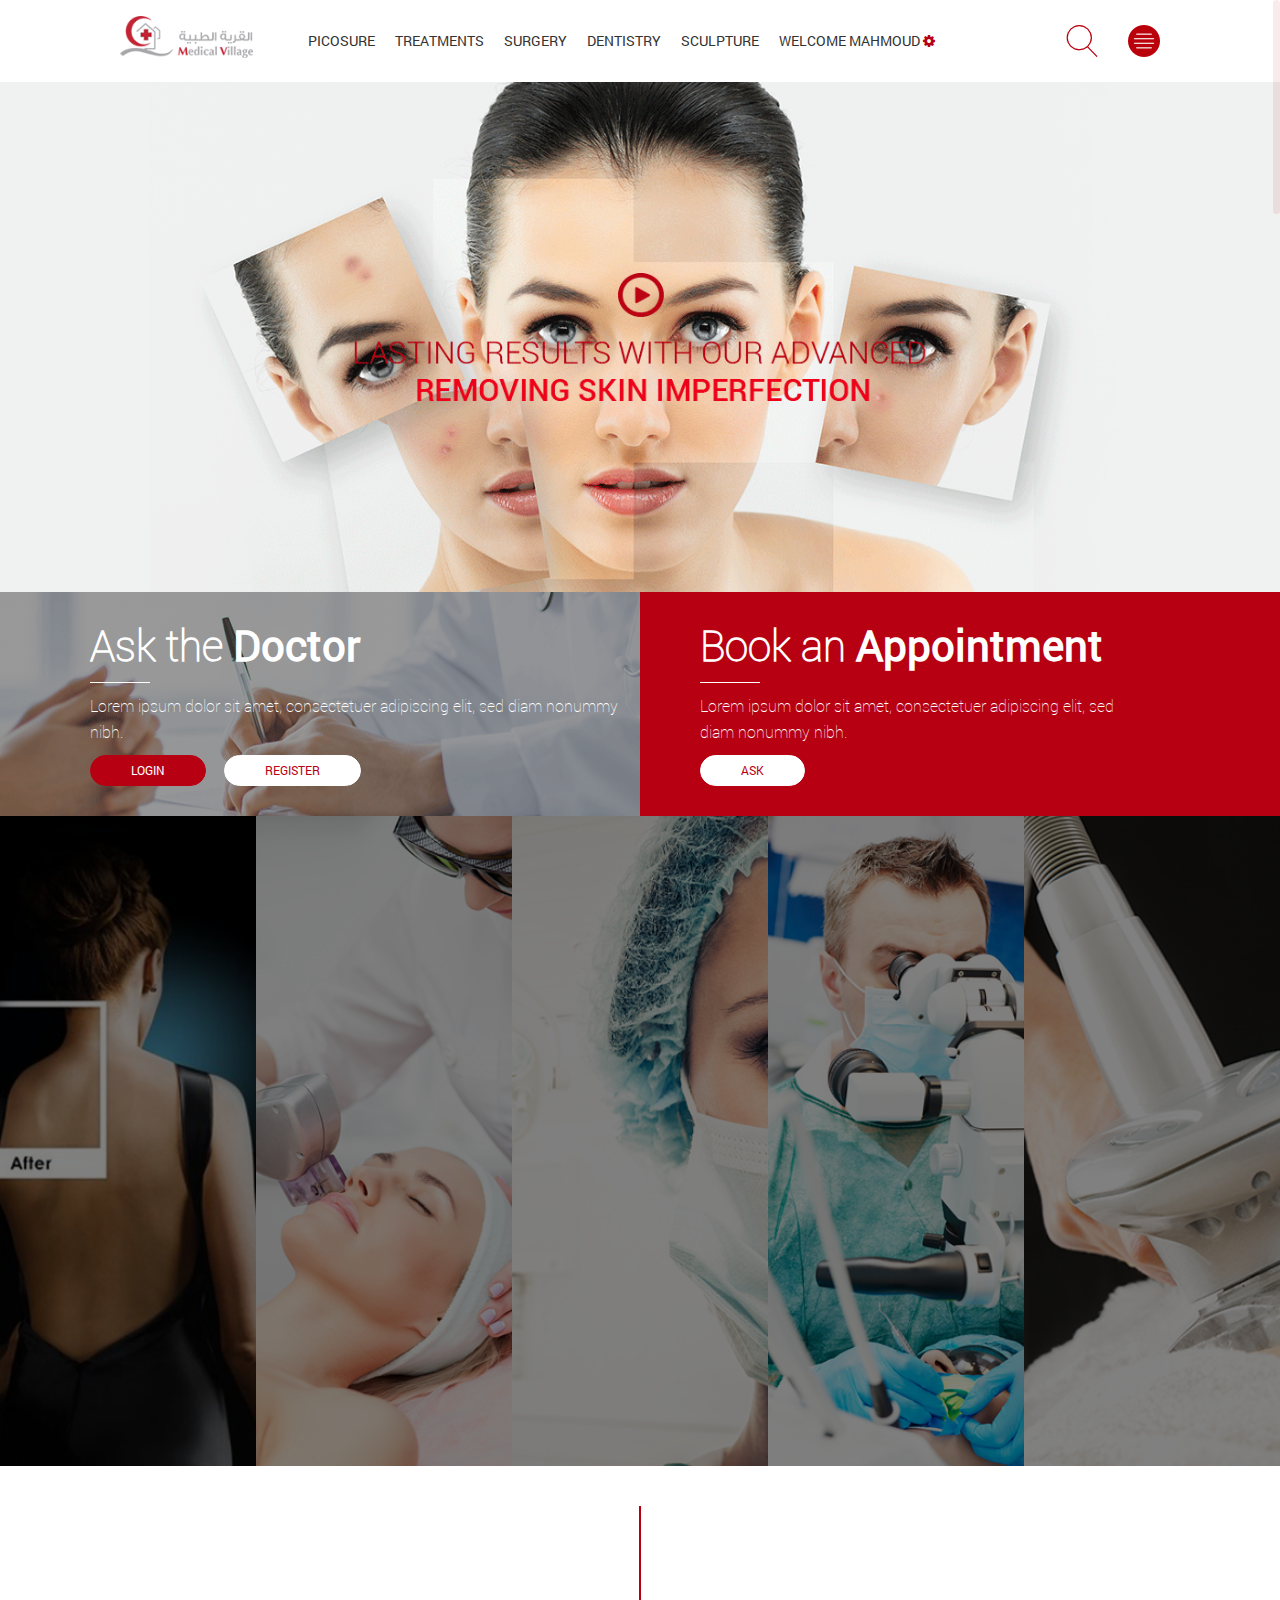
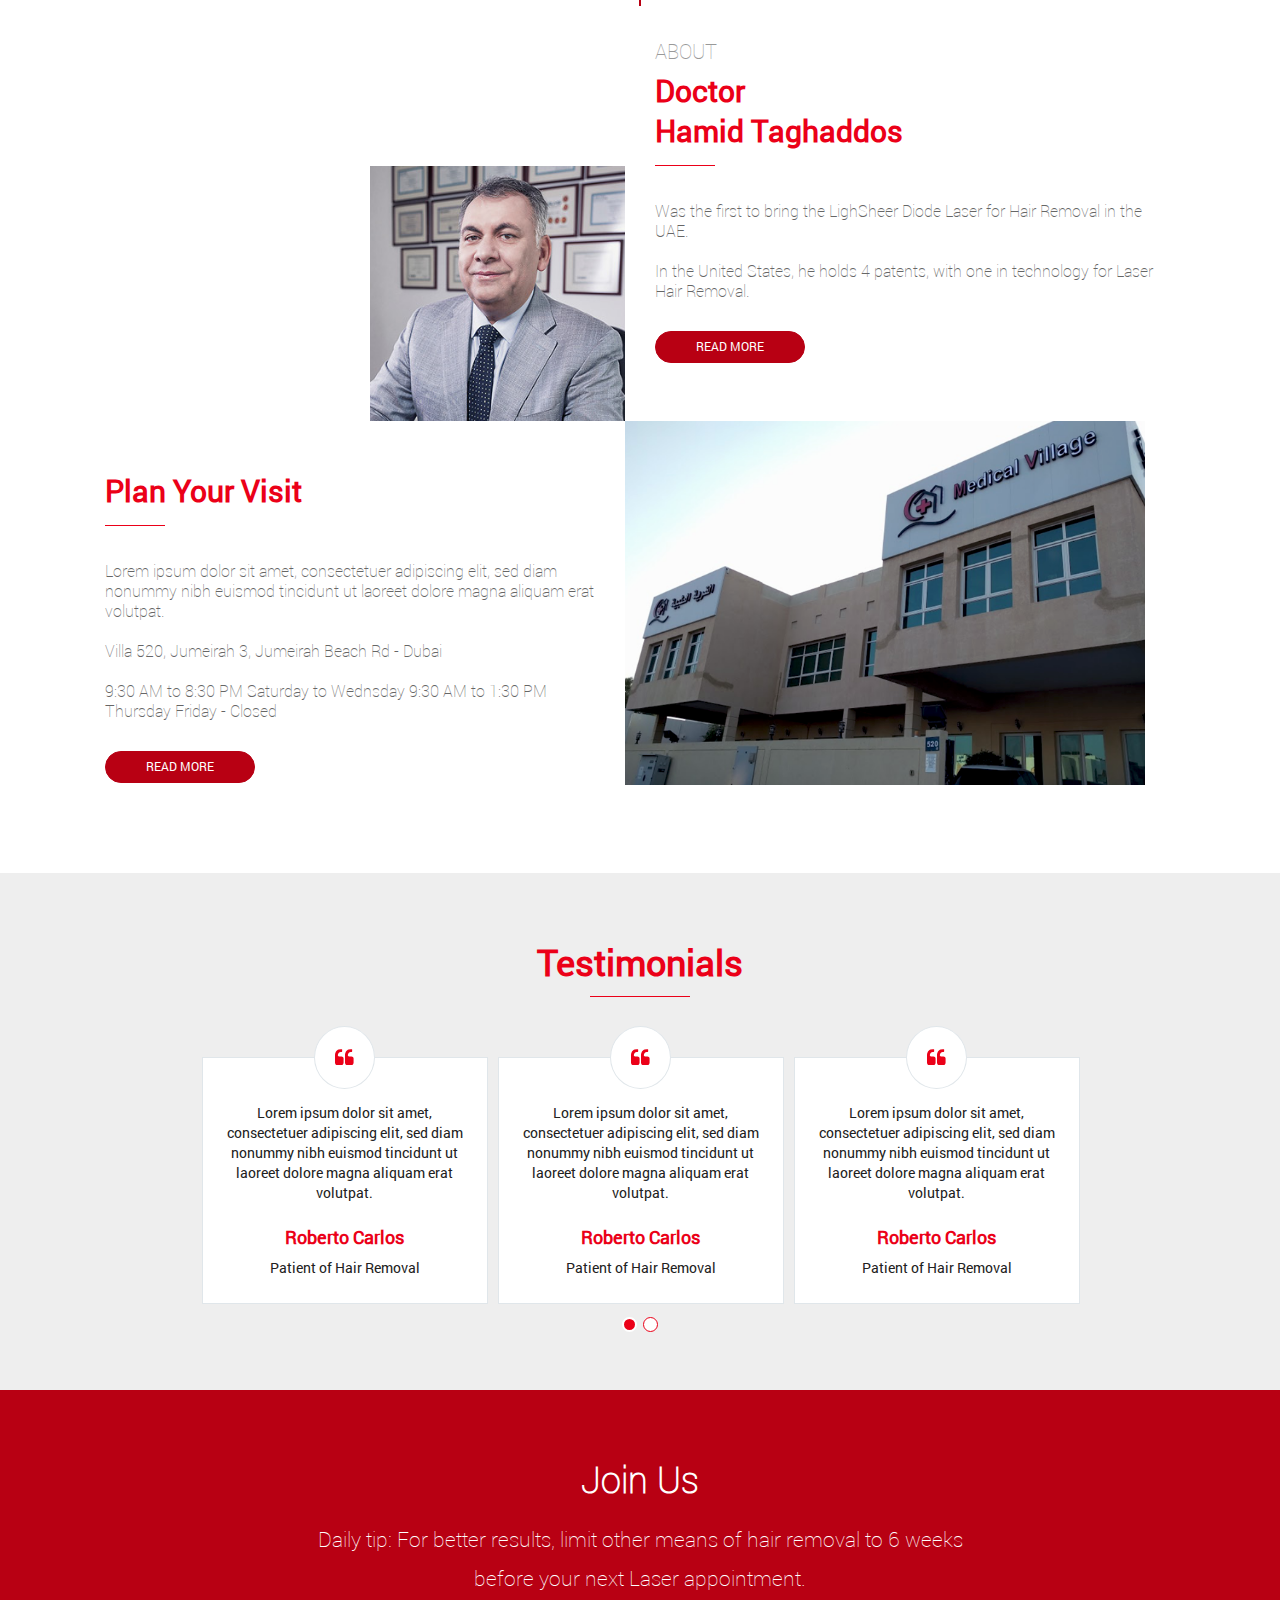
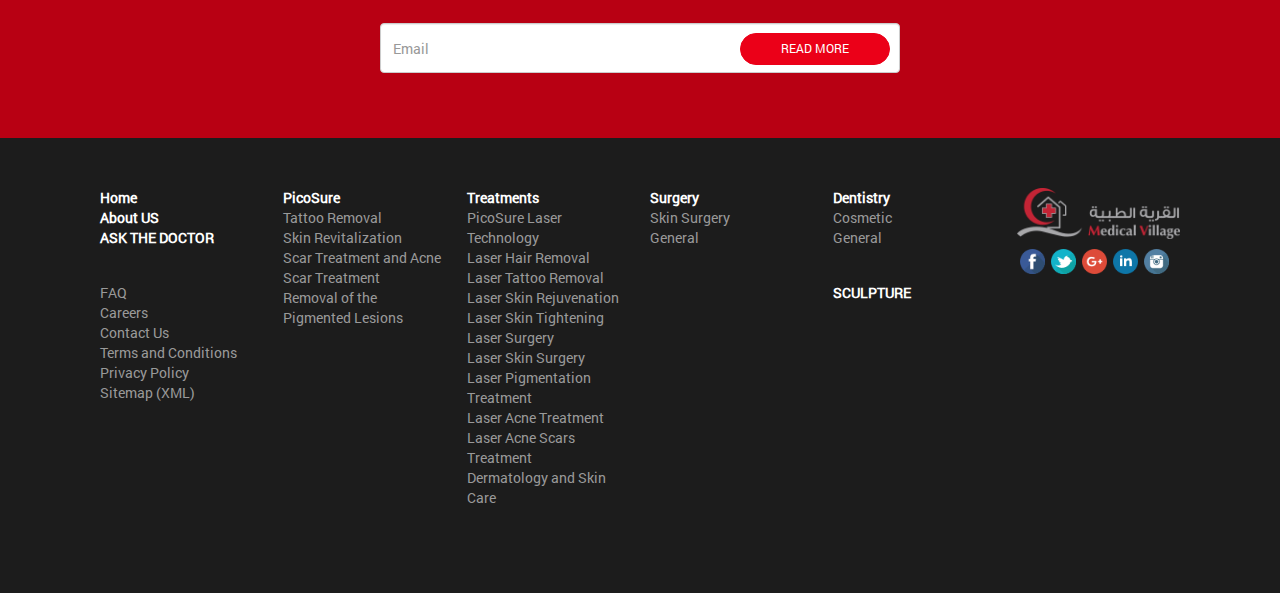
<file: index.html>
<!DOCTYPE html>
<html lang="ar">
    <head>
        <meta charset="utf-8">
        <meta http-equiv="X-UA-Compatible" content="IE=edge">
        <meta name="viewport" content="width=device-width, initial-scale=1">
        <meta name="title" content=" ">
        <meta name="description" content=" ">
        <meta name="keywords" content=" ">
        <title>medical village</title>
        <link href='css/bootstrap.min.css' rel='stylesheet'>
        <!--<link href='css/bootstrap-rtl.css' rel='stylesheet'>-->
        <link href='css/font-awesome.min.css' rel='stylesheet'>
		<link href='css/base.css' rel='stylesheet'>
		<link href='css/animate.css' rel='stylesheet'>
        <link href='css/style.css' rel='stylesheet'>
        <link href='css/media.css' rel='stylesheet'>
        <link href="css/owl.carousel.css" rel="stylesheet">
        <link href="css/owl.theme.css" rel="stylesheet">
        <link rel="icon" type="image/x-icon" href="images/logo.png">
        <!--[if lt IE 9]>
            <script src="js/html5shiv.min.js"></script>
            <script src="js/respond.min.js"></script>
        <![endif]-->
    </head>
<body>
	
	
	<nav class="navbar navbar-default">
	  <div class="container">
		<!-- Brand and toggle get grouped for better mobile display -->
		<div class="navbar-header">
		  <button type="button" class="navbar-toggle collapsed" data-toggle="collapse" data-target="#bs-example-navbar-collapse-1" aria-expanded="false">
			<span class="sr-only">Toggle navigation</span>
			<span class="icon-bar"></span>
			<span class="icon-bar"></span>
			<span class="icon-bar"></span>
		  </button>
		  
		</div>
	
		<!-- Collect the nav links, forms, and other content for toggling -->
		<div class="collapse navbar-collapse" id="bs-example-navbar-collapse-1">
			<div class="row">
				<div class="col-sm-2">
					<a class="navbar-brand" href="#"><img src="images/logo.png" class="img-responsive center-block" alt="Vector Smart Object"></a>
				</div>
				<div class="col-sm-8">
					<ul class="nav navbar-nav">
						<li><a href="#">Picosure</a></li>
						<li><a href="#">Treatments</a></li>
						<li><a href="#">Surgery</a></li>
						<li><a href="#">Dentistry</a></li>
						<li><a href="#">sculpture</a></li>
						<li class="dropdown">
							<a href="#" class="dropdown-toggle" data-toggle="dropdown" role="button" aria-haspopup="true" aria-expanded="false">Welcome Mahmoud <i class="fa fa-cog" aria-hidden="true"></i></a>
							<ul class="dropdown-menu">
								<li><a href="#"><i class="fa fa-pencil" aria-hidden="true"></i> Edit profile</a></li>
								<li><a href="#"><i class="fa fa-unlock-alt" aria-hidden="true"></i> Logout</a></li>
							</ul>
						</li>
					</ul>
				</div>
				<div class="col-sm-2">
					<ul class="nav navbar-nav navbar-right">
						<li class="dropdown">
						  <a href="#" class="dropdown-toggle" data-toggle="dropdown" role="button" aria-haspopup="true" aria-expanded="false"><img src="images/search.png" class="img-responsive center-block" alt="search"></a>
						  <ul class="dropdown-menu">
							<li>
								<form class="navbar-form">
								  <div class="form-group">
									<input type="text" class="form-control" placeholder="Search">
								  </div>
								  <button type="submit" class="btn btn-default">Submit</button>
								</form>
							</li>
						  </ul>
						</li>
						<li class="dropdown">
						  <a href="#" class="dropdown-toggle" data-toggle="dropdown" role="button" aria-haspopup="true" aria-expanded="false"><img src="images/menu.png" class="img-responsive center-block" alt="menu"></a>
						  <ul class="dropdown-menu">
							<li><a href="#"><i class="fa fa-users" aria-hidden="true"></i> About US</a></li>
							<li><a href="#"><i class="fa fa-question" aria-hidden="true"></i> FAQ</a></li>
							<li><a href="#"><i class="fa fa-briefcase" aria-hidden="true"></i> CAREERS</a></li>
							<li><a href="#"><i class="fa fa-phone" aria-hidden="true"></i> CONTACT US</a></li>
						  </ul>
						</li>
					</ul>
				</div>
			</div>
		</div><!-- /.navbar-collapse -->
	  </div><!-- /.container-fluid -->
	</nav>
	
	
	
	<!-- start slider -->
	<section class="slider">
		<a href="#"><img src="images/slider.png" class="img-responsive center-block" alt="Vector Smart Object"></a>
	</section>
	<!-- end slider -->
	
	
	<!-- start book-doctor -->
	<section class="book-doctor">
		<div class="field">
			<div class="container">
				<div class="row">
					<div class="col-sm-6 padding-0">
						<div class="ask-the-doctor">
							<h2 class="title">Ask the <span>Doctor</span></h2>
							<p class="text">Lorem ipsum dolor sit amet, consectetuer adipiscing elit, sed diam nonummy nibh.</p>
							
							<!--if user login-->
							<!--<button type="button" class="btn btn-danger">ASK</button>-->
							
							<!--if user NOT login-->
							<button type="button" class="btn btn-danger">Login</button>
							<button type="button" class="btn btn-success">Register</button>
						</div>
					</div>
					<div class="col-sm-6 padding-0">
						<div class="book-an-appointment">
							<h2 class="title">Book an <span>Appointment</span></h2>
							<p class="text">Lorem ipsum dolor sit amet, consectetuer adipiscing elit, sed diam nonummy nibh.</p>
							<button type="button" class="btn btn-success">ASK</button>
						</div>
					</div>
				</div>
			</div>
		</div>
	</section>
	<!-- end book-doctor -->
	
	
	
	
	<!-- start services -->
	<section class="services">
		<div class="field">
			<div class="container-fluid">
				<div class="row">
					<a href="#" class="one-image">
						<div class="all-details">
							<div class="black-bg"></div>
							<div class="details">
								<h2 class="title">Picosure</h2>
								<ul>
									<li>Tattoo Removal</li>
									<li>Scar Treatment and <br>Acne Scar Treatment</li>
									<li>Skin Revitalization</li>
									<li>Removal of the Pigmented <br>Lesions</li>
								</ul>
							</div>
						</div>
						<div class="layer-black s1"></div>
					</a>
					<a href="#" class="one-image">
						<div class="all-details">
							<div class="black-bg"></div>
							<div class="details">
								<h2 class="title">Treatments</h2>
								<ul>
									<li>Tattoo Removal</li>
									<li>Scar Treatment and <br>Acne Scar Treatment</li>
									<li>Skin Revitalization</li>
									<li>Removal of the Pigmented <br>Lesions</li>
								</ul>
							</div>
						</div>
						<div class="layer-black s2"></div>
					</a>
					<a href="#" class="one-image">
						<div class="all-details">
							<div class="black-bg"></div>
							<div class="details">
								<h2 class="title">Surgery</h2>
								<ul>
									<li>Tattoo Removal</li>
									<li>Scar Treatment and <br>Acne Scar Treatment</li>
									<li>Skin Revitalization</li>
									<li>Removal of the Pigmented <br>Lesions</li>
								</ul>
							</div>
						</div>
						<div class="layer-black s3"></div>
					</a>
					<a href="#" class="one-image">
						<div class="all-details">
							<div class="black-bg"></div>
							<div class="details">
								<h2 class="title">Dentistry</h2>
								<ul>
									<li>Tattoo Removal</li>
									<li>Scar Treatment and <br>Acne Scar Treatment</li>
									<li>Skin Revitalization</li>
									<li>Removal of the Pigmented <br>Lesions</li>
								</ul>
							</div>
						</div>
						<div class="layer-black s4"></div>
					</a>
					<a href="#" class="one-image">
						<div class="all-details">
							<div class="black-bg"></div>
							<div class="details">
								<h2 class="title">sculpture</h2>
								<ul>
									<li>Tattoo Removal</li>
									<li>Scar Treatment and <br>Acne Scar Treatment</li>
									<li>Skin Revitalization</li>
									<li>Removal of the Pigmented <br>Lesions</li>
								</ul>
							</div>
						</div>
						<div class="layer-black s5"></div>
					</a>
				</div>
			</div>
		</div>
	</section>
	<!-- end services -->
	
	
	
	
	
	<!-- start about -->
	<section class="about">
		<div class="field">
			<div class="container">
				<div class="row">
					<div class="col-sm-12">
						<div class="text-center">
							<div class="vertical-line"></div>
						</div>
					</div>
					<div class="col-sm-6">
						<div class="dr-img">
							<img src="images/hamidtaghaddos.png" class="img-responsive center-block" alt="dr hamid taghaddos">
						</div>
					</div>
					<div class="col-sm-6">
						<div class="all-text-about-dr">
							<p class="p-about">about</p>
							<h2 class="dr-name">Doctor<br>Hamid Taghaddos</h2>
							<p class="p-about-details">
								Was the first to bring the LighSheer Diode Laser for Hair Removal in the UAE.
								<br>
								<br>
								In the United States, he holds 4 patents, with one in technology for Laser Hair Removal.
							</p>
							<button type="button" class="btn btn-danger">Read more</button>
						</div>
					</div>
				</div>
			</div>
		</div>
	</section>
	<!-- end about -->
	
	
	
	<!-- start planavisit -->
	<section class="planavisit">
		<div class="field">
			<div class="container">
				<div class="row">
					<div class="col-sm-6">
						<div class="all-text-about-dr">
							<h2 class="dr-name">Plan Your Visit</h2>
							<p class="p-about-details">
								Lorem ipsum dolor sit amet, consectetuer adipiscing elit, sed diam nonummy nibh euismod tincidunt ut laoreet dolore magna aliquam erat volutpat.
								<br>
								<br>
								Villa 520, Jumeirah 3, Jumeirah Beach Rd - Dubai
								<br>
								<br>
								9:30 AM to 8:30 PM Saturday to Wednsday 
								9:30 AM to 1:30 PM Thursday 
								Friday - Closed
							</p>
							<button type="button" class="btn btn-danger">Read more</button>
						</div>
					</div>
					<div class="col-sm-6">
						<div class="dr-img">
							<img src="images/planavisit.png" class="img-responsive center-block" alt="dr hamid taghaddos">
						</div>
					</div>
				</div>
			</div>
		</div>
	</section>
	<!-- end planavisit -->
	
	
	
	<!-- start testimonials -->
	<section class="testimonials">
		<div class="field">
			<div class="container">
				<div class="row">
					<div class="col-sm-12">
						<div class="div-all text-center">
							<h1 class="title">Testimonials</h1>
						</div>
					</div>
					<div class="col-sm-10 col-sm-offset-1">
						<div class="owl-example-4 owl-carousel text-center">
							<div class="one-box">
								<div class="quote"><i class="fa fa-quote-left" aria-hidden="true"></i></div>
								<p>Lorem ipsum dolor sit amet, consectetuer adipiscing elit, sed diam nonummy nibh euismod tincidunt ut laoreet dolore magna aliquam erat volutpat.</p>
								<h4>Roberto Carlos</h4>
								<p>Patient of Hair Removal</p>
							</div>
							<div class="one-box">
								<div class="quote"><i class="fa fa-quote-left" aria-hidden="true"></i></div>
								<p>Lorem ipsum dolor sit amet, consectetuer adipiscing elit, sed diam nonummy nibh euismod tincidunt ut laoreet dolore magna aliquam erat volutpat.</p>
								<h4>Roberto Carlos</h4>
								<p>Patient of Hair Removal</p>
							</div>
							<div class="one-box">
								<div class="quote"><i class="fa fa-quote-left" aria-hidden="true"></i></div>
								<p>Lorem ipsum dolor sit amet, consectetuer adipiscing elit, sed diam nonummy nibh euismod tincidunt ut laoreet dolore magna aliquam erat volutpat.</p>
								<h4>Roberto Carlos</h4>
								<p>Patient of Hair Removal</p>
							</div>
							<div class="one-box">
								<div class="quote"><i class="fa fa-quote-left" aria-hidden="true"></i></div>
								<p>Lorem ipsum dolor sit amet, consectetuer adipiscing elit, sed diam nonummy nibh euismod tincidunt ut laoreet dolore magna aliquam erat volutpat.</p>
								<h4>Roberto Carlos</h4>
								<p>Patient of Hair Removal</p>
							</div>
							<div class="one-box">
								<div class="quote"><i class="fa fa-quote-left" aria-hidden="true"></i></div>
								<p>Lorem ipsum dolor sit amet, consectetuer adipiscing elit, sed diam nonummy nibh euismod tincidunt ut laoreet dolore magna aliquam erat volutpat.</p>
								<h4>Roberto Carlos</h4>
								<p>Patient of Hair Removal</p>
							</div>
							<div class="one-box">
								<div class="quote"><i class="fa fa-quote-left" aria-hidden="true"></i></div>
								<p>Lorem ipsum dolor sit amet, consectetuer adipiscing elit, sed diam nonummy nibh euismod tincidunt ut laoreet dolore magna aliquam erat volutpat.</p>
								<h4>Roberto Carlos</h4>
								<p>Patient of Hair Removal</p>
							</div>
						</div>
					</div>
				</div>
			</div>
		</div>
	</section>
	<!-- end testimonials -->
	
	
	
	<!-- start joinus -->
	<section class="joinus">
		<div class="field">
			<div class="container">
				<div class="row">
					<div class="col-sm-12">
						<div class="div-all text-center">
							<h1 class="title">join us</h1>
						</div>
					</div>
					<div class="col-sm-12">
						<p class="lead">Daily tip: For better results, limit other means of hair removal to 6 weeks</p>
						<p class="lead">before your next Laser appointment.</p>
					</div>
					<div class="clearfix"></div>
					<br>
					<form class="form">
						<div class="col-sm-6 col-sm-offset-3 text-center relative">
							<div class="form-group">
								<input type="email" class="form-control" id="exampleInputEmail1" placeholder="Email">
							</div>
							<div class="form-group btn-absolute">
								<button type="button" class="btn btn-danger">Read more</button>
							</div>
						</div>
					</form>
				</div>
			</div>
		</div>
	</section>
	<!-- end joinus -->
	
	
	
	
	<!-- start footer -->
	<section class="footer">
		<div class="field">
			<div class="container">
				<div class="row">
					<div class="col-sm-2">
						<div>
							<ul>
								<li><a href="#" class="main-link">Home</a></li>
								<li><a href="#" class="main-link">About US</a></li>
								<li><a href="#" class="main-link">ASK THE DOCTOR</a></li>
							</ul>
							<ul>
								<li><a href="#" class="another-link">FAQ</a></li>
								<li><a href="#" class="another-link">Careers</a></li>
								<li><a href="#" class="another-link">Contact Us</a></li>
								<li><a href="#" class="another-link">Terms and Conditions</a></li>
								<li><a href="#" class="another-link">Privacy Policy</a></li>
								<li><a href="#" class="another-link">Sitemap (XML)</a></li>
							</ul>
						</div>
					</div>
					<div class="col-sm-2">
						<div>
							<ul>
								<li><a href="#" class="main-link">PicoSure</a></li>
								<li><a href="#" class="another-link">Tattoo Removal</a></li>
								<li><a href="#" class="another-link">Skin Revitalization</a></li>
								<li><a href="#" class="another-link">Scar Treatment and Acne Scar Treatment</a></li>
								<li><a href="#" class="another-link">Removal of the Pigmented Lesions</a></li>
							</ul>
						</div>
					</div>
					<div class="col-sm-2">
						<div>
							<ul>
								<li><a href="#" class="main-link">Treatments</a></li>
								<li><a href="#" class="another-link">PicoSure Laser Technology</a></li>
								<li><a href="#" class="another-link">Laser Hair Removal</a></li>
								<li><a href="#" class="another-link">Laser Tattoo Removal</a></li>
								<li><a href="#" class="another-link">Laser Skin Rejuvenation</a></li>
								<li><a href="#" class="another-link">Laser Skin Tightening</a></li>
								<li><a href="#" class="another-link">Laser Surgery</a></li>
								<li><a href="#" class="another-link">Laser Skin Surgery</a></li>
								<li><a href="#" class="another-link">Laser Pigmentation Treatment</a></li>
								<li><a href="#" class="another-link">Laser Acne Treatment</a></li>
								<li><a href="#" class="another-link">Laser Acne Scars Treatment</a></li>
								<li><a href="#" class="another-link">Dermatology and Skin Care</a></li>
							</ul>
						</div>
					</div>
					<div class="col-sm-2">
						<div>
							<ul>
								<li><a href="#" class="main-link">Surgery</a></li>
								<li><a href="#" class="another-link">Skin Surgery</a></li>
								<li><a href="#" class="another-link">General</a></li>
							</ul>
						</div>
					</div>
					<div class="col-sm-2">
						<div>
							<ul>
								<li><a href="#" class="main-link">Dentistry</a></li>
								<li><a href="#" class="another-link">Cosmetic</a></li>
								<li><a href="#" class="another-link">General</a></li>
							</ul>
							<ul>
								<li><a href="#" class="main-link">SCULPTURE</a></li>
							</ul>
						</div>
					</div>
					<div class="col-sm-2">
						<div>
							<a class=" " href="#"><img src="images/vector-smart-object-copy.png" class="img-responsive center-block" alt="Vector Smart Object"></a>
						</div>
						<div class="clearfix"></div>
						<ul class="social-icons text-center">
							<li><a class="facebook" href="#" target="_blank" data-toggle="tooltip" data-placement="bottom" title="facebook"><img src="images/facebook.png" class="img-responsive center-block" alt=" "></a></li>
							<li><a class="twitter" href="#" target="_blank" data-toggle="tooltip" data-placement="bottom" title="twitter"><img src="images/twitter.png" class="img-responsive center-block" alt=" "></a></li>
							<li><a class="google-plus" href="#" target="_blank" data-toggle="tooltip" data-placement="bottom" title="google-plus"><img src="images/google-plus.png" class="img-responsive center-block" alt=" "></a></li>
							<li><a class="linkedin" href="#" target="_blank" data-toggle="tooltip" data-placement="bottom" title="linkedin"><img src="images/linkedin.png" class="img-responsive center-block" alt=" "></a></li>
							<li><a class="instagram" href="#" target="_blank" data-toggle="tooltip" data-placement="bottom" title="instagram"><img src="images/instagram.png" class="img-responsive center-block" alt=" "></a></li>
						</ul>
					</div>
				</div>
			</div>
		</div>
	</section>
	<!-- end footer -->
	
	
	
	
	
	
	
	
	
	
    <!-- start - shm -->
    <div id="shm">
        <div class="scroll-up">
            <i class="fa fa-arrow-up fa-3x"></i>
        </div>
    </div>
    <!-- End - shm -->
    
    
    
    <script src="js/jquery.min.js"></script>
    <script src="js/jquery-2.1.3.min.js"></script>
    <script src="js/bootstrap.min.js"></script>
    <script src="js/jquery.nicescroll.min.js"></script>
    <script src="js/owl.carousel.js"></script><!-- Include js plugin -->
    <script src="js/plugins.js"></script>
    <script src="js/wow.min.js"></script>
    <script>new WOW().init();</script>
</body>
</html>
</file>
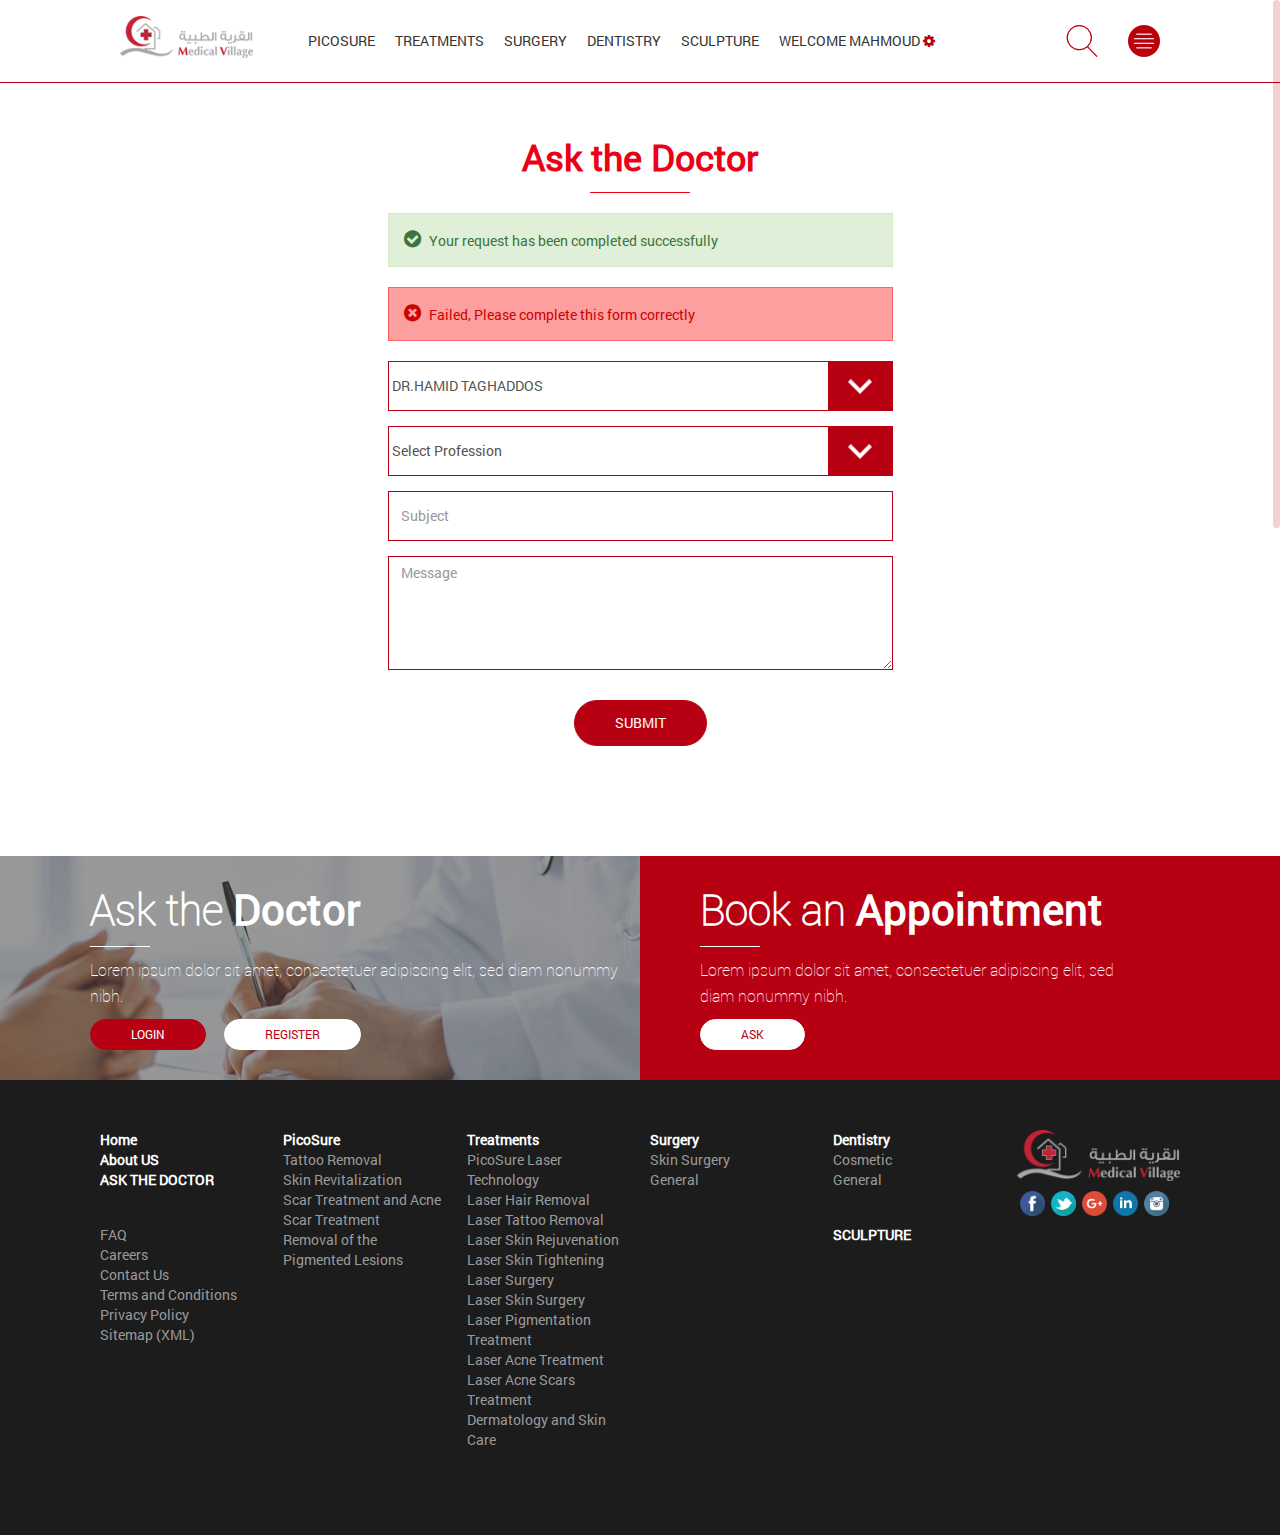
<file: ask-the-doctor.html>
<!DOCTYPE html>
<html lang="ar">
    <head>
        <meta charset="utf-8">
        <meta http-equiv="X-UA-Compatible" content="IE=edge">
        <meta name="viewport" content="width=device-width, initial-scale=1">
        <meta name="title" content=" ">
        <meta name="description" content=" ">
        <meta name="keywords" content=" ">
        <title>medical village</title>
        <link href='css/bootstrap.min.css' rel='stylesheet'>
        <!--<link href='css/bootstrap-rtl.css' rel='stylesheet'>-->
        <link href='css/font-awesome.min.css' rel='stylesheet'>
		<link href='css/base.css' rel='stylesheet'>
		<link href='css/animate.css' rel='stylesheet'>
        <link href='css/style.css' rel='stylesheet'>
        <link href='css/media.css' rel='stylesheet'>
        <link href="css/owl.carousel.css" rel="stylesheet">
        <link href="css/owl.theme.css" rel="stylesheet">
        <link rel="icon" type="image/x-icon" href="images/logo.png">
        <!--[if lt IE 9]>
            <script src="js/html5shiv.min.js"></script>
            <script src="js/respond.min.js"></script>
        <![endif]-->
    </head>
<body>
	
	
	<nav class="navbar navbar-default">
	  <div class="container">
		<!-- Brand and toggle get grouped for better mobile display -->
		<div class="navbar-header">
		  <button type="button" class="navbar-toggle collapsed" data-toggle="collapse" data-target="#bs-example-navbar-collapse-1" aria-expanded="false">
			<span class="sr-only">Toggle navigation</span>
			<span class="icon-bar"></span>
			<span class="icon-bar"></span>
			<span class="icon-bar"></span>
		  </button>
		  
		</div>
	
		<!-- Collect the nav links, forms, and other content for toggling -->
		<div class="collapse navbar-collapse" id="bs-example-navbar-collapse-1">
			<div class="row">
				<div class="col-sm-2">
					<a class="navbar-brand" href="#"><img src="images/logo.png" class="img-responsive center-block" alt="Vector Smart Object"></a>
				</div>
				<div class="col-sm-8">
					<ul class="nav navbar-nav">
						<li><a href="#">Picosure</a></li>
						<li><a href="#">Treatments</a></li>
						<li><a href="#">Surgery</a></li>
						<li><a href="#">Dentistry</a></li>
						<li><a href="#">sculpture</a></li>
						<li class="dropdown">
							<a href="#" class="dropdown-toggle" data-toggle="dropdown" role="button" aria-haspopup="true" aria-expanded="false">Welcome Mahmoud <i class="fa fa-cog" aria-hidden="true"></i></a>
							<ul class="dropdown-menu">
								<li><a href="#"><i class="fa fa-pencil" aria-hidden="true"></i> Edit profile</a></li>
								<li><a href="#"><i class="fa fa-unlock-alt" aria-hidden="true"></i> Logout</a></li>
							</ul>
						</li>
					</ul>
				</div>
				<div class="col-sm-2">
					<ul class="nav navbar-nav navbar-right">
						<li class="dropdown">
						  <a href="#" class="dropdown-toggle" data-toggle="dropdown" role="button" aria-haspopup="true" aria-expanded="false"><img src="images/search.png" class="img-responsive center-block" alt="search"></a>
						  <ul class="dropdown-menu">
							<li>
								<form class="navbar-form">
								  <div class="form-group">
									<input type="text" class="form-control" placeholder="Search">
								  </div>
								  <button type="submit" class="btn btn-default">Submit</button>
								</form>
							</li>
						  </ul>
						</li>
						<li class="dropdown">
						  <a href="#" class="dropdown-toggle" data-toggle="dropdown" role="button" aria-haspopup="true" aria-expanded="false"><img src="images/menu.png" class="img-responsive center-block" alt="menu"></a>
						  <ul class="dropdown-menu">
							<li><a href="#"><i class="fa fa-users" aria-hidden="true"></i> About US</a></li>
							<li><a href="#"><i class="fa fa-question" aria-hidden="true"></i> FAQ</a></li>
							<li><a href="#"><i class="fa fa-briefcase" aria-hidden="true"></i> CAREERS</a></li>
							<li><a href="#"><i class="fa fa-phone" aria-hidden="true"></i> CONTACT US</a></li>
						  </ul>
						</li>
					</ul>
				</div>
			</div>
		</div><!-- /.navbar-collapse -->
	  </div><!-- /.container-fluid -->
	</nav>
	
	
	
	
	
	<!-- start ask-doctor-page -->
	<section class="ask-doctor-page">
		<div class="field">
			<div class="container">
				<div class="row">
					<div class="col-sm-12">
						<div class="ask-form">
							<h1 class="drName">Ask the Doctor</h1>
						</div>
						<div class="col-sm-6 col-sm-offset-3">
							<div class="alert alert-success" role="alert"><i class="fa fa-check-circle" aria-hidden="true"></i> Your request has been completed successfully</div>
							<div class="alert alert-danger" role="alert"><i class="fa fa-times-circle" aria-hidden="true"></i> Failed, Please complete this form correctly</div>
							<form>
								<div class="form-group">
									<div class="styled-select">
										<select class="form-control">
											<option>DR.HAMID TAGHADDOS</option>
											<option>DR.Esam Eisa</option>
											<option>DR.Mohand</option>
											<option>DR.ahmed</option>
										</select>
									</div>
								</div>
								<div class="form-group">
									<select class="form-control">
										<option>Select Profession</option>
										<option>Mental health practitioners</option>
										<option>Geriatric care practitioners</option>
										<option>Surgical practitioners</option>
									</select>
								</div>
								<div class="form-group">
									<input type="text" class="form-control" placeholder="Subject">
								</div>
								<div class="form-group">
									<textarea class="form-control" rows="5" placeholder="Message"></textarea>
								</div>
								<div class="form-group text-center">
									<button type="submit" class="btn btn-danger">SUBMIT</button>
								</div>
							</form>
						</div>
						<div class="clearfix"></div>
					</div>
				</div>
			</div>
		</div>
	</section>
	<!-- end ask-doctor-page -->
	
	
	
	
	
	
	
	
	
	
	
	
	
	
	<!-- start book-doctor -->
	<section class="book-doctor">
		<div class="field">
			<div class="container">
				<div class="row">
					<div class="col-sm-6 padding-0">
						<div class="ask-the-doctor">
							<h2 class="title">Ask the <span>Doctor</span></h2>
							<p class="text">Lorem ipsum dolor sit amet, consectetuer adipiscing elit, sed diam nonummy nibh.</p>
							
							<!--if user login-->
							<!--<button type="button" class="btn btn-danger">ASK</button>-->
							
							<!--if user NOT login-->
							<button type="button" class="btn btn-danger">Login</button>
							<button type="button" class="btn btn-success">Register</button>
						</div>
					</div>
					<div class="col-sm-6 padding-0">
						<div class="book-an-appointment">
							<h2 class="title">Book an <span>Appointment</span></h2>
							<p class="text">Lorem ipsum dolor sit amet, consectetuer adipiscing elit, sed diam nonummy nibh.</p>
							<button type="button" class="btn btn-success">ASK</button>
						</div>
					</div>
				</div>
			</div>
		</div>
	</section>
	<!-- end book-doctor -->
	
	
	
	<!-- start footer -->
	<section class="footer">
		<div class="field">
			<div class="container">
				<div class="row">
					<div class="col-sm-2">
						<div>
							<ul>
								<li><a href="#" class="main-link">Home</a></li>
								<li><a href="#" class="main-link">About US</a></li>
								<li><a href="#" class="main-link">ASK THE DOCTOR</a></li>
							</ul>
							<ul>
								<li><a href="#" class="another-link">FAQ</a></li>
								<li><a href="#" class="another-link">Careers</a></li>
								<li><a href="#" class="another-link">Contact Us</a></li>
								<li><a href="#" class="another-link">Terms and Conditions</a></li>
								<li><a href="#" class="another-link">Privacy Policy</a></li>
								<li><a href="#" class="another-link">Sitemap (XML)</a></li>
							</ul>
						</div>
					</div>
					<div class="col-sm-2">
						<div>
							<ul>
								<li><a href="#" class="main-link">PicoSure</a></li>
								<li><a href="#" class="another-link">Tattoo Removal</a></li>
								<li><a href="#" class="another-link">Skin Revitalization</a></li>
								<li><a href="#" class="another-link">Scar Treatment and Acne Scar Treatment</a></li>
								<li><a href="#" class="another-link">Removal of the Pigmented Lesions</a></li>
							</ul>
						</div>
					</div>
					<div class="col-sm-2">
						<div>
							<ul>
								<li><a href="#" class="main-link">Treatments</a></li>
								<li><a href="#" class="another-link">PicoSure Laser Technology</a></li>
								<li><a href="#" class="another-link">Laser Hair Removal</a></li>
								<li><a href="#" class="another-link">Laser Tattoo Removal</a></li>
								<li><a href="#" class="another-link">Laser Skin Rejuvenation</a></li>
								<li><a href="#" class="another-link">Laser Skin Tightening</a></li>
								<li><a href="#" class="another-link">Laser Surgery</a></li>
								<li><a href="#" class="another-link">Laser Skin Surgery</a></li>
								<li><a href="#" class="another-link">Laser Pigmentation Treatment</a></li>
								<li><a href="#" class="another-link">Laser Acne Treatment</a></li>
								<li><a href="#" class="another-link">Laser Acne Scars Treatment</a></li>
								<li><a href="#" class="another-link">Dermatology and Skin Care</a></li>
							</ul>
						</div>
					</div>
					<div class="col-sm-2">
						<div>
							<ul>
								<li><a href="#" class="main-link">Surgery</a></li>
								<li><a href="#" class="another-link">Skin Surgery</a></li>
								<li><a href="#" class="another-link">General</a></li>
							</ul>
						</div>
					</div>
					<div class="col-sm-2">
						<div>
							<ul>
								<li><a href="#" class="main-link">Dentistry</a></li>
								<li><a href="#" class="another-link">Cosmetic</a></li>
								<li><a href="#" class="another-link">General</a></li>
							</ul>
							<ul>
								<li><a href="#" class="main-link">SCULPTURE</a></li>
							</ul>
						</div>
					</div>
					<div class="col-sm-2">
						<div>
							<a class=" " href="#"><img src="images/vector-smart-object-copy.png" class="img-responsive center-block" alt="Vector Smart Object"></a>
						</div>
						<div class="clearfix"></div>
						<ul class="social-icons text-center">
							<li><a class="facebook" href="#" target="_blank" data-toggle="tooltip" data-placement="bottom" title="facebook"><img src="images/facebook.png" class="img-responsive center-block" alt=" "></a></li>
							<li><a class="twitter" href="#" target="_blank" data-toggle="tooltip" data-placement="bottom" title="twitter"><img src="images/twitter.png" class="img-responsive center-block" alt=" "></a></li>
							<li><a class="google-plus" href="#" target="_blank" data-toggle="tooltip" data-placement="bottom" title="google-plus"><img src="images/google-plus.png" class="img-responsive center-block" alt=" "></a></li>
							<li><a class="linkedin" href="#" target="_blank" data-toggle="tooltip" data-placement="bottom" title="linkedin"><img src="images/linkedin.png" class="img-responsive center-block" alt=" "></a></li>
							<li><a class="instagram" href="#" target="_blank" data-toggle="tooltip" data-placement="bottom" title="instagram"><img src="images/instagram.png" class="img-responsive center-block" alt=" "></a></li>
						</ul>
					</div>
				</div>
			</div>
		</div>
	</section>
	<!-- end footer -->
	
	
	
	
	
	
	
	
	
	
    <!-- start - shm -->
    <div id="shm">
        <div class="scroll-up">
            <i class="fa fa-arrow-up fa-3x"></i>
        </div>
    </div>
    <!-- End - shm -->
    
    
    
    <script src="js/jquery.min.js"></script>
    <script src="js/jquery-2.1.3.min.js"></script>
    <script src="js/bootstrap.min.js"></script>
    <script src="js/jquery.nicescroll.min.js"></script>
    <script src="js/owl.carousel.js"></script><!-- Include js plugin -->
    <script src="js/plugins.js"></script>
    <script src="js/wow.min.js"></script>
    <script>new WOW().init();</script>
</body>
</html>
</file>
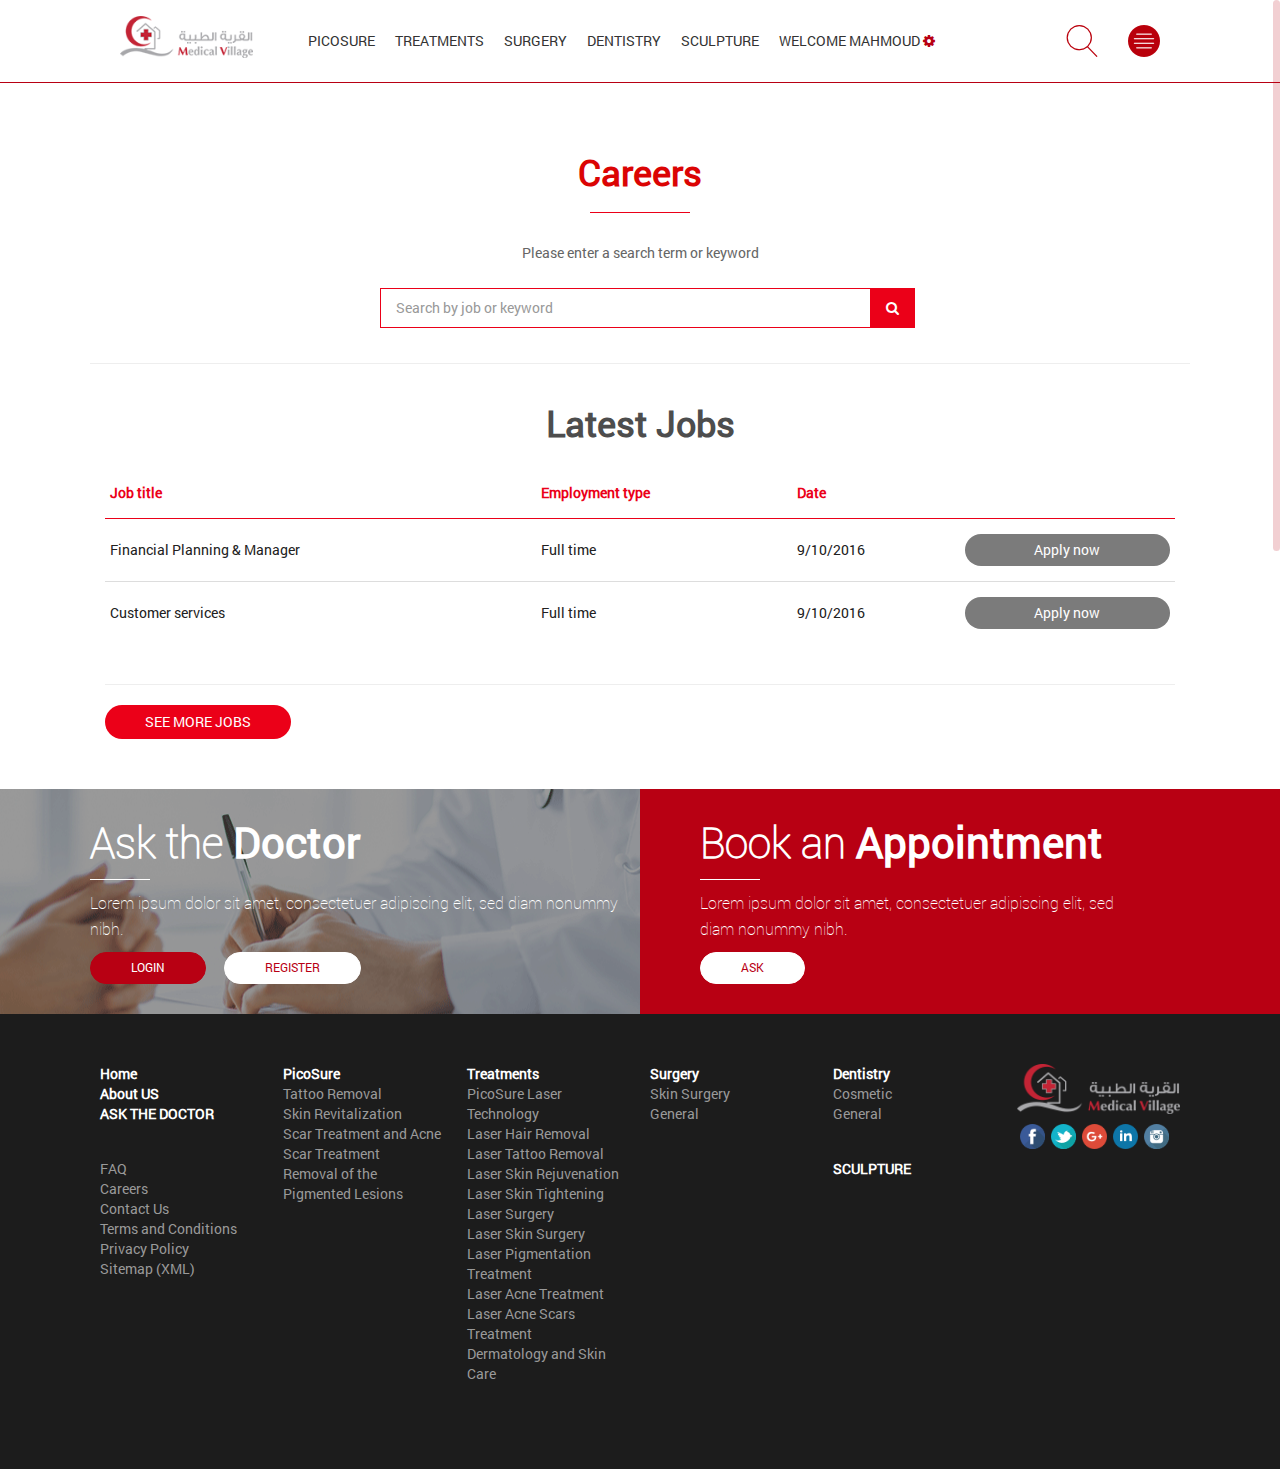
<file: careers.html>
<!DOCTYPE html>
<html lang="ar">
    <head>
        <meta charset="utf-8">
        <meta http-equiv="X-UA-Compatible" content="IE=edge">
        <meta name="viewport" content="width=device-width, initial-scale=1">
        <meta name="title" content=" ">
        <meta name="description" content=" ">
        <meta name="keywords" content=" ">
        <title>medical village</title>
        <link href='css/bootstrap.min.css' rel='stylesheet'>
        <!--<link href='css/bootstrap-rtl.css' rel='stylesheet'>-->
        <link href='css/font-awesome.min.css' rel='stylesheet'>
		<link href='css/base.css' rel='stylesheet'>
		<link href='css/animate.css' rel='stylesheet'>
        <link href='css/style.css' rel='stylesheet'>
        <link href='css/media.css' rel='stylesheet'>
        <link href="css/owl.carousel.css" rel="stylesheet">
        <link href="css/owl.theme.css" rel="stylesheet">
        <link rel="icon" type="image/x-icon" href="images/logo.png">
        <!--[if lt IE 9]>
            <script src="js/html5shiv.min.js"></script>
            <script src="js/respond.min.js"></script>
        <![endif]-->
    </head>
<body>
	
	
	<nav class="navbar navbar-default">
	  <div class="container">
		<!-- Brand and toggle get grouped for better mobile display -->
		<div class="navbar-header">
		  <button type="button" class="navbar-toggle collapsed" data-toggle="collapse" data-target="#bs-example-navbar-collapse-1" aria-expanded="false">
			<span class="sr-only">Toggle navigation</span>
			<span class="icon-bar"></span>
			<span class="icon-bar"></span>
			<span class="icon-bar"></span>
		  </button>
		  
		</div>
	
		<!-- Collect the nav links, forms, and other content for toggling -->
		<div class="collapse navbar-collapse" id="bs-example-navbar-collapse-1">
			<div class="row">
				<div class="col-sm-2">
					<a class="navbar-brand" href="#"><img src="images/logo.png" class="img-responsive center-block" alt="Vector Smart Object"></a>
				</div>
				<div class="col-sm-8">
					<ul class="nav navbar-nav">
						<li><a href="#">Picosure</a></li>
						<li><a href="#">Treatments</a></li>
						<li><a href="#">Surgery</a></li>
						<li><a href="#">Dentistry</a></li>
						<li><a href="#">sculpture</a></li>
						<li class="dropdown">
							<a href="#" class="dropdown-toggle" data-toggle="dropdown" role="button" aria-haspopup="true" aria-expanded="false">Welcome Mahmoud <i class="fa fa-cog" aria-hidden="true"></i></a>
							<ul class="dropdown-menu">
								<li><a href="#"><i class="fa fa-pencil" aria-hidden="true"></i> Edit profile</a></li>
								<li><a href="#"><i class="fa fa-unlock-alt" aria-hidden="true"></i> Logout</a></li>
							</ul>
						</li>
					</ul>
				</div>
				<div class="col-sm-2">
					<ul class="nav navbar-nav navbar-right">
						<li class="dropdown">
						  <a href="#" class="dropdown-toggle" data-toggle="dropdown" role="button" aria-haspopup="true" aria-expanded="false"><img src="images/search.png" class="img-responsive center-block" alt="search"></a>
						  <ul class="dropdown-menu">
							<li>
								<form class="navbar-form">
								  <div class="form-group">
									<input type="text" class="form-control" placeholder="Search">
								  </div>
								  <button type="submit" class="btn btn-default">Submit</button>
								</form>
							</li>
						  </ul>
						</li>
						<li class="dropdown">
						  <a href="#" class="dropdown-toggle" data-toggle="dropdown" role="button" aria-haspopup="true" aria-expanded="false"><img src="images/menu.png" class="img-responsive center-block" alt="menu"></a>
						  <ul class="dropdown-menu">
							<li><a href="#"><i class="fa fa-users" aria-hidden="true"></i> About US</a></li>
							<li><a href="#"><i class="fa fa-question" aria-hidden="true"></i> FAQ</a></li>
							<li><a href="#"><i class="fa fa-briefcase" aria-hidden="true"></i> CAREERS</a></li>
							<li><a href="#"><i class="fa fa-phone" aria-hidden="true"></i> CONTACT US</a></li>
						  </ul>
						</li>
					</ul>
				</div>
			</div>
		</div><!-- /.navbar-collapse -->
	  </div><!-- /.container-fluid -->
	</nav>
	
	
	
	
	
	<!-- start careers -->
	<section class="careers">
		<div class="field">
			<div class="container">
				<div class="row">
					<div class="col-sm-12">
						<div class="topText text-center">
							<h1 class="title">Careers</h1>
							<p>Please enter a search term or keyword</p>
						</div>
					</div>
					<div class="col-sm-6 col-sm-offset-3">
						<form class="formSearchJob">
						  	<div class="form-group">
						    	<input type="text" class="form-control" id="exampleInputEmail1" placeholder="Search by job or keyword">
						  	</div>
						  	<i class="fa fa-search" aria-hidden="true"></i>
						</form>
					</div>
					<div class="clearfix"></div>
					<hr>
					<div class="col-sm-12">
						<div class="latestJobs text-center">
							<h1 class="title">Latest Jobs</h1>
						</div>
					</div>
					<div class="col-sm-12">
						<div class="table-responsive">
						  	<table class="table">
								<tr class="tob">
									<td class="active">Job title</td>
									<td class="active">Employment type</td>
									<td class="active">Date</td>
									<td class="active"> </td>
								</tr>
								<tr>
									<td class="active">Financial Planning & Manager</td>
									<td class="active">Full time</td>
									<td class="active">9/10/2016</td>
									<td class="active btnSubmit"><a href="#" class="btn btn-default btn-block" data-toggle="modal" data-target="#myModal">Apply now</a></td>
								</tr>
								<tr>
									<td class="active">Customer services</td>
									<td class="active">Full time</td>
									<td class="active">9/10/2016</td>
									<td class="active btnSubmit"><a href="#" class="btn btn-default btn-block" data-toggle="modal" data-target="#myModal">Apply now</a></td>
								</tr>
						  	</table>
						</div>
					</div>
					<div class="col-sm-12">
						<hr>
					</div>
					<div class="col-sm-12">
						<div class="moreJob">
							<a href="#" class="btn btn-default">SEE MORE JOBS</a>
						</div>
					</div>
				</div>
			</div>
		</div>
	</section>
	<!-- end careers -->
	
	
	
	
	
	
	
	
	
	
	
	
	
	
	<!-- start book-doctor -->
	<section class="book-doctor">
		<div class="field">
			<div class="container">
				<div class="row">
					<div class="col-sm-6 padding-0">
						<div class="ask-the-doctor">
							<h2 class="title">Ask the <span>Doctor</span></h2>
							<p class="text">Lorem ipsum dolor sit amet, consectetuer adipiscing elit, sed diam nonummy nibh.</p>
							
							<!--if user login-->
							<!--<button type="button" class="btn btn-danger">ASK</button>-->
							
							<!--if user NOT login-->
							<button type="button" class="btn btn-danger">Login</button>
							<button type="button" class="btn btn-success">Register</button>
						</div>
					</div>
					<div class="col-sm-6 padding-0">
						<div class="book-an-appointment">
							<h2 class="title">Book an <span>Appointment</span></h2>
							<p class="text">Lorem ipsum dolor sit amet, consectetuer adipiscing elit, sed diam nonummy nibh.</p>
							<button type="button" class="btn btn-success">ASK</button>
						</div>
					</div>
				</div>
			</div>
		</div>
	</section>
	<!-- end book-doctor -->
	
	
	
	<!-- start footer -->
	<section class="footer">
		<div class="field">
			<div class="container">
				<div class="row">
					<div class="col-sm-2">
						<div>
							<ul>
								<li><a href="#" class="main-link">Home</a></li>
								<li><a href="#" class="main-link">About US</a></li>
								<li><a href="#" class="main-link">ASK THE DOCTOR</a></li>
							</ul>
							<ul>
								<li><a href="#" class="another-link">FAQ</a></li>
								<li><a href="#" class="another-link">Careers</a></li>
								<li><a href="#" class="another-link">Contact Us</a></li>
								<li><a href="#" class="another-link">Terms and Conditions</a></li>
								<li><a href="#" class="another-link">Privacy Policy</a></li>
								<li><a href="#" class="another-link">Sitemap (XML)</a></li>
							</ul>
						</div>
					</div>
					<div class="col-sm-2">
						<div>
							<ul>
								<li><a href="#" class="main-link">PicoSure</a></li>
								<li><a href="#" class="another-link">Tattoo Removal</a></li>
								<li><a href="#" class="another-link">Skin Revitalization</a></li>
								<li><a href="#" class="another-link">Scar Treatment and Acne Scar Treatment</a></li>
								<li><a href="#" class="another-link">Removal of the Pigmented Lesions</a></li>
							</ul>
						</div>
					</div>
					<div class="col-sm-2">
						<div>
							<ul>
								<li><a href="#" class="main-link">Treatments</a></li>
								<li><a href="#" class="another-link">PicoSure Laser Technology</a></li>
								<li><a href="#" class="another-link">Laser Hair Removal</a></li>
								<li><a href="#" class="another-link">Laser Tattoo Removal</a></li>
								<li><a href="#" class="another-link">Laser Skin Rejuvenation</a></li>
								<li><a href="#" class="another-link">Laser Skin Tightening</a></li>
								<li><a href="#" class="another-link">Laser Surgery</a></li>
								<li><a href="#" class="another-link">Laser Skin Surgery</a></li>
								<li><a href="#" class="another-link">Laser Pigmentation Treatment</a></li>
								<li><a href="#" class="another-link">Laser Acne Treatment</a></li>
								<li><a href="#" class="another-link">Laser Acne Scars Treatment</a></li>
								<li><a href="#" class="another-link">Dermatology and Skin Care</a></li>
							</ul>
						</div>
					</div>
					<div class="col-sm-2">
						<div>
							<ul>
								<li><a href="#" class="main-link">Surgery</a></li>
								<li><a href="#" class="another-link">Skin Surgery</a></li>
								<li><a href="#" class="another-link">General</a></li>
							</ul>
						</div>
					</div>
					<div class="col-sm-2">
						<div>
							<ul>
								<li><a href="#" class="main-link">Dentistry</a></li>
								<li><a href="#" class="another-link">Cosmetic</a></li>
								<li><a href="#" class="another-link">General</a></li>
							</ul>
							<ul>
								<li><a href="#" class="main-link">SCULPTURE</a></li>
							</ul>
						</div>
					</div>
					<div class="col-sm-2">
						<div>
							<a class=" " href="#"><img src="images/vector-smart-object-copy.png" class="img-responsive center-block" alt="Vector Smart Object"></a>
						</div>
						<div class="clearfix"></div>
						<ul class="social-icons text-center">
							<li><a class="facebook" href="#" target="_blank" data-toggle="tooltip" data-placement="bottom" title="facebook"><img src="images/facebook.png" class="img-responsive center-block" alt=" "></a></li>
							<li><a class="twitter" href="#" target="_blank" data-toggle="tooltip" data-placement="bottom" title="twitter"><img src="images/twitter.png" class="img-responsive center-block" alt=" "></a></li>
							<li><a class="google-plus" href="#" target="_blank" data-toggle="tooltip" data-placement="bottom" title="google-plus"><img src="images/google-plus.png" class="img-responsive center-block" alt=" "></a></li>
							<li><a class="linkedin" href="#" target="_blank" data-toggle="tooltip" data-placement="bottom" title="linkedin"><img src="images/linkedin.png" class="img-responsive center-block" alt=" "></a></li>
							<li><a class="instagram" href="#" target="_blank" data-toggle="tooltip" data-placement="bottom" title="instagram"><img src="images/instagram.png" class="img-responsive center-block" alt=" "></a></li>
						</ul>
					</div>
				</div>
			</div>
		</div>
	</section>
	<!-- end footer -->
	
	
	
	
	
	
	<!-- Modal careersModal -->
	<div class="modal fade careersModal" id="myModal" tabindex="-1" role="dialog" aria-labelledby="myModalLabel">
	  <div class="modal-dialog" role="document">
	    <div class="modal-content">
			<form>
				<div class="modal-header">
				  <button type="button" class="close" data-dismiss="modal" aria-label="Close"><span aria-hidden="true">&times;</span></button>
				  <h4 class="modal-title" id="myModalLabelLogin">Apply for this Job</h4>
				</div>
				<div class="modal-body">
					<div class="row">
						<div class="col-sm-12">
							<div class="form-group">
								<input type="text" class="form-control" placeholder="Name">
							</div>
						</div>
						<div class="col-sm-12">
							<div class="form-group">
								<input type="email" class="form-control" placeholder="Email">
							</div>
						</div>
						<div class="col-sm-12">
							<div class="form-group">
								<label for="exampleInputFile">Upload Cover Letter</label>
								<input type="file" id="exampleInputFile">
								<p class="help-block">* ( pdf, doc, zip )</p>
							</div>
						</div>
						<div class="col-sm-12">
							<div class="form-group">
								<label for="exampleInputFile">Upload CV</label>
								<input type="file" id="exampleInputFile">
								<p class="help-block">* ( pdf, doc, zip )</p>
							</div>
						</div>
						<div class="col-sm-12">
							<p>Done, We will back to you as soon as possible</p>
						</div>
						<div class="col-sm-12">
							<div class="form-group text-center">
								<button type="button" class="btn btn-danger">Submit</button>
							</div>
						</div>
					</div>
				</div>
			</form>
		</div>
	  </div>
	</div>








	
	
	
	
    <!-- start - shm -->
    <div id="shm">
        <div class="scroll-up">
            <i class="fa fa-arrow-up fa-3x"></i>
        </div>
    </div>
    <!-- End - shm -->
    
    
    
    <script src="js/jquery.min.js"></script>
    <script src="js/jquery-2.1.3.min.js"></script>
    <script src="js/bootstrap.min.js"></script>
    <script src="js/jquery.nicescroll.min.js"></script>
    <script src="js/owl.carousel.js"></script><!-- Include js plugin -->
    <script src="js/plugins.js"></script>
    <script src="js/wow.min.js"></script>
    <script>new WOW().init();</script>
</body>
</html>
</file>
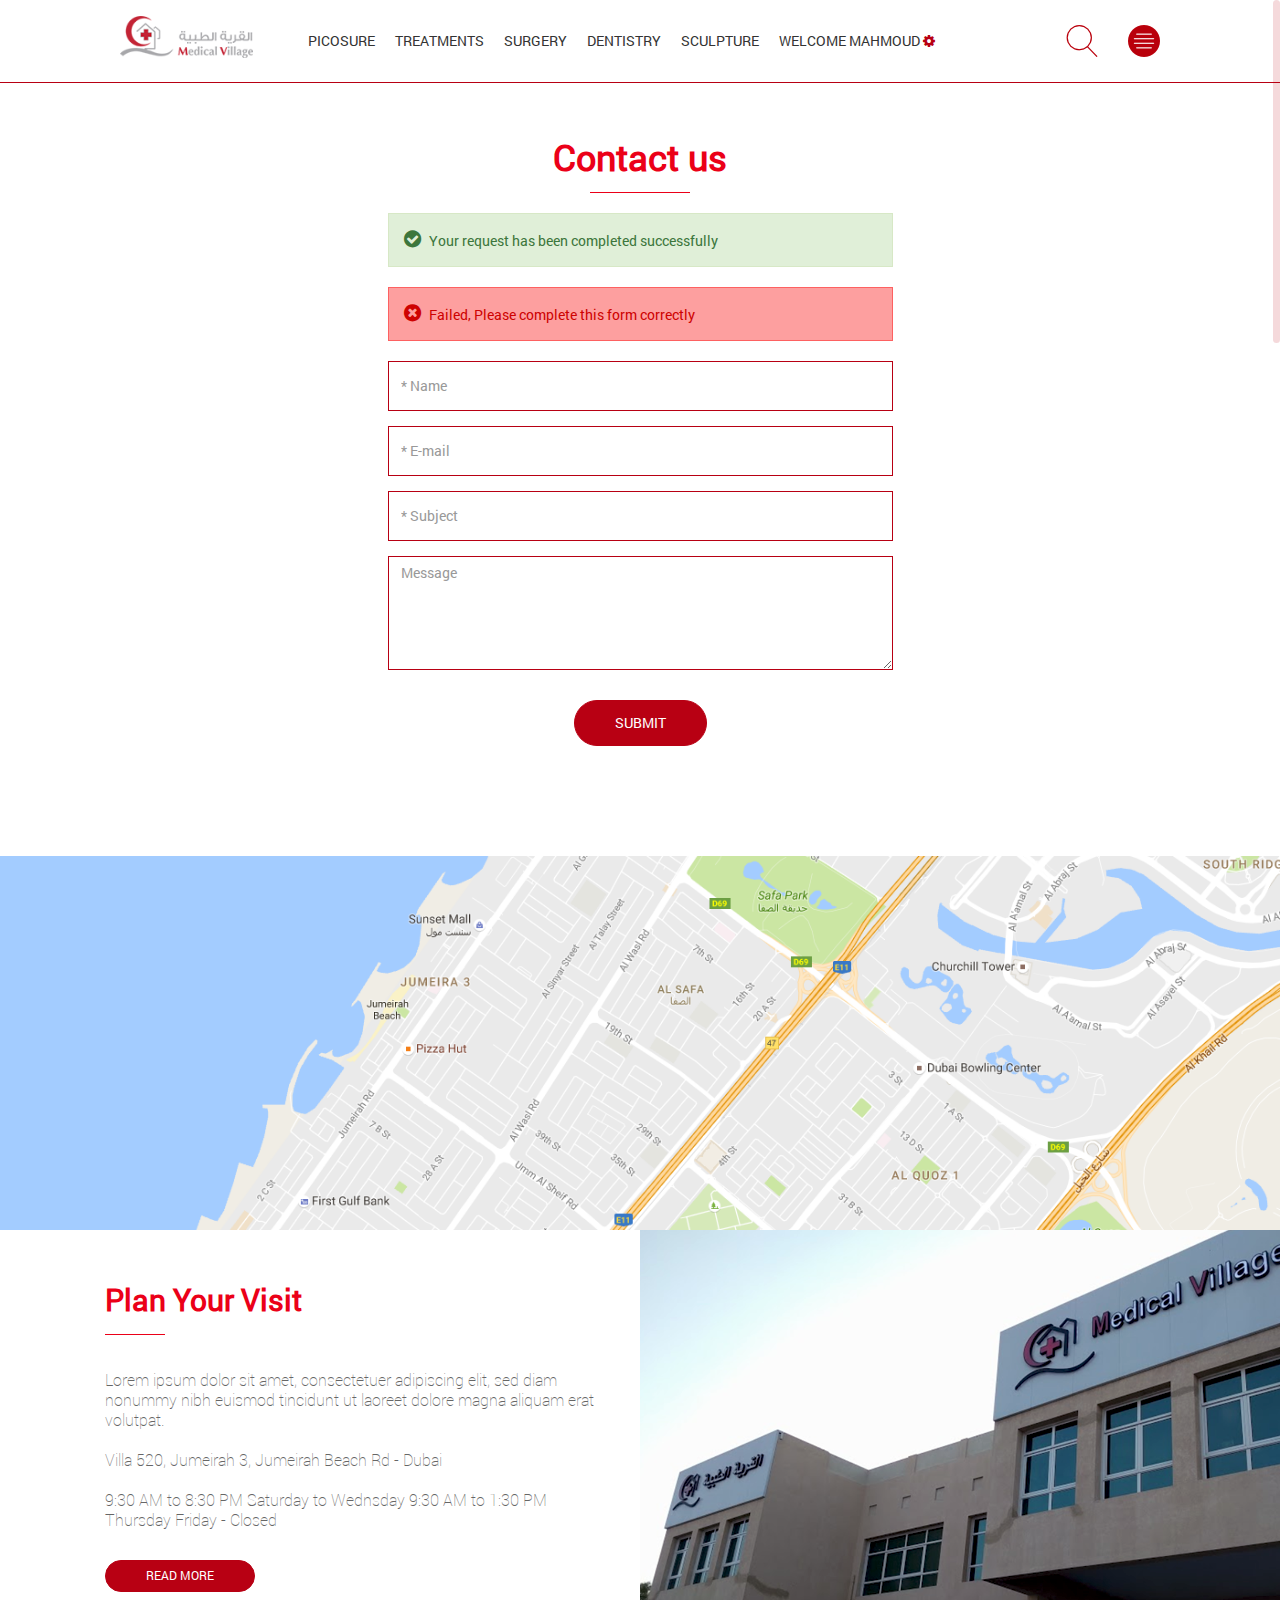
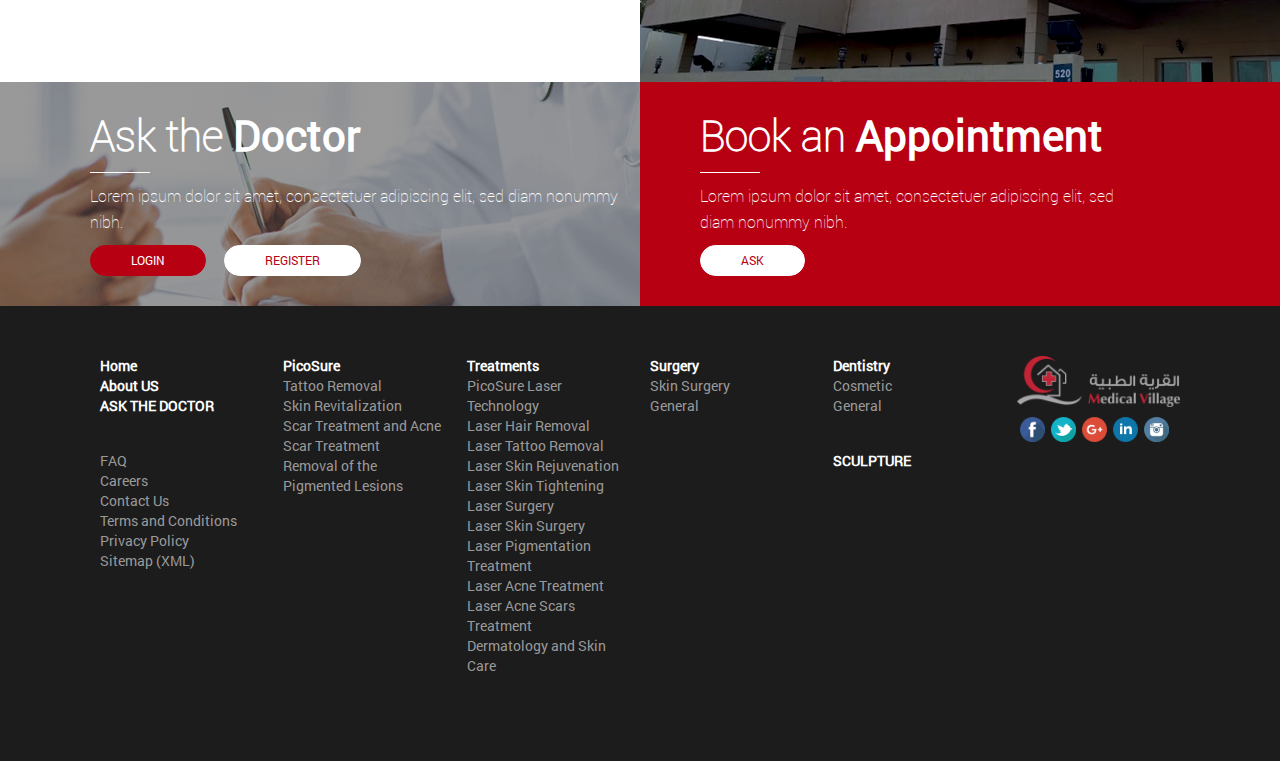
<file: contact-us.html>
<!DOCTYPE html>
<html lang="ar">
    <head>
        <meta charset="utf-8">
        <meta http-equiv="X-UA-Compatible" content="IE=edge">
        <meta name="viewport" content="width=device-width, initial-scale=1">
        <meta name="title" content=" ">
        <meta name="description" content=" ">
        <meta name="keywords" content=" ">
        <title>medical village</title>
        <link href='css/bootstrap.min.css' rel='stylesheet'>
        <!--<link href='css/bootstrap-rtl.css' rel='stylesheet'>-->
        <link href='css/font-awesome.min.css' rel='stylesheet'>
		<link href='css/base.css' rel='stylesheet'>
		<link href='css/animate.css' rel='stylesheet'>
        <link href='css/style.css' rel='stylesheet'>
        <link href='css/media.css' rel='stylesheet'>
        <link href="css/owl.carousel.css" rel="stylesheet">
        <link href="css/owl.theme.css" rel="stylesheet">
        <link rel="icon" type="image/x-icon" href="images/logo.png">
        <!--[if lt IE 9]>
            <script src="js/html5shiv.min.js"></script>
            <script src="js/respond.min.js"></script>
        <![endif]-->
    </head>
<body>
	
	
	<nav class="navbar navbar-default">
	  <div class="container">
		<!-- Brand and toggle get grouped for better mobile display -->
		<div class="navbar-header">
		  <button type="button" class="navbar-toggle collapsed" data-toggle="collapse" data-target="#bs-example-navbar-collapse-1" aria-expanded="false">
			<span class="sr-only">Toggle navigation</span>
			<span class="icon-bar"></span>
			<span class="icon-bar"></span>
			<span class="icon-bar"></span>
		  </button>
		  
		</div>
	
		<!-- Collect the nav links, forms, and other content for toggling -->
		<div class="collapse navbar-collapse" id="bs-example-navbar-collapse-1">
			<div class="row">
				<div class="col-sm-2">
					<a class="navbar-brand" href="#"><img src="images/logo.png" class="img-responsive center-block" alt="Vector Smart Object"></a>
				</div>
				<div class="col-sm-8">
					<ul class="nav navbar-nav">
						<li><a href="#">Picosure</a></li>
						<li><a href="#">Treatments</a></li>
						<li><a href="#">Surgery</a></li>
						<li><a href="#">Dentistry</a></li>
						<li><a href="#">sculpture</a></li>
						<li class="dropdown">
							<a href="#" class="dropdown-toggle" data-toggle="dropdown" role="button" aria-haspopup="true" aria-expanded="false">Welcome Mahmoud <i class="fa fa-cog" aria-hidden="true"></i></a>
							<ul class="dropdown-menu">
								<li><a href="#"><i class="fa fa-pencil" aria-hidden="true"></i> Edit profile</a></li>
								<li><a href="#"><i class="fa fa-unlock-alt" aria-hidden="true"></i> Logout</a></li>
							</ul>
						</li>
					</ul>
				</div>
				<div class="col-sm-2">
					<ul class="nav navbar-nav navbar-right">
						<li class="dropdown">
						  <a href="#" class="dropdown-toggle" data-toggle="dropdown" role="button" aria-haspopup="true" aria-expanded="false"><img src="images/search.png" class="img-responsive center-block" alt="search"></a>
						  <ul class="dropdown-menu">
							<li>
								<form class="navbar-form">
								  <div class="form-group">
									<input type="text" class="form-control" placeholder="Search">
								  </div>
								  <button type="submit" class="btn btn-default">Submit</button>
								</form>
							</li>
						  </ul>
						</li>
						<li class="dropdown">
						  <a href="#" class="dropdown-toggle" data-toggle="dropdown" role="button" aria-haspopup="true" aria-expanded="false"><img src="images/menu.png" class="img-responsive center-block" alt="menu"></a>
						  <ul class="dropdown-menu">
							<li><a href="#"><i class="fa fa-users" aria-hidden="true"></i> About US</a></li>
							<li><a href="#"><i class="fa fa-question" aria-hidden="true"></i> FAQ</a></li>
							<li><a href="#"><i class="fa fa-briefcase" aria-hidden="true"></i> CAREERS</a></li>
							<li><a href="#"><i class="fa fa-phone" aria-hidden="true"></i> CONTACT US</a></li>
						  </ul>
						</li>
					</ul>
				</div>
			</div>
		</div><!-- /.navbar-collapse -->
	  </div><!-- /.container-fluid -->
	</nav>
	
	
	
	
	
	<!-- start ask-doctor-page -->
	<section class="ask-doctor-page">
		<div class="field">
			<div class="container">
				<div class="row">
					<div class="col-sm-12">
						<div class="ask-form">
							<h1 class="drName">Contact us</h1>
						</div>
						<div class="col-sm-6 col-sm-offset-3">
							<div class="alert alert-success" role="alert"><i class="fa fa-check-circle" aria-hidden="true"></i> Your request has been completed successfully</div>
							<div class="alert alert-danger" role="alert"><i class="fa fa-times-circle" aria-hidden="true"></i> Failed, Please complete this form correctly</div>
							<form>
								<div class="form-group">
									<input type="text" class="form-control" placeholder="* Name" required="">
								</div>
								<div class="form-group">
									<input type="email" class="form-control" placeholder="* E-mail" required="">
								</div>
								<div class="form-group">
									<input type="text" class="form-control" placeholder="* Subject" required="">
								</div>
								<div class="form-group">
									<textarea class="form-control" rows="5" placeholder="Message" required=""></textarea>
								</div>
								<div class="form-group text-center">
									<button type="submit" class="btn btn-danger">SUBMIT</button>
								</div>
							</form>
						</div>
						<div class="clearfix"></div>
					</div>
				</div>
			</div>
		</div>
	</section>
	<!-- end ask-doctor-page -->
	
	
	
	<!-- start map -->
	<section class="map">
		<div class="field">
			<div class="container-fluid">
				<div class="row">
					<img src="images/map.png" class="img-responsive center-block" alt=" ">
				</div>
			</div>
		</div>
	</section>
	<!-- end map -->
	
	
	
	<!-- start planavisit2222 -->
	<section class="planavisit2222">
		<div class="field">
		<div class="dr-img">
			<img src="images/planavisit.png" class="img-responsive center-block" alt="dr hamid taghaddos">
		</div>
			<div class="container">
				<div class="row">
					<div class="col-sm-6">
						<div class="all-text-about-dr">
							<h2 class="dr-name">Plan Your Visit</h2>
							<p class="p-about-details">
								Lorem ipsum dolor sit amet, consectetuer adipiscing elit, sed diam nonummy nibh euismod tincidunt ut laoreet dolore magna aliquam erat volutpat.
								<br>
								<br>
								Villa 520, Jumeirah 3, Jumeirah Beach Rd - Dubai
								<br>
								<br>
								9:30 AM to 8:30 PM Saturday to Wednsday 
								9:30 AM to 1:30 PM Thursday 
								Friday - Closed
							</p>
							<button type="button" class="btn btn-danger">Read more</button>
						</div>
					</div>
					<div class="col-sm-6">
						
					</div>
				</div>
			</div>
		</div>
	</section>
	<!-- end planavisit2222 -->	
	
	
	
	
	
	
	<!-- start book-doctor -->
	<section class="book-doctor">
		<div class="field">
			<div class="container">
				<div class="row">
					<div class="col-sm-6 padding-0">
						<div class="ask-the-doctor">
							<h2 class="title">Ask the <span>Doctor</span></h2>
							<p class="text">Lorem ipsum dolor sit amet, consectetuer adipiscing elit, sed diam nonummy nibh.</p>
							
							<!--if user login-->
							<!--<button type="button" class="btn btn-danger">ASK</button>-->
							
							<!--if user NOT login-->
							<button type="button" class="btn btn-danger">Login</button>
							<button type="button" class="btn btn-success">Register</button>
						</div>
					</div>
					<div class="col-sm-6 padding-0">
						<div class="book-an-appointment">
							<h2 class="title">Book an <span>Appointment</span></h2>
							<p class="text">Lorem ipsum dolor sit amet, consectetuer adipiscing elit, sed diam nonummy nibh.</p>
							<button type="button" class="btn btn-success">ASK</button>
						</div>
					</div>
				</div>
			</div>
		</div>
	</section>
	<!-- end book-doctor -->
	
	
	
	<!-- start footer -->
	<section class="footer">
		<div class="field">
			<div class="container">
				<div class="row">
					<div class="col-sm-2">
						<div>
							<ul>
								<li><a href="#" class="main-link">Home</a></li>
								<li><a href="#" class="main-link">About US</a></li>
								<li><a href="#" class="main-link">ASK THE DOCTOR</a></li>
							</ul>
							<ul>
								<li><a href="#" class="another-link">FAQ</a></li>
								<li><a href="#" class="another-link">Careers</a></li>
								<li><a href="#" class="another-link">Contact Us</a></li>
								<li><a href="#" class="another-link">Terms and Conditions</a></li>
								<li><a href="#" class="another-link">Privacy Policy</a></li>
								<li><a href="#" class="another-link">Sitemap (XML)</a></li>
							</ul>
						</div>
					</div>
					<div class="col-sm-2">
						<div>
							<ul>
								<li><a href="#" class="main-link">PicoSure</a></li>
								<li><a href="#" class="another-link">Tattoo Removal</a></li>
								<li><a href="#" class="another-link">Skin Revitalization</a></li>
								<li><a href="#" class="another-link">Scar Treatment and Acne Scar Treatment</a></li>
								<li><a href="#" class="another-link">Removal of the Pigmented Lesions</a></li>
							</ul>
						</div>
					</div>
					<div class="col-sm-2">
						<div>
							<ul>
								<li><a href="#" class="main-link">Treatments</a></li>
								<li><a href="#" class="another-link">PicoSure Laser Technology</a></li>
								<li><a href="#" class="another-link">Laser Hair Removal</a></li>
								<li><a href="#" class="another-link">Laser Tattoo Removal</a></li>
								<li><a href="#" class="another-link">Laser Skin Rejuvenation</a></li>
								<li><a href="#" class="another-link">Laser Skin Tightening</a></li>
								<li><a href="#" class="another-link">Laser Surgery</a></li>
								<li><a href="#" class="another-link">Laser Skin Surgery</a></li>
								<li><a href="#" class="another-link">Laser Pigmentation Treatment</a></li>
								<li><a href="#" class="another-link">Laser Acne Treatment</a></li>
								<li><a href="#" class="another-link">Laser Acne Scars Treatment</a></li>
								<li><a href="#" class="another-link">Dermatology and Skin Care</a></li>
							</ul>
						</div>
					</div>
					<div class="col-sm-2">
						<div>
							<ul>
								<li><a href="#" class="main-link">Surgery</a></li>
								<li><a href="#" class="another-link">Skin Surgery</a></li>
								<li><a href="#" class="another-link">General</a></li>
							</ul>
						</div>
					</div>
					<div class="col-sm-2">
						<div>
							<ul>
								<li><a href="#" class="main-link">Dentistry</a></li>
								<li><a href="#" class="another-link">Cosmetic</a></li>
								<li><a href="#" class="another-link">General</a></li>
							</ul>
							<ul>
								<li><a href="#" class="main-link">SCULPTURE</a></li>
							</ul>
						</div>
					</div>
					<div class="col-sm-2">
						<div>
							<a class=" " href="#"><img src="images/vector-smart-object-copy.png" class="img-responsive center-block" alt="Vector Smart Object"></a>
						</div>
						<div class="clearfix"></div>
						<ul class="social-icons text-center">
							<li><a class="facebook" href="#" target="_blank" data-toggle="tooltip" data-placement="bottom" title="facebook"><img src="images/facebook.png" class="img-responsive center-block" alt=" "></a></li>
							<li><a class="twitter" href="#" target="_blank" data-toggle="tooltip" data-placement="bottom" title="twitter"><img src="images/twitter.png" class="img-responsive center-block" alt=" "></a></li>
							<li><a class="google-plus" href="#" target="_blank" data-toggle="tooltip" data-placement="bottom" title="google-plus"><img src="images/google-plus.png" class="img-responsive center-block" alt=" "></a></li>
							<li><a class="linkedin" href="#" target="_blank" data-toggle="tooltip" data-placement="bottom" title="linkedin"><img src="images/linkedin.png" class="img-responsive center-block" alt=" "></a></li>
							<li><a class="instagram" href="#" target="_blank" data-toggle="tooltip" data-placement="bottom" title="instagram"><img src="images/instagram.png" class="img-responsive center-block" alt=" "></a></li>
						</ul>
					</div>
				</div>
			</div>
		</div>
	</section>
	<!-- end footer -->
	
	
	
	
	
	
	
	
	
	
    <!-- start - shm -->
    <div id="shm">
        <div class="scroll-up">
            <i class="fa fa-arrow-up fa-3x"></i>
        </div>
    </div>
    <!-- End - shm -->
    
    
    
    <script src="js/jquery.min.js"></script>
    <script src="js/jquery-2.1.3.min.js"></script>
    <script src="js/bootstrap.min.js"></script>
    <script src="js/jquery.nicescroll.min.js"></script>
    <script src="js/owl.carousel.js"></script><!-- Include js plugin -->
    <script src="js/plugins.js"></script>
    <script src="js/wow.min.js"></script>
    <script>new WOW().init();</script>
</body>
</html>
</file>
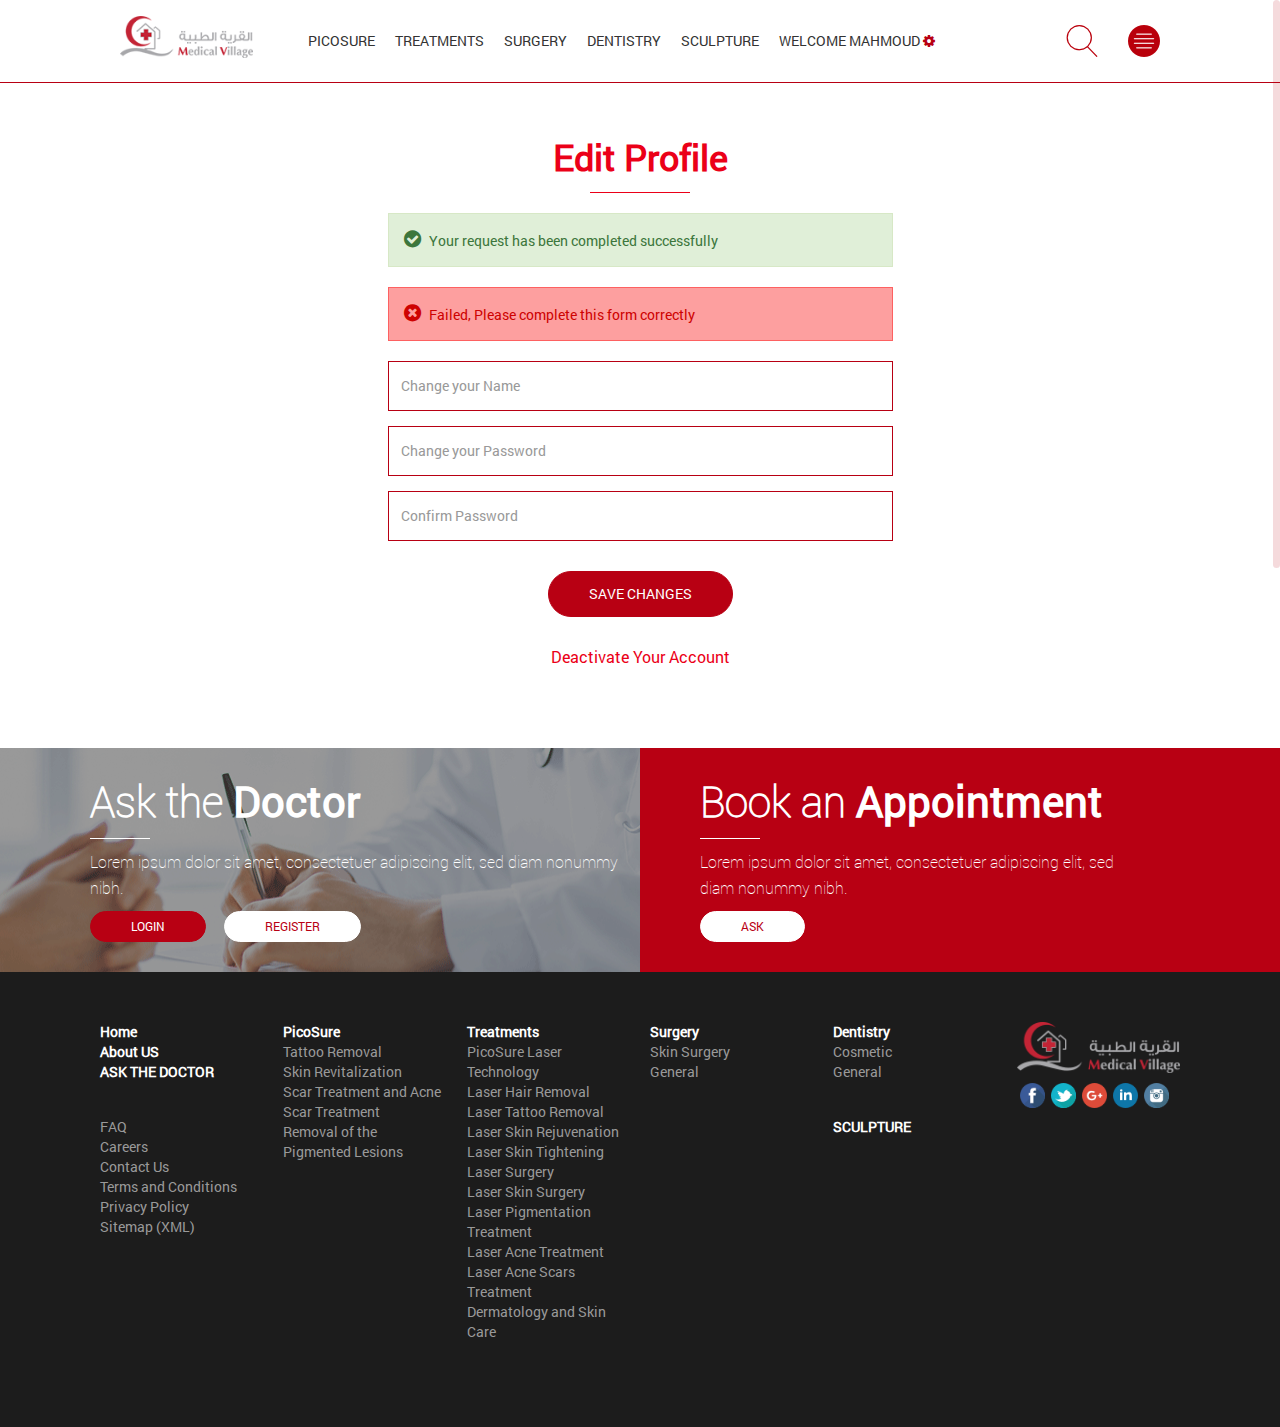
<file: edit-profile.html>
<!DOCTYPE html>
<html lang="ar">
    <head>
        <meta charset="utf-8">
        <meta http-equiv="X-UA-Compatible" content="IE=edge">
        <meta name="viewport" content="width=device-width, initial-scale=1">
        <meta name="title" content=" ">
        <meta name="description" content=" ">
        <meta name="keywords" content=" ">
        <title>medical village</title>
        <link href='css/bootstrap.min.css' rel='stylesheet'>
        <!--<link href='css/bootstrap-rtl.css' rel='stylesheet'>-->
        <link href='css/font-awesome.min.css' rel='stylesheet'>
		<link href='css/base.css' rel='stylesheet'>
		<link href='css/animate.css' rel='stylesheet'>
        <link href='css/style.css' rel='stylesheet'>
        <link href='css/media.css' rel='stylesheet'>
        <link href="css/owl.carousel.css" rel="stylesheet">
        <link href="css/owl.theme.css" rel="stylesheet">
        <link rel="icon" type="image/x-icon" href="images/logo.png">
        <!--[if lt IE 9]>
            <script src="js/html5shiv.min.js"></script>
            <script src="js/respond.min.js"></script>
        <![endif]-->
    </head>
<body>
	
	
	<nav class="navbar navbar-default">
	  <div class="container">
		<!-- Brand and toggle get grouped for better mobile display -->
		<div class="navbar-header">
		  <button type="button" class="navbar-toggle collapsed" data-toggle="collapse" data-target="#bs-example-navbar-collapse-1" aria-expanded="false">
			<span class="sr-only">Toggle navigation</span>
			<span class="icon-bar"></span>
			<span class="icon-bar"></span>
			<span class="icon-bar"></span>
		  </button>
		  
		</div>
	
		<!-- Collect the nav links, forms, and other content for toggling -->
		<div class="collapse navbar-collapse" id="bs-example-navbar-collapse-1">
			<div class="row">
				<div class="col-sm-2">
					<a class="navbar-brand" href="#"><img src="images/logo.png" class="img-responsive center-block" alt="Vector Smart Object"></a>
				</div>
				<div class="col-sm-8">
					<ul class="nav navbar-nav">
						<li><a href="#">Picosure</a></li>
						<li><a href="#">Treatments</a></li>
						<li><a href="#">Surgery</a></li>
						<li><a href="#">Dentistry</a></li>
						<li><a href="#">sculpture</a></li>
						<li class="dropdown">
							<a href="#" class="dropdown-toggle" data-toggle="dropdown" role="button" aria-haspopup="true" aria-expanded="false">Welcome Mahmoud <i class="fa fa-cog" aria-hidden="true"></i></a>
							<ul class="dropdown-menu">
								<li><a href="#"><i class="fa fa-pencil" aria-hidden="true"></i> Edit profile</a></li>
								<li><a href="#"><i class="fa fa-unlock-alt" aria-hidden="true"></i> Logout</a></li>
							</ul>
						</li>
					</ul>
				</div>
				<div class="col-sm-2">
					<ul class="nav navbar-nav navbar-right">
						<li class="dropdown">
						  <a href="#" class="dropdown-toggle" data-toggle="dropdown" role="button" aria-haspopup="true" aria-expanded="false"><img src="images/search.png" class="img-responsive center-block" alt="search"></a>
						  <ul class="dropdown-menu">
							<li>
								<form class="navbar-form">
								  <div class="form-group">
									<input type="text" class="form-control" placeholder="Search">
								  </div>
								  <button type="submit" class="btn btn-default">Submit</button>
								</form>
							</li>
						  </ul>
						</li>
						<li class="dropdown">
						  <a href="#" class="dropdown-toggle" data-toggle="dropdown" role="button" aria-haspopup="true" aria-expanded="false"><img src="images/menu.png" class="img-responsive center-block" alt="menu"></a>
						  <ul class="dropdown-menu">
							<li><a href="#"><i class="fa fa-users" aria-hidden="true"></i> About US</a></li>
							<li><a href="#"><i class="fa fa-question" aria-hidden="true"></i> FAQ</a></li>
							<li><a href="#"><i class="fa fa-briefcase" aria-hidden="true"></i> CAREERS</a></li>
							<li><a href="#"><i class="fa fa-phone" aria-hidden="true"></i> CONTACT US</a></li>
						  </ul>
						</li>
					</ul>
				</div>
			</div>
		</div><!-- /.navbar-collapse -->
	  </div><!-- /.container-fluid -->
	</nav>
	
	
	
	
	
	<!-- start editProfile -->
	<section class="editProfile">
		<div class="field">
			<div class="container">
				<div class="row">
					<div class="col-sm-12">
						<div class="ask-form">
							<h1 class="drName">Edit Profile</h1>
						</div>
						<div class="col-sm-6 col-sm-offset-3">
							<div class="alert alert-success" role="alert"><i class="fa fa-check-circle" aria-hidden="true"></i> Your request has been completed successfully</div>
							<div class="alert alert-danger" role="alert"><i class="fa fa-times-circle" aria-hidden="true"></i> Failed, Please complete this form correctly</div>
							<form>
								<div class="form-group">
									<input type="text" class="form-control" placeholder="Change your Name">
								</div>
								<div class="form-group">
									<input type="text" class="form-control" placeholder="Change your Password">
								</div>
								<div class="form-group">
									<input type="text" class="form-control" placeholder="Confirm Password">
								</div>
								<div class="form-group text-center">
									<button type="submit" class="btn btn-danger">save Changes</button>
								</div>
							</form>
						</div>
						<div class="clearfix"></div>
						<div class="col-sm-12">
							<div class="Deactivate text-center">
								<a type="button" data-toggle="modal" data-target="#myModal">Deactivate Your Account</a>
							</div>
						</div>
					</div>
				</div>
			</div>
		</div>
	</section>
	<!-- end editProfile -->
	
	
	
	
	
	
	<!-- start onformDeactivate -->
	<div class="onformDeactivate">
		<div class="modal fade" id="myModal" tabindex="-1" role="dialog" aria-labelledby="myModalLabel">
		  <div class="modal-dialog" role="document">
			<div class="modal-content">
			  <div class="modal-header">
				<button type="button" class="close" data-dismiss="modal" aria-label="Close"><i class="fa fa-times-circle" aria-hidden="true"></i></button>
				<h4 class="modal-title" id="myModalLabel">Are you sure you want to deactivate your account ?</h4>
			  </div>
			  <div class="modal-body">
				<p>It is a long established fact that a reader will be distracted by the readable content of a page when looking at its layout. The point of using Lorem Ipsum is that it has a more-or-less normal distribution of letters, as opposed to using 'Content here, content here', making it look like readable English.</p>
				<div class="form-group text-center">
					<button type="submit" class="btn btn-danger">save Changes</button>
				</div>
			  </div>
			</div>
		  </div>
		</div>
	</div>
	<!-- end onformDeactivate -->
	
	
	
	
	
	<!-- start book-doctor -->
	<section class="book-doctor">
		<div class="field">
			<div class="container">
				<div class="row">
					<div class="col-sm-6 padding-0">
						<div class="ask-the-doctor">
							<h2 class="title">Ask the <span>Doctor</span></h2>
							<p class="text">Lorem ipsum dolor sit amet, consectetuer adipiscing elit, sed diam nonummy nibh.</p>
							
							<!--if user login-->
							<!--<button type="button" class="btn btn-danger">ASK</button>-->
							
							<!--if user NOT login-->
							<button type="button" class="btn btn-danger">Login</button>
							<button type="button" class="btn btn-success">Register</button>
						</div>
					</div>
					<div class="col-sm-6 padding-0">
						<div class="book-an-appointment">
							<h2 class="title">Book an <span>Appointment</span></h2>
							<p class="text">Lorem ipsum dolor sit amet, consectetuer adipiscing elit, sed diam nonummy nibh.</p>
							<button type="button" class="btn btn-success">ASK</button>
						</div>
					</div>
				</div>
			</div>
		</div>
	</section>
	<!-- end book-doctor -->
	
	
	
	<!-- start footer -->
	<section class="footer">
		<div class="field">
			<div class="container">
				<div class="row">
					<div class="col-sm-2">
						<div>
							<ul>
								<li><a href="#" class="main-link">Home</a></li>
								<li><a href="#" class="main-link">About US</a></li>
								<li><a href="#" class="main-link">ASK THE DOCTOR</a></li>
							</ul>
							<ul>
								<li><a href="#" class="another-link">FAQ</a></li>
								<li><a href="#" class="another-link">Careers</a></li>
								<li><a href="#" class="another-link">Contact Us</a></li>
								<li><a href="#" class="another-link">Terms and Conditions</a></li>
								<li><a href="#" class="another-link">Privacy Policy</a></li>
								<li><a href="#" class="another-link">Sitemap (XML)</a></li>
							</ul>
						</div>
					</div>
					<div class="col-sm-2">
						<div>
							<ul>
								<li><a href="#" class="main-link">PicoSure</a></li>
								<li><a href="#" class="another-link">Tattoo Removal</a></li>
								<li><a href="#" class="another-link">Skin Revitalization</a></li>
								<li><a href="#" class="another-link">Scar Treatment and Acne Scar Treatment</a></li>
								<li><a href="#" class="another-link">Removal of the Pigmented Lesions</a></li>
							</ul>
						</div>
					</div>
					<div class="col-sm-2">
						<div>
							<ul>
								<li><a href="#" class="main-link">Treatments</a></li>
								<li><a href="#" class="another-link">PicoSure Laser Technology</a></li>
								<li><a href="#" class="another-link">Laser Hair Removal</a></li>
								<li><a href="#" class="another-link">Laser Tattoo Removal</a></li>
								<li><a href="#" class="another-link">Laser Skin Rejuvenation</a></li>
								<li><a href="#" class="another-link">Laser Skin Tightening</a></li>
								<li><a href="#" class="another-link">Laser Surgery</a></li>
								<li><a href="#" class="another-link">Laser Skin Surgery</a></li>
								<li><a href="#" class="another-link">Laser Pigmentation Treatment</a></li>
								<li><a href="#" class="another-link">Laser Acne Treatment</a></li>
								<li><a href="#" class="another-link">Laser Acne Scars Treatment</a></li>
								<li><a href="#" class="another-link">Dermatology and Skin Care</a></li>
							</ul>
						</div>
					</div>
					<div class="col-sm-2">
						<div>
							<ul>
								<li><a href="#" class="main-link">Surgery</a></li>
								<li><a href="#" class="another-link">Skin Surgery</a></li>
								<li><a href="#" class="another-link">General</a></li>
							</ul>
						</div>
					</div>
					<div class="col-sm-2">
						<div>
							<ul>
								<li><a href="#" class="main-link">Dentistry</a></li>
								<li><a href="#" class="another-link">Cosmetic</a></li>
								<li><a href="#" class="another-link">General</a></li>
							</ul>
							<ul>
								<li><a href="#" class="main-link">SCULPTURE</a></li>
							</ul>
						</div>
					</div>
					<div class="col-sm-2">
						<div>
							<a class=" " href="#"><img src="images/vector-smart-object-copy.png" class="img-responsive center-block" alt="Vector Smart Object"></a>
						</div>
						<div class="clearfix"></div>
						<ul class="social-icons text-center">
							<li><a class="facebook" href="#" target="_blank" data-toggle="tooltip" data-placement="bottom" title="facebook"><img src="images/facebook.png" class="img-responsive center-block" alt=" "></a></li>
							<li><a class="twitter" href="#" target="_blank" data-toggle="tooltip" data-placement="bottom" title="twitter"><img src="images/twitter.png" class="img-responsive center-block" alt=" "></a></li>
							<li><a class="google-plus" href="#" target="_blank" data-toggle="tooltip" data-placement="bottom" title="google-plus"><img src="images/google-plus.png" class="img-responsive center-block" alt=" "></a></li>
							<li><a class="linkedin" href="#" target="_blank" data-toggle="tooltip" data-placement="bottom" title="linkedin"><img src="images/linkedin.png" class="img-responsive center-block" alt=" "></a></li>
							<li><a class="instagram" href="#" target="_blank" data-toggle="tooltip" data-placement="bottom" title="instagram"><img src="images/instagram.png" class="img-responsive center-block" alt=" "></a></li>
						</ul>
					</div>
				</div>
			</div>
		</div>
	</section>
	<!-- end footer -->
	
	
	
	
	
	
	
	
	
	
    <!-- start - shm -->
    <div id="shm">
        <div class="scroll-up">
            <i class="fa fa-arrow-up fa-3x"></i>
        </div>
    </div>
    <!-- End - shm -->
    
    
    
    <script src="js/jquery.min.js"></script>
    <script src="js/jquery-2.1.3.min.js"></script>
    <script src="js/bootstrap.min.js"></script>
    <script src="js/jquery.nicescroll.min.js"></script>
    <script src="js/owl.carousel.js"></script><!-- Include js plugin -->
    <script src="js/plugins.js"></script>
    <script src="js/wow.min.js"></script>
    <script>new WOW().init();</script>
</body>
</html>
</file>
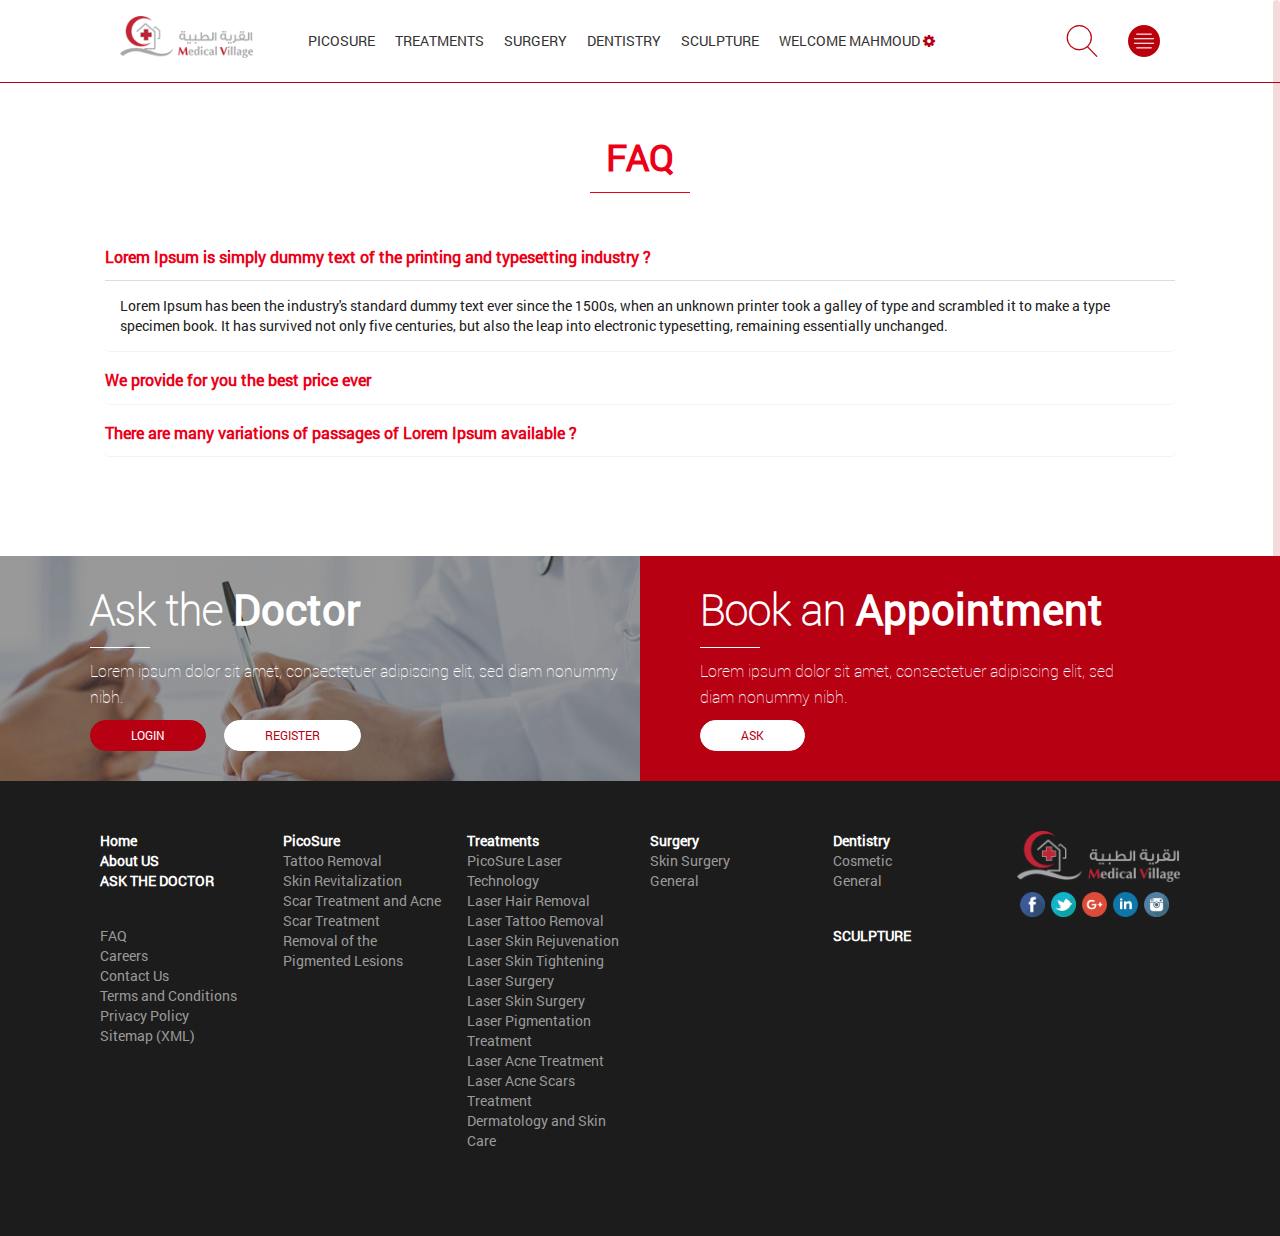
<file: FAQ.html>
<!DOCTYPE html>
<html lang="ar">
    <head>
        <meta charset="utf-8">
        <meta http-equiv="X-UA-Compatible" content="IE=edge">
        <meta name="viewport" content="width=device-width, initial-scale=1">
        <meta name="title" content=" ">
        <meta name="description" content=" ">
        <meta name="keywords" content=" ">
        <title>medical village</title>
        <link href='css/bootstrap.min.css' rel='stylesheet'>
        <!--<link href='css/bootstrap-rtl.css' rel='stylesheet'>-->
        <link href='css/font-awesome.min.css' rel='stylesheet'>
		<link href='css/base.css' rel='stylesheet'>
		<link href='css/animate.css' rel='stylesheet'>
        <link href='css/style.css' rel='stylesheet'>
        <link href='css/media.css' rel='stylesheet'>
        <link href="css/owl.carousel.css" rel="stylesheet">
        <link href="css/owl.theme.css" rel="stylesheet">
        <link rel="icon" type="image/x-icon" href="images/logo.png">
        <!--[if lt IE 9]>
            <script src="js/html5shiv.min.js"></script>
            <script src="js/respond.min.js"></script>
        <![endif]-->
    </head>
<body>
	
	
	<nav class="navbar navbar-default">
	  <div class="container">
		<!-- Brand and toggle get grouped for better mobile display -->
		<div class="navbar-header">
		  <button type="button" class="navbar-toggle collapsed" data-toggle="collapse" data-target="#bs-example-navbar-collapse-1" aria-expanded="false">
			<span class="sr-only">Toggle navigation</span>
			<span class="icon-bar"></span>
			<span class="icon-bar"></span>
			<span class="icon-bar"></span>
		  </button>
		  
		</div>
	
		<!-- Collect the nav links, forms, and other content for toggling -->
		<div class="collapse navbar-collapse" id="bs-example-navbar-collapse-1">
			<div class="row">
				<div class="col-sm-2">
					<a class="navbar-brand" href="#"><img src="images/logo.png" class="img-responsive center-block" alt="Vector Smart Object"></a>
				</div>
				<div class="col-sm-8">
					<ul class="nav navbar-nav">
						<li><a href="#">Picosure</a></li>
						<li><a href="#">Treatments</a></li>
						<li><a href="#">Surgery</a></li>
						<li><a href="#">Dentistry</a></li>
						<li><a href="#">sculpture</a></li>
						<li class="dropdown">
							<a href="#" class="dropdown-toggle" data-toggle="dropdown" role="button" aria-haspopup="true" aria-expanded="false">Welcome Mahmoud <i class="fa fa-cog" aria-hidden="true"></i></a>
							<ul class="dropdown-menu">
								<li><a href="#"><i class="fa fa-pencil" aria-hidden="true"></i> Edit profile</a></li>
								<li><a href="#"><i class="fa fa-unlock-alt" aria-hidden="true"></i> Logout</a></li>
							</ul>
						</li>
					</ul>
				</div>
				<div class="col-sm-2">
					<ul class="nav navbar-nav navbar-right">
						<li class="dropdown">
						  <a href="#" class="dropdown-toggle" data-toggle="dropdown" role="button" aria-haspopup="true" aria-expanded="false"><img src="images/search.png" class="img-responsive center-block" alt="search"></a>
						  <ul class="dropdown-menu">
							<li>
								<form class="navbar-form">
								  <div class="form-group">
									<input type="text" class="form-control" placeholder="Search">
								  </div>
								  <button type="submit" class="btn btn-default">Submit</button>
								</form>
							</li>
						  </ul>
						</li>
						<li class="dropdown">
						  <a href="#" class="dropdown-toggle" data-toggle="dropdown" role="button" aria-haspopup="true" aria-expanded="false"><img src="images/menu.png" class="img-responsive center-block" alt="menu"></a>
						  <ul class="dropdown-menu">
							<li><a href="#"><i class="fa fa-users" aria-hidden="true"></i> About US</a></li>
							<li><a href="#"><i class="fa fa-question" aria-hidden="true"></i> FAQ</a></li>
							<li><a href="#"><i class="fa fa-briefcase" aria-hidden="true"></i> CAREERS</a></li>
							<li><a href="#"><i class="fa fa-phone" aria-hidden="true"></i> CONTACT US</a></li>
						  </ul>
						</li>
					</ul>
				</div>
			</div>
		</div><!-- /.navbar-collapse -->
	  </div><!-- /.container-fluid -->
	</nav>
	
	
	
	
	
	<!-- start terms-conditions -->
	<section class="terms-conditions">
		<div class="field">
			<div class="container">
				<div class="row">
					<div class="col-sm-12">
						<div class="top-text">
							<h1 class="drMD">FAQ</h1>
						</div>
					</div>
					<div class="col-sm-12">
						<div class="panel-group" id="accordion" role="tablist" aria-multiselectable="true">
						  <div class="panel panel-default">
						    <div class="panel-heading" role="tab" id="headingOne">
						      <h4 class="panel-title">
						        <a role="button" data-toggle="collapse" data-parent="#accordion" href="#collapseOne" aria-expanded="true" aria-controls="collapseOne">
						          Lorem Ipsum is simply dummy text of the printing and typesetting industry ?
						        </a>
						      </h4>
						    </div>
						    <div id="collapseOne" class="panel-collapse collapse in" role="tabpanel" aria-labelledby="headingOne">
						      <div class="panel-body">
						        Lorem Ipsum has been the industry's standard dummy text ever since the 1500s, when an unknown printer took a galley of type and scrambled it to make a type specimen book. It has survived not only five centuries, but also the leap into electronic typesetting, remaining essentially unchanged.
						      </div>
						    </div>
						  </div>
						  <div class="panel panel-default">
						    <div class="panel-heading" role="tab" id="headingTwo">
						      <h4 class="panel-title">
						        <a class="collapsed" role="button" data-toggle="collapse" data-parent="#accordion" href="#collapseTwo" aria-expanded="false" aria-controls="collapseTwo">
						          We provide for you the best price ever 
						        </a>
						      </h4>
						    </div>
						    <div id="collapseTwo" class="panel-collapse collapse" role="tabpanel" aria-labelledby="headingTwo">
						      <div class="panel-body">
						        Anim pariatur cliche reprehenderit, enim eiusmod high life accusamus terry richardson ad squid. 3 wolf moon officia aute, non cupidatat skateboard dolor brunch. Food truck quinoa nesciunt laborum eiusmod. Brunch 3 wolf moon tempor, sunt aliqua put a bird on it squid single-origin coffee nulla assumenda shoreditch et. Nihil anim keffiyeh helvetica, craft beer labore wes anderson cred nesciunt sapiente ea proident. Ad vegan excepteur butcher vice lomo. Leggings occaecat craft beer farm-to-table, raw denim aesthetic synth nesciunt you probably haven't heard of them accusamus labore sustainable VHS.
						      </div>
						    </div>
						  </div>
						  <div class="panel panel-default">
						    <div class="panel-heading" role="tab" id="headingThree">
						      <h4 class="panel-title">
						        <a class="collapsed" role="button" data-toggle="collapse" data-parent="#accordion" href="#collapseThree" aria-expanded="false" aria-controls="collapseThree">
						          There are many variations of passages of Lorem Ipsum available ?
						        </a>
						      </h4>
						    </div>
						    <div id="collapseThree" class="panel-collapse collapse" role="tabpanel" aria-labelledby="headingThree">
						      <div class="panel-body">
						        Anim pariatur cliche reprehenderit, enim eiusmod high life accusamus terry richardson ad squid. 3 wolf moon officia aute, non cupidatat skateboard dolor brunch. Food truck quinoa nesciunt laborum eiusmod. Brunch 3 wolf moon tempor, sunt aliqua put a bird on it squid single-origin coffee nulla assumenda shoreditch et. Nihil anim keffiyeh helvetica, craft beer labore wes anderson cred nesciunt sapiente ea proident. Ad vegan excepteur butcher vice lomo. Leggings occaecat craft beer farm-to-table, raw denim aesthetic synth nesciunt you probably haven't heard of them accusamus labore sustainable VHS.
						      </div>
						    </div>
						  </div>
						</div>
					</div>
				</div>
			</div>
		</div>
	</section>
	<!-- end terms-conditions -->
	
	
	
	
	
	
	
	
	
	
	
	
	
	
	<!-- start book-doctor -->
	<section class="book-doctor">
		<div class="field">
			<div class="container">
				<div class="row">
					<div class="col-sm-6 padding-0">
						<div class="ask-the-doctor">
							<h2 class="title">Ask the <span>Doctor</span></h2>
							<p class="text">Lorem ipsum dolor sit amet, consectetuer adipiscing elit, sed diam nonummy nibh.</p>
							
							<!--if user login-->
							<!--<button type="button" class="btn btn-danger">ASK</button>-->
							
							<!--if user NOT login-->
							<button type="button" class="btn btn-danger">Login</button>
							<button type="button" class="btn btn-success">Register</button>
						</div>
					</div>
					<div class="col-sm-6 padding-0">
						<div class="book-an-appointment">
							<h2 class="title">Book an <span>Appointment</span></h2>
							<p class="text">Lorem ipsum dolor sit amet, consectetuer adipiscing elit, sed diam nonummy nibh.</p>
							<button type="button" class="btn btn-success">ASK</button>
						</div>
					</div>
				</div>
			</div>
		</div>
	</section>
	<!-- end book-doctor -->
	
	
	
	<!-- start footer -->
	<section class="footer">
		<div class="field">
			<div class="container">
				<div class="row">
					<div class="col-sm-2">
						<div>
							<ul>
								<li><a href="#" class="main-link">Home</a></li>
								<li><a href="#" class="main-link">About US</a></li>
								<li><a href="#" class="main-link">ASK THE DOCTOR</a></li>
							</ul>
							<ul>
								<li><a href="#" class="another-link">FAQ</a></li>
								<li><a href="#" class="another-link">Careers</a></li>
								<li><a href="#" class="another-link">Contact Us</a></li>
								<li><a href="#" class="another-link">Terms and Conditions</a></li>
								<li><a href="#" class="another-link">Privacy Policy</a></li>
								<li><a href="#" class="another-link">Sitemap (XML)</a></li>
							</ul>
						</div>
					</div>
					<div class="col-sm-2">
						<div>
							<ul>
								<li><a href="#" class="main-link">PicoSure</a></li>
								<li><a href="#" class="another-link">Tattoo Removal</a></li>
								<li><a href="#" class="another-link">Skin Revitalization</a></li>
								<li><a href="#" class="another-link">Scar Treatment and Acne Scar Treatment</a></li>
								<li><a href="#" class="another-link">Removal of the Pigmented Lesions</a></li>
							</ul>
						</div>
					</div>
					<div class="col-sm-2">
						<div>
							<ul>
								<li><a href="#" class="main-link">Treatments</a></li>
								<li><a href="#" class="another-link">PicoSure Laser Technology</a></li>
								<li><a href="#" class="another-link">Laser Hair Removal</a></li>
								<li><a href="#" class="another-link">Laser Tattoo Removal</a></li>
								<li><a href="#" class="another-link">Laser Skin Rejuvenation</a></li>
								<li><a href="#" class="another-link">Laser Skin Tightening</a></li>
								<li><a href="#" class="another-link">Laser Surgery</a></li>
								<li><a href="#" class="another-link">Laser Skin Surgery</a></li>
								<li><a href="#" class="another-link">Laser Pigmentation Treatment</a></li>
								<li><a href="#" class="another-link">Laser Acne Treatment</a></li>
								<li><a href="#" class="another-link">Laser Acne Scars Treatment</a></li>
								<li><a href="#" class="another-link">Dermatology and Skin Care</a></li>
							</ul>
						</div>
					</div>
					<div class="col-sm-2">
						<div>
							<ul>
								<li><a href="#" class="main-link">Surgery</a></li>
								<li><a href="#" class="another-link">Skin Surgery</a></li>
								<li><a href="#" class="another-link">General</a></li>
							</ul>
						</div>
					</div>
					<div class="col-sm-2">
						<div>
							<ul>
								<li><a href="#" class="main-link">Dentistry</a></li>
								<li><a href="#" class="another-link">Cosmetic</a></li>
								<li><a href="#" class="another-link">General</a></li>
							</ul>
							<ul>
								<li><a href="#" class="main-link">SCULPTURE</a></li>
							</ul>
						</div>
					</div>
					<div class="col-sm-2">
						<div>
							<a class=" " href="#"><img src="images/vector-smart-object-copy.png" class="img-responsive center-block" alt="Vector Smart Object"></a>
						</div>
						<div class="clearfix"></div>
						<ul class="social-icons text-center">
							<li><a class="facebook" href="#" target="_blank" data-toggle="tooltip" data-placement="bottom" title="facebook"><img src="images/facebook.png" class="img-responsive center-block" alt=" "></a></li>
							<li><a class="twitter" href="#" target="_blank" data-toggle="tooltip" data-placement="bottom" title="twitter"><img src="images/twitter.png" class="img-responsive center-block" alt=" "></a></li>
							<li><a class="google-plus" href="#" target="_blank" data-toggle="tooltip" data-placement="bottom" title="google-plus"><img src="images/google-plus.png" class="img-responsive center-block" alt=" "></a></li>
							<li><a class="linkedin" href="#" target="_blank" data-toggle="tooltip" data-placement="bottom" title="linkedin"><img src="images/linkedin.png" class="img-responsive center-block" alt=" "></a></li>
							<li><a class="instagram" href="#" target="_blank" data-toggle="tooltip" data-placement="bottom" title="instagram"><img src="images/instagram.png" class="img-responsive center-block" alt=" "></a></li>
						</ul>
					</div>
				</div>
			</div>
		</div>
	</section>
	<!-- end footer -->
	
	
	
	
	
	
	
	
	
	
    <!-- start - shm -->
    <div id="shm">
        <div class="scroll-up">
            <i class="fa fa-arrow-up fa-3x"></i>
        </div>
    </div>
    <!-- End - shm -->
    
    
    
    <script src="js/jquery.min.js"></script>
    <script src="js/jquery-2.1.3.min.js"></script>
    <script src="js/bootstrap.min.js"></script>
    <script src="js/jquery.nicescroll.min.js"></script>
    <script src="js/owl.carousel.js"></script><!-- Include js plugin -->
    <script src="js/plugins.js"></script>
    <script src="js/wow.min.js"></script>
    <script>new WOW().init();</script>
</body>
</html>
</file>
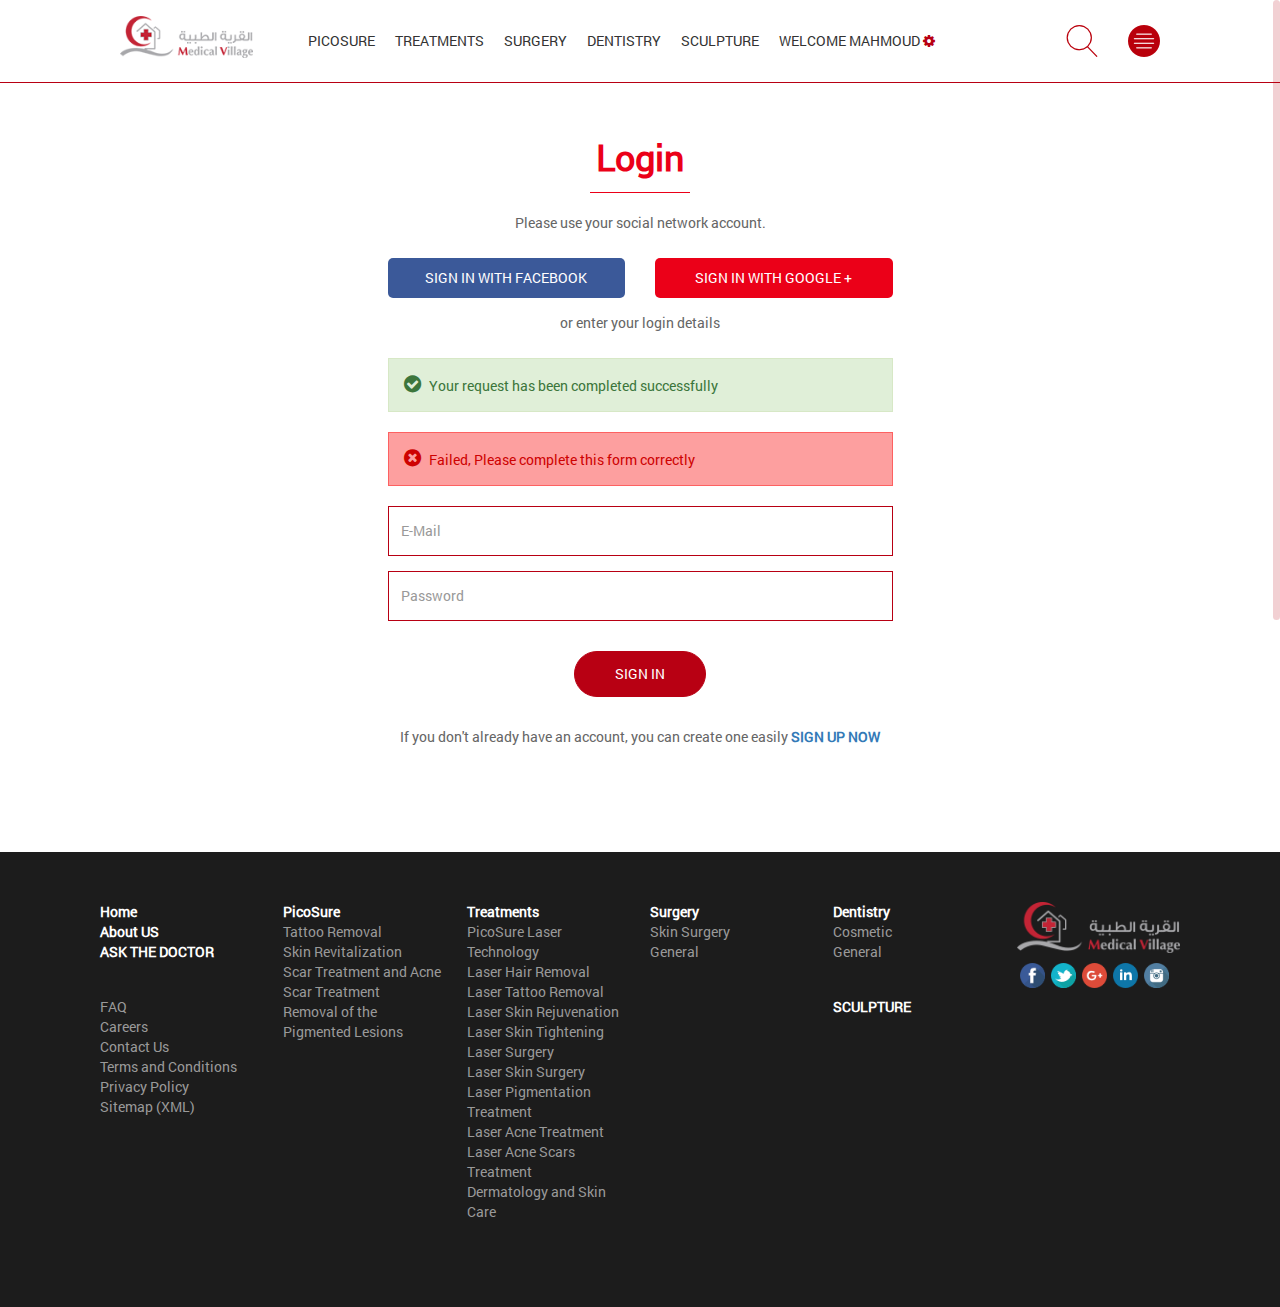
<file: login.html>
<!DOCTYPE html>
<html lang="ar">
    <head>
        <meta charset="utf-8">
        <meta http-equiv="X-UA-Compatible" content="IE=edge">
        <meta name="viewport" content="width=device-width, initial-scale=1">
        <meta name="title" content=" ">
        <meta name="description" content=" ">
        <meta name="keywords" content=" ">
        <title>medical village</title>
        <link href='css/bootstrap.min.css' rel='stylesheet'>
        <!--<link href='css/bootstrap-rtl.css' rel='stylesheet'>-->
        <link href='css/font-awesome.min.css' rel='stylesheet'>
		<link href='css/base.css' rel='stylesheet'>
		<link href='css/animate.css' rel='stylesheet'>
        <link href='css/style.css' rel='stylesheet'>
        <link href='css/media.css' rel='stylesheet'>
        <link href="css/owl.carousel.css" rel="stylesheet">
        <link href="css/owl.theme.css" rel="stylesheet">
        <link rel="icon" type="image/x-icon" href="images/logo.png">
        <!--[if lt IE 9]>
            <script src="js/html5shiv.min.js"></script>
            <script src="js/respond.min.js"></script>
        <![endif]-->
    </head>
<body>
	
	
	<nav class="navbar navbar-default">
	  <div class="container">
		<!-- Brand and toggle get grouped for better mobile display -->
		<div class="navbar-header">
		  <button type="button" class="navbar-toggle collapsed" data-toggle="collapse" data-target="#bs-example-navbar-collapse-1" aria-expanded="false">
			<span class="sr-only">Toggle navigation</span>
			<span class="icon-bar"></span>
			<span class="icon-bar"></span>
			<span class="icon-bar"></span>
		  </button>
		  
		</div>
	
		<!-- Collect the nav links, forms, and other content for toggling -->
		<div class="collapse navbar-collapse" id="bs-example-navbar-collapse-1">
			<div class="row">
				<div class="col-sm-2">
					<a class="navbar-brand" href="#"><img src="images/logo.png" class="img-responsive center-block" alt="Vector Smart Object"></a>
				</div>
				<div class="col-sm-8">
					<ul class="nav navbar-nav">
						<li><a href="#">Picosure</a></li>
						<li><a href="#">Treatments</a></li>
						<li><a href="#">Surgery</a></li>
						<li><a href="#">Dentistry</a></li>
						<li><a href="#">sculpture</a></li>
						<li class="dropdown">
							<a href="#" class="dropdown-toggle" data-toggle="dropdown" role="button" aria-haspopup="true" aria-expanded="false">Welcome Mahmoud <i class="fa fa-cog" aria-hidden="true"></i></a>
							<ul class="dropdown-menu">
								<li><a href="#"><i class="fa fa-pencil" aria-hidden="true"></i> Edit profile</a></li>
								<li><a href="#"><i class="fa fa-unlock-alt" aria-hidden="true"></i> Logout</a></li>
							</ul>
						</li>
					</ul>
				</div>
				<div class="col-sm-2">
					<ul class="nav navbar-nav navbar-right">
						<li class="dropdown">
						  <a href="#" class="dropdown-toggle" data-toggle="dropdown" role="button" aria-haspopup="true" aria-expanded="false"><img src="images/search.png" class="img-responsive center-block" alt="search"></a>
						  <ul class="dropdown-menu">
							<li>
								<form class="navbar-form">
								  <div class="form-group">
									<input type="text" class="form-control" placeholder="Search">
								  </div>
								  <button type="submit" class="btn btn-default">Submit</button>
								</form>
							</li>
						  </ul>
						</li>
						<li class="dropdown">
						  <a href="#" class="dropdown-toggle" data-toggle="dropdown" role="button" aria-haspopup="true" aria-expanded="false"><img src="images/menu.png" class="img-responsive center-block" alt="menu"></a>
						  <ul class="dropdown-menu">
							<li><a href="#"><i class="fa fa-users" aria-hidden="true"></i> About US</a></li>
							<li><a href="#"><i class="fa fa-question" aria-hidden="true"></i> FAQ</a></li>
							<li><a href="#"><i class="fa fa-briefcase" aria-hidden="true"></i> CAREERS</a></li>
							<li><a href="#"><i class="fa fa-phone" aria-hidden="true"></i> CONTACT US</a></li>
						  </ul>
						</li>
					</ul>
				</div>
			</div>
		</div><!-- /.navbar-collapse -->
	  </div><!-- /.container-fluid -->
	</nav>
	
	
	
	
	
	<!-- start LoginPage -->
	<section class="LoginPage">
		<div class="field">
			<div class="container">
				<div class="row">
					<div class="col-sm-12">
						<div class="ask-form">
							<h1 class="drName">Login</h1>
							<p class="pSocial">Please use your social network account.</p>
						</div>
						<div class="col-sm-3 col-sm-offset-3">
							<div class="socialAccLoginFACEBOOK text-center">
								<a href="#">SIGN IN WITH FACEBOOK</a>
							</div>
						</div>
						<div class="col-sm-3">
							<div class="socialAccLoginGOOGLE text-center">
								<a href="#">SIGN IN WITH GOOGLE +</a>
							</div>
						</div>
						<div class="clearfix"></div>
						<div class="ask-form">
							<p class="pSocial">or enter your login details</p>
						</div>
						<div class="col-sm-6 col-sm-offset-3">
							<div class="alert alert-success" role="alert"><i class="fa fa-check-circle" aria-hidden="true"></i> Your request has been completed successfully</div>
							<div class="alert alert-danger" role="alert"><i class="fa fa-times-circle" aria-hidden="true"></i> Failed, Please complete this form correctly</div>
							<form>
								<div class="form-group">
									<input type="email" class="form-control" placeholder="E-Mail">
								</div>
								<div class="form-group">
									<input type="Password" class="form-control" placeholder="Password">
								</div>
								<div class="form-group text-center">
									<button type="submit" class="btn btn-danger">SIGN IN</button>
								</div>
							</form>
						</div>
						<div class="clearfix"></div>
						<div class="ask-form text-center">
							<p class="pSocial">
							If you don't already have an account, you can create one easily
							<a href="#">SIGN UP NOW</a>
							</p>
						</div>
						<div class="clearfix"></div>
					</div>
				</div>
			</div>
		</div>
	</section>
	<!-- end LoginPage -->
	
	
	
	
	
	
	
	<!-- start footer -->
	<section class="footer">
		<div class="field">
			<div class="container">
				<div class="row">
					<div class="col-sm-2">
						<div>
							<ul>
								<li><a href="#" class="main-link">Home</a></li>
								<li><a href="#" class="main-link">About US</a></li>
								<li><a href="#" class="main-link">ASK THE DOCTOR</a></li>
							</ul>
							<ul>
								<li><a href="#" class="another-link">FAQ</a></li>
								<li><a href="#" class="another-link">Careers</a></li>
								<li><a href="#" class="another-link">Contact Us</a></li>
								<li><a href="#" class="another-link">Terms and Conditions</a></li>
								<li><a href="#" class="another-link">Privacy Policy</a></li>
								<li><a href="#" class="another-link">Sitemap (XML)</a></li>
							</ul>
						</div>
					</div>
					<div class="col-sm-2">
						<div>
							<ul>
								<li><a href="#" class="main-link">PicoSure</a></li>
								<li><a href="#" class="another-link">Tattoo Removal</a></li>
								<li><a href="#" class="another-link">Skin Revitalization</a></li>
								<li><a href="#" class="another-link">Scar Treatment and Acne Scar Treatment</a></li>
								<li><a href="#" class="another-link">Removal of the Pigmented Lesions</a></li>
							</ul>
						</div>
					</div>
					<div class="col-sm-2">
						<div>
							<ul>
								<li><a href="#" class="main-link">Treatments</a></li>
								<li><a href="#" class="another-link">PicoSure Laser Technology</a></li>
								<li><a href="#" class="another-link">Laser Hair Removal</a></li>
								<li><a href="#" class="another-link">Laser Tattoo Removal</a></li>
								<li><a href="#" class="another-link">Laser Skin Rejuvenation</a></li>
								<li><a href="#" class="another-link">Laser Skin Tightening</a></li>
								<li><a href="#" class="another-link">Laser Surgery</a></li>
								<li><a href="#" class="another-link">Laser Skin Surgery</a></li>
								<li><a href="#" class="another-link">Laser Pigmentation Treatment</a></li>
								<li><a href="#" class="another-link">Laser Acne Treatment</a></li>
								<li><a href="#" class="another-link">Laser Acne Scars Treatment</a></li>
								<li><a href="#" class="another-link">Dermatology and Skin Care</a></li>
							</ul>
						</div>
					</div>
					<div class="col-sm-2">
						<div>
							<ul>
								<li><a href="#" class="main-link">Surgery</a></li>
								<li><a href="#" class="another-link">Skin Surgery</a></li>
								<li><a href="#" class="another-link">General</a></li>
							</ul>
						</div>
					</div>
					<div class="col-sm-2">
						<div>
							<ul>
								<li><a href="#" class="main-link">Dentistry</a></li>
								<li><a href="#" class="another-link">Cosmetic</a></li>
								<li><a href="#" class="another-link">General</a></li>
							</ul>
							<ul>
								<li><a href="#" class="main-link">SCULPTURE</a></li>
							</ul>
						</div>
					</div>
					<div class="col-sm-2">
						<div>
							<a class=" " href="#"><img src="images/vector-smart-object-copy.png" class="img-responsive center-block" alt="Vector Smart Object"></a>
						</div>
						<div class="clearfix"></div>
						<ul class="social-icons text-center">
							<li><a class="facebook" href="#" target="_blank" data-toggle="tooltip" data-placement="bottom" title="facebook"><img src="images/facebook.png" class="img-responsive center-block" alt=" "></a></li>
							<li><a class="twitter" href="#" target="_blank" data-toggle="tooltip" data-placement="bottom" title="twitter"><img src="images/twitter.png" class="img-responsive center-block" alt=" "></a></li>
							<li><a class="google-plus" href="#" target="_blank" data-toggle="tooltip" data-placement="bottom" title="google-plus"><img src="images/google-plus.png" class="img-responsive center-block" alt=" "></a></li>
							<li><a class="linkedin" href="#" target="_blank" data-toggle="tooltip" data-placement="bottom" title="linkedin"><img src="images/linkedin.png" class="img-responsive center-block" alt=" "></a></li>
							<li><a class="instagram" href="#" target="_blank" data-toggle="tooltip" data-placement="bottom" title="instagram"><img src="images/instagram.png" class="img-responsive center-block" alt=" "></a></li>
						</ul>
					</div>
				</div>
			</div>
		</div>
	</section>
	<!-- end footer -->
	
	
	
	
	
	
	
	
	
	
    <!-- start - shm -->
    <div id="shm">
        <div class="scroll-up">
            <i class="fa fa-arrow-up fa-3x"></i>
        </div>
    </div>
    <!-- End - shm -->
    
    
    
    <script src="js/jquery.min.js"></script>
    <script src="js/jquery-2.1.3.min.js"></script>
    <script src="js/bootstrap.min.js"></script>
    <script src="js/jquery.nicescroll.min.js"></script>
    <script src="js/owl.carousel.js"></script><!-- Include js plugin -->
    <script src="js/plugins.js"></script>
    <script src="js/wow.min.js"></script>
    <script>new WOW().init();</script>
</body>
</html>
</file>
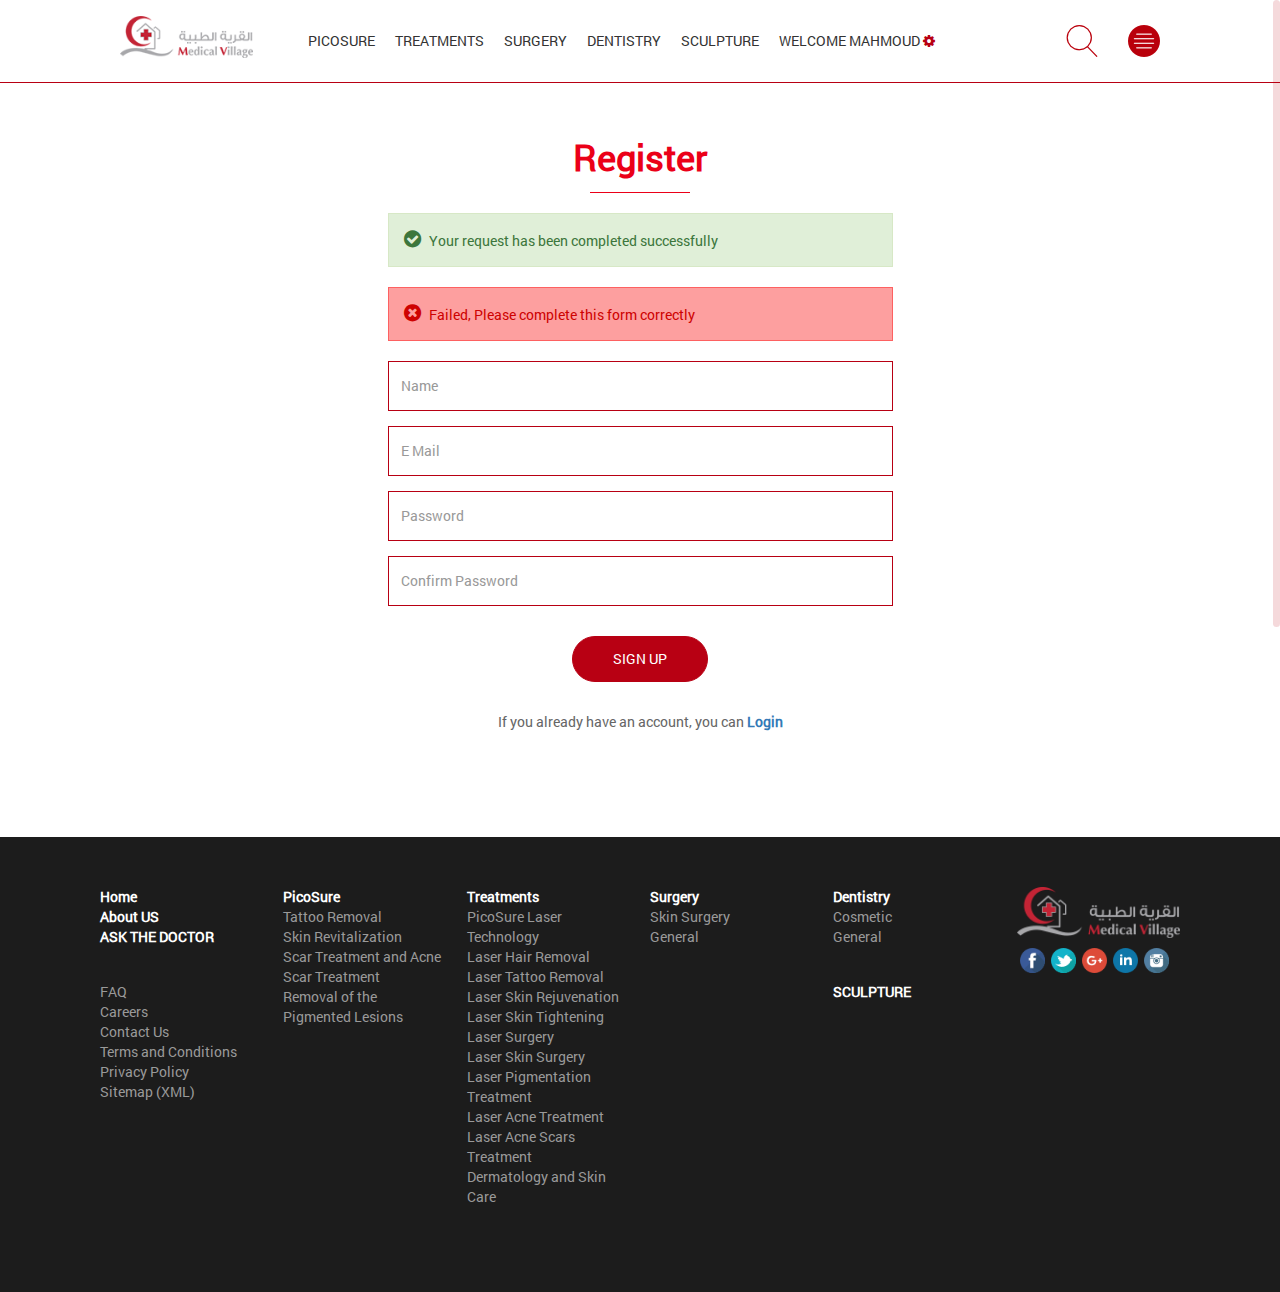
<file: registration.html>
<!DOCTYPE html>
<html lang="ar">
    <head>
        <meta charset="utf-8">
        <meta http-equiv="X-UA-Compatible" content="IE=edge">
        <meta name="viewport" content="width=device-width, initial-scale=1">
        <meta name="title" content=" ">
        <meta name="description" content=" ">
        <meta name="keywords" content=" ">
        <title>medical village</title>
        <link href='css/bootstrap.min.css' rel='stylesheet'>
        <!--<link href='css/bootstrap-rtl.css' rel='stylesheet'>-->
        <link href='css/font-awesome.min.css' rel='stylesheet'>
		<link href='css/base.css' rel='stylesheet'>
		<link href='css/animate.css' rel='stylesheet'>
        <link href='css/style.css' rel='stylesheet'>
        <link href='css/media.css' rel='stylesheet'>
        <link href="css/owl.carousel.css" rel="stylesheet">
        <link href="css/owl.theme.css" rel="stylesheet">
        <link rel="icon" type="image/x-icon" href="images/logo.png">
        <!--[if lt IE 9]>
            <script src="js/html5shiv.min.js"></script>
            <script src="js/respond.min.js"></script>
        <![endif]-->
    </head>
<body>
	
	
	<nav class="navbar navbar-default">
	  <div class="container">
		<!-- Brand and toggle get grouped for better mobile display -->
		<div class="navbar-header">
		  <button type="button" class="navbar-toggle collapsed" data-toggle="collapse" data-target="#bs-example-navbar-collapse-1" aria-expanded="false">
			<span class="sr-only">Toggle navigation</span>
			<span class="icon-bar"></span>
			<span class="icon-bar"></span>
			<span class="icon-bar"></span>
		  </button>
		  
		</div>
	
		<!-- Collect the nav links, forms, and other content for toggling -->
		<div class="collapse navbar-collapse" id="bs-example-navbar-collapse-1">
			<div class="row">
				<div class="col-sm-2">
					<a class="navbar-brand" href="#"><img src="images/logo.png" class="img-responsive center-block" alt="Vector Smart Object"></a>
				</div>
				<div class="col-sm-8">
					<ul class="nav navbar-nav">
						<li><a href="#">Picosure</a></li>
						<li><a href="#">Treatments</a></li>
						<li><a href="#">Surgery</a></li>
						<li><a href="#">Dentistry</a></li>
						<li><a href="#">sculpture</a></li>
						<li class="dropdown">
							<a href="#" class="dropdown-toggle" data-toggle="dropdown" role="button" aria-haspopup="true" aria-expanded="false">Welcome Mahmoud <i class="fa fa-cog" aria-hidden="true"></i></a>
							<ul class="dropdown-menu">
								<li><a href="#"><i class="fa fa-pencil" aria-hidden="true"></i> Edit profile</a></li>
								<li><a href="#"><i class="fa fa-unlock-alt" aria-hidden="true"></i> Logout</a></li>
							</ul>
						</li>
					</ul>
				</div>
				<div class="col-sm-2">
					<ul class="nav navbar-nav navbar-right">
						<li class="dropdown">
						  <a href="#" class="dropdown-toggle" data-toggle="dropdown" role="button" aria-haspopup="true" aria-expanded="false"><img src="images/search.png" class="img-responsive center-block" alt="search"></a>
						  <ul class="dropdown-menu">
							<li>
								<form class="navbar-form">
								  <div class="form-group">
									<input type="text" class="form-control" placeholder="Search">
								  </div>
								  <button type="submit" class="btn btn-default">Submit</button>
								</form>
							</li>
						  </ul>
						</li>
						<li class="dropdown">
						  <a href="#" class="dropdown-toggle" data-toggle="dropdown" role="button" aria-haspopup="true" aria-expanded="false"><img src="images/menu.png" class="img-responsive center-block" alt="menu"></a>
						  <ul class="dropdown-menu">
							<li><a href="#"><i class="fa fa-users" aria-hidden="true"></i> About US</a></li>
							<li><a href="#"><i class="fa fa-question" aria-hidden="true"></i> FAQ</a></li>
							<li><a href="#"><i class="fa fa-briefcase" aria-hidden="true"></i> CAREERS</a></li>
							<li><a href="#"><i class="fa fa-phone" aria-hidden="true"></i> CONTACT US</a></li>
						  </ul>
						</li>
					</ul>
				</div>
			</div>
		</div><!-- /.navbar-collapse -->
	  </div><!-- /.container-fluid -->
	</nav>
	
	
	
	
	
	<!-- start LoginPage -->
	<section class="LoginPage">
		<div class="field">
			<div class="container">
				<div class="row">
					<div class="col-sm-12">
						<div class="ask-form">
							<h1 class="drName">Register</h1>
						</div>
						<div class="clearfix"></div>
						<div class="col-sm-6 col-sm-offset-3">
							<div class="alert alert-success" role="alert"><i class="fa fa-check-circle" aria-hidden="true"></i> Your request has been completed successfully</div>
							<div class="alert alert-danger" role="alert"><i class="fa fa-times-circle" aria-hidden="true"></i> Failed, Please complete this form correctly</div>
							<form>
								<div class="form-group">
									<input type="text" class="form-control" placeholder="Name">
								</div>
								<div class="form-group">
									<input type="email" class="form-control" placeholder="E Mail">
								</div>
								<div class="form-group">
									<input type="Password" class="form-control" placeholder="Password">
								</div>
								<div class="form-group">
									<input type="Password" class="form-control" placeholder="Confirm Password">
								</div>
								<div class="form-group text-center">
									<button type="submit" class="btn btn-danger">SIGN UP</button>
								</div>
							</form>
						</div>
						<div class="clearfix"></div>
						<div class="ask-form text-center">
							<p class="pSocial">
							If you already have an account, you can 
							<a href="#">Login</a>
							</p>
						</div>
						<div class="clearfix"></div>
					</div>
				</div>
			</div>
		</div>
	</section>
	<!-- end LoginPage -->
	
	
	
	
	
	
	
	<!-- start footer -->
	<section class="footer">
		<div class="field">
			<div class="container">
				<div class="row">
					<div class="col-sm-2">
						<div>
							<ul>
								<li><a href="#" class="main-link">Home</a></li>
								<li><a href="#" class="main-link">About US</a></li>
								<li><a href="#" class="main-link">ASK THE DOCTOR</a></li>
							</ul>
							<ul>
								<li><a href="#" class="another-link">FAQ</a></li>
								<li><a href="#" class="another-link">Careers</a></li>
								<li><a href="#" class="another-link">Contact Us</a></li>
								<li><a href="#" class="another-link">Terms and Conditions</a></li>
								<li><a href="#" class="another-link">Privacy Policy</a></li>
								<li><a href="#" class="another-link">Sitemap (XML)</a></li>
							</ul>
						</div>
					</div>
					<div class="col-sm-2">
						<div>
							<ul>
								<li><a href="#" class="main-link">PicoSure</a></li>
								<li><a href="#" class="another-link">Tattoo Removal</a></li>
								<li><a href="#" class="another-link">Skin Revitalization</a></li>
								<li><a href="#" class="another-link">Scar Treatment and Acne Scar Treatment</a></li>
								<li><a href="#" class="another-link">Removal of the Pigmented Lesions</a></li>
							</ul>
						</div>
					</div>
					<div class="col-sm-2">
						<div>
							<ul>
								<li><a href="#" class="main-link">Treatments</a></li>
								<li><a href="#" class="another-link">PicoSure Laser Technology</a></li>
								<li><a href="#" class="another-link">Laser Hair Removal</a></li>
								<li><a href="#" class="another-link">Laser Tattoo Removal</a></li>
								<li><a href="#" class="another-link">Laser Skin Rejuvenation</a></li>
								<li><a href="#" class="another-link">Laser Skin Tightening</a></li>
								<li><a href="#" class="another-link">Laser Surgery</a></li>
								<li><a href="#" class="another-link">Laser Skin Surgery</a></li>
								<li><a href="#" class="another-link">Laser Pigmentation Treatment</a></li>
								<li><a href="#" class="another-link">Laser Acne Treatment</a></li>
								<li><a href="#" class="another-link">Laser Acne Scars Treatment</a></li>
								<li><a href="#" class="another-link">Dermatology and Skin Care</a></li>
							</ul>
						</div>
					</div>
					<div class="col-sm-2">
						<div>
							<ul>
								<li><a href="#" class="main-link">Surgery</a></li>
								<li><a href="#" class="another-link">Skin Surgery</a></li>
								<li><a href="#" class="another-link">General</a></li>
							</ul>
						</div>
					</div>
					<div class="col-sm-2">
						<div>
							<ul>
								<li><a href="#" class="main-link">Dentistry</a></li>
								<li><a href="#" class="another-link">Cosmetic</a></li>
								<li><a href="#" class="another-link">General</a></li>
							</ul>
							<ul>
								<li><a href="#" class="main-link">SCULPTURE</a></li>
							</ul>
						</div>
					</div>
					<div class="col-sm-2">
						<div>
							<a class=" " href="#"><img src="images/vector-smart-object-copy.png" class="img-responsive center-block" alt="Vector Smart Object"></a>
						</div>
						<div class="clearfix"></div>
						<ul class="social-icons text-center">
							<li><a class="facebook" href="#" target="_blank" data-toggle="tooltip" data-placement="bottom" title="facebook"><img src="images/facebook.png" class="img-responsive center-block" alt=" "></a></li>
							<li><a class="twitter" href="#" target="_blank" data-toggle="tooltip" data-placement="bottom" title="twitter"><img src="images/twitter.png" class="img-responsive center-block" alt=" "></a></li>
							<li><a class="google-plus" href="#" target="_blank" data-toggle="tooltip" data-placement="bottom" title="google-plus"><img src="images/google-plus.png" class="img-responsive center-block" alt=" "></a></li>
							<li><a class="linkedin" href="#" target="_blank" data-toggle="tooltip" data-placement="bottom" title="linkedin"><img src="images/linkedin.png" class="img-responsive center-block" alt=" "></a></li>
							<li><a class="instagram" href="#" target="_blank" data-toggle="tooltip" data-placement="bottom" title="instagram"><img src="images/instagram.png" class="img-responsive center-block" alt=" "></a></li>
						</ul>
					</div>
				</div>
			</div>
		</div>
	</section>
	<!-- end footer -->
	
	
	
	
	
	
	
	
	
	
    <!-- start - shm -->
    <div id="shm">
        <div class="scroll-up">
            <i class="fa fa-arrow-up fa-3x"></i>
        </div>
    </div>
    <!-- End - shm -->
    
    
    
    <script src="js/jquery.min.js"></script>
    <script src="js/jquery-2.1.3.min.js"></script>
    <script src="js/bootstrap.min.js"></script>
    <script src="js/jquery.nicescroll.min.js"></script>
    <script src="js/owl.carousel.js"></script><!-- Include js plugin -->
    <script src="js/plugins.js"></script>
    <script src="js/wow.min.js"></script>
    <script>new WOW().init();</script>
</body>
</html>
</file>
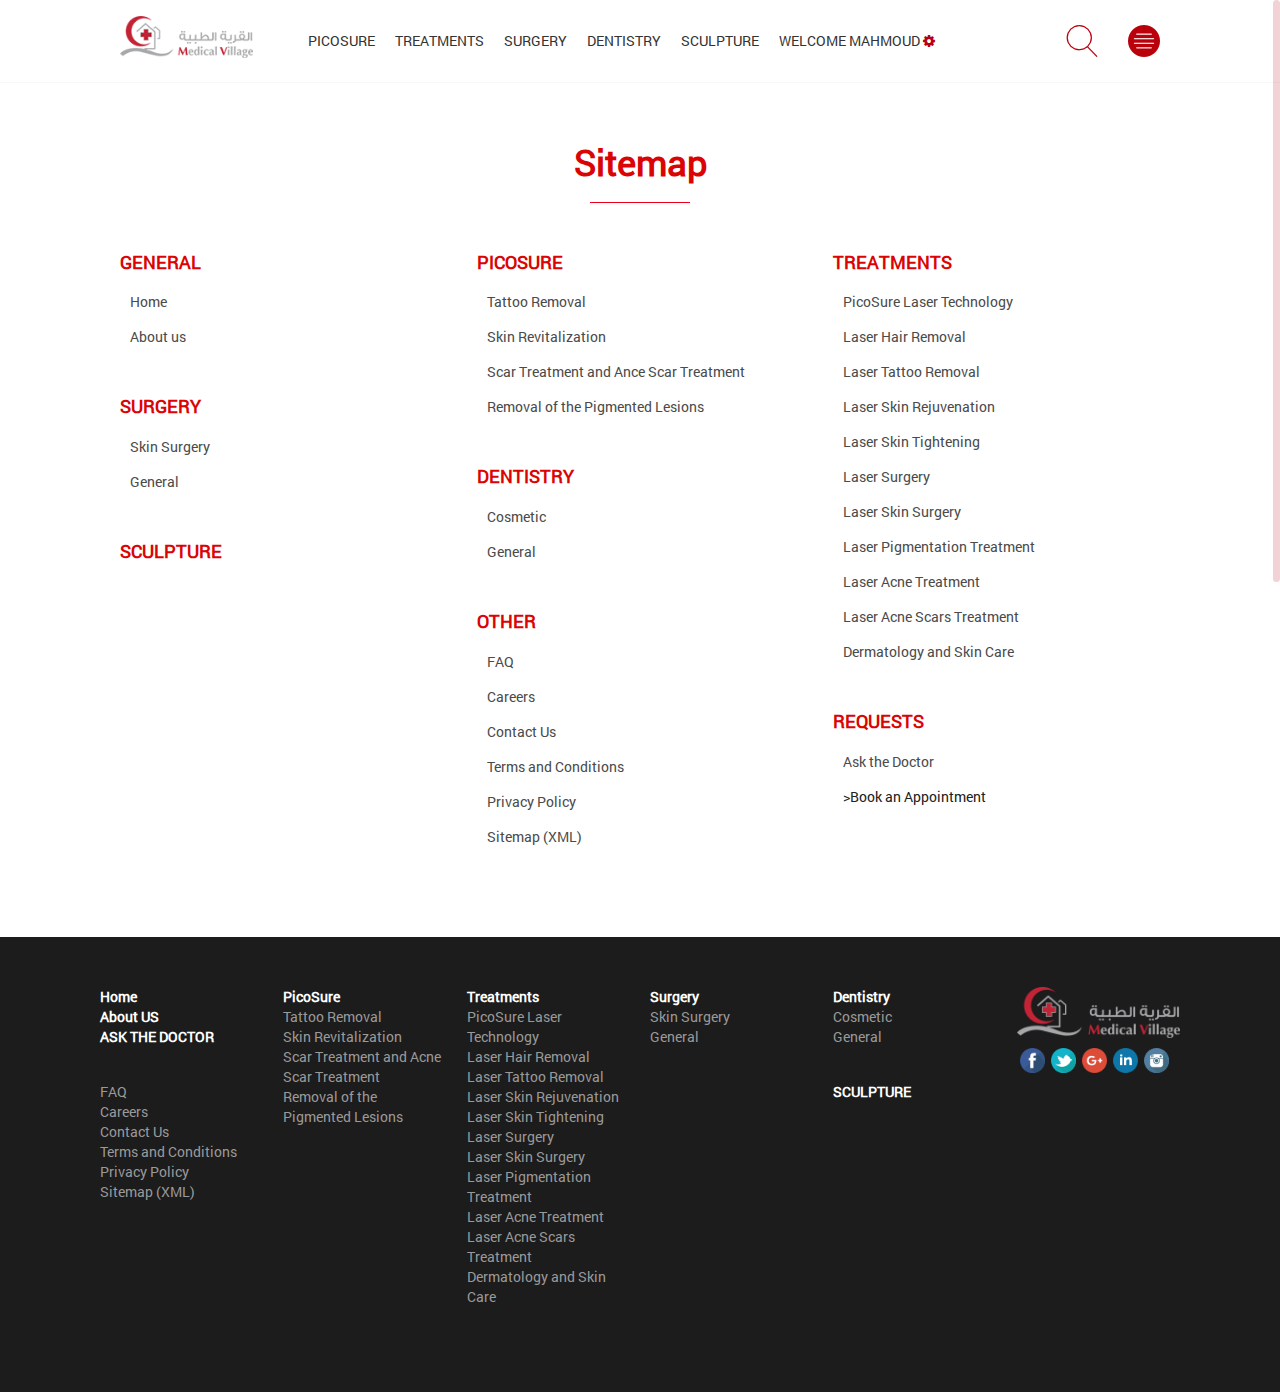
<file: sitemap.html>
<!DOCTYPE html>
<html lang="ar">
    <head>
        <meta charset="utf-8">
        <meta http-equiv="X-UA-Compatible" content="IE=edge">
        <meta name="viewport" content="width=device-width, initial-scale=1">
        <meta name="title" content=" ">
        <meta name="description" content=" ">
        <meta name="keywords" content=" ">
        <title>medical village</title>
        <link href='css/bootstrap.min.css' rel='stylesheet'>
        <!--<link href='css/bootstrap-rtl.css' rel='stylesheet'>-->
        <link href='css/font-awesome.min.css' rel='stylesheet'>
		<link href='css/base.css' rel='stylesheet'>
		<link href='css/animate.css' rel='stylesheet'>
        <link href='css/style.css' rel='stylesheet'>
        <link href='css/media.css' rel='stylesheet'>
        <link href="css/owl.carousel.css" rel="stylesheet">
        <link href="css/owl.theme.css" rel="stylesheet">
        <link rel="icon" type="image/x-icon" href="images/logo.png">
        <!--[if lt IE 9]>
            <script src="js/html5shiv.min.js"></script>
            <script src="js/respond.min.js"></script>
        <![endif]-->
    </head>
<body>
	
	
	<nav class="navbar navbar-default">
	  <div class="container">
		<!-- Brand and toggle get grouped for better mobile display -->
		<div class="navbar-header">
		  <button type="button" class="navbar-toggle collapsed" data-toggle="collapse" data-target="#bs-example-navbar-collapse-1" aria-expanded="false">
			<span class="sr-only">Toggle navigation</span>
			<span class="icon-bar"></span>
			<span class="icon-bar"></span>
			<span class="icon-bar"></span>
		  </button>
		  
		</div>
	
		<!-- Collect the nav links, forms, and other content for toggling -->
		<div class="collapse navbar-collapse" id="bs-example-navbar-collapse-1">
			<div class="row">
				<div class="col-sm-2">
					<a class="navbar-brand" href="#"><img src="images/logo.png" class="img-responsive center-block" alt="Vector Smart Object"></a>
				</div>
				<div class="col-sm-8">
					<ul class="nav navbar-nav">
						<li><a href="#">Picosure</a></li>
						<li><a href="#">Treatments</a></li>
						<li><a href="#">Surgery</a></li>
						<li><a href="#">Dentistry</a></li>
						<li><a href="#">sculpture</a></li>
						<li class="dropdown">
							<a href="#" class="dropdown-toggle" data-toggle="dropdown" role="button" aria-haspopup="true" aria-expanded="false">Welcome Mahmoud <i class="fa fa-cog" aria-hidden="true"></i></a>
							<ul class="dropdown-menu">
								<li><a href="#"><i class="fa fa-pencil" aria-hidden="true"></i> Edit profile</a></li>
								<li><a href="#"><i class="fa fa-unlock-alt" aria-hidden="true"></i> Logout</a></li>
							</ul>
						</li>
					</ul>
				</div>
				<div class="col-sm-2">
					<ul class="nav navbar-nav navbar-right">
						<li class="dropdown">
						  <a href="#" class="dropdown-toggle" data-toggle="dropdown" role="button" aria-haspopup="true" aria-expanded="false"><img src="images/search.png" class="img-responsive center-block" alt="search"></a>
						  <ul class="dropdown-menu">
							<li>
								<form class="navbar-form">
								  <div class="form-group">
									<input type="text" class="form-control" placeholder="Search">
								  </div>
								  <button type="submit" class="btn btn-default">Submit</button>
								</form>
							</li>
						  </ul>
						</li>
						<li class="dropdown">
						  <a href="#" class="dropdown-toggle" data-toggle="dropdown" role="button" aria-haspopup="true" aria-expanded="false"><img src="images/menu.png" class="img-responsive center-block" alt="menu"></a>
						  <ul class="dropdown-menu">
							<li><a href="#"><i class="fa fa-users" aria-hidden="true"></i> About US</a></li>
							<li><a href="#"><i class="fa fa-question" aria-hidden="true"></i> FAQ</a></li>
							<li><a href="#"><i class="fa fa-briefcase" aria-hidden="true"></i> CAREERS</a></li>
							<li><a href="#"><i class="fa fa-phone" aria-hidden="true"></i> CONTACT US</a></li>
						  </ul>
						</li>
					</ul>
				</div>
			</div>
		</div><!-- /.navbar-collapse -->
	  </div><!-- /.container-fluid -->
	</nav>
	
	
	
	
	
	<!-- start Sitemap -->
	<section class="Sitemap">
		<div class="field">
			<div class="container">
				<div class="row">
					<div class="col-sm-12">
						<div class="smapTiltle">
							<h1 class="title">Sitemap</h1>
						</div>
						<div class="col-sm-4">
							<div>
								<h2 class="titleGeneral">GENERAL</h2>
								<ul>
									<li><a href="#">Home</a></li>
									<li><a href="#">About us</a></li>
								</ul>
							</div>
							<div>
								<h2 class="titleGeneral">SURGERY</a></h2>
								<ul>
									<li><a href="#">Skin Surgery</a></li>
									<li><a href="#">General</a></li>
								</ul>
							</div>
							<div>
								<h2 class="titleGeneral">SCULPTURE</h2>
								<ul>
									<li><a href="#"> </a></li>
								</ul>
							</div>
						</div>
						<div class="col-sm-4">
							<div>
								<h2 class="titleGeneral">PICOSURE</h2>
								<ul>
									<li><a href="#">Tattoo Removal</a></li>
									<li><a href="#">Skin Revitalization</a></li>
									<li><a href="#">Scar Treatment and Ance Scar Treatment</a></li>
									<li><a href="#">Removal of the Pigmented Lesions</a></li>
								</ul>
							</div>
							<div>
								<h2 class="titleGeneral">DENTISTRY</h2>
								<ul>
									<li><a href="#">Cosmetic</a></li>
									<li><a href="#">General</a></li>
								</ul>
							</div>
							<div>
								<h2 class="titleGeneral">OTHER</h2>
								<ul>
									<li><a href="#">FAQ</a></li>
									<li><a href="#">Careers</a></li>
									<li><a href="#">Contact Us</a></li>
									<li><a href="#">Terms and Conditions</a></li>
									<li><a href="#">Privacy Policy</a></li>
									<li><a href="#">Sitemap (XML)</a></li>
								</ul>
							</div>
						</div>
						<div class="col-sm-4">
							<div>
								<h2 class="titleGeneral">TREATMENTS</h2>
								<ul>
									<li><a href="#">PicoSure Laser Technology</a></li>
									<li><a href="#">Laser Hair Removal</a></li>
									<li><a href="#">Laser Tattoo Removal</a></li>
									<li><a href="#">Laser Skin Rejuvenation</a></li>
									<li><a href="#">Laser Skin Tightening</a></li>
									<li><a href="#">Laser Surgery</a></li>
									<li><a href="#">Laser Skin Surgery</a></li>
									<li><a href="#">Laser Pigmentation Treatment</a></li>
									<li><a href="#">Laser Acne Treatment</a></li>
									<li><a href="#">Laser Acne Scars Treatment</a></li>
									<li><a href="#">Dermatology and Skin Care</a></li>
								</ul>
							</div>
							<div>
								<h2 class="titleGeneral">REQUESTS</h2>
								<ul>
									<li><a href="#">Ask the Doctor</a></li>
									<li<a href="#">>Book an Appointment</a></li>
								</ul>
							</div>
						</div>
						<div class="clearfix"></div>
					</div>
				</div>
			</div>
		</div>
	</section>
	<!-- end LoginPage -->
	
	
	
	
	
	
	
	<!-- start footer -->
	<section class="footer">
		<div class="field">
			<div class="container">
				<div class="row">
					<div class="col-sm-2">
						<div>
							<ul>
								<li><a href="#" class="main-link">Home</a></li>
								<li><a href="#" class="main-link">About US</a></li>
								<li><a href="#" class="main-link">ASK THE DOCTOR</a></li>
							</ul>
							<ul>
								<li><a href="#" class="another-link">FAQ</a></li>
								<li><a href="#" class="another-link">Careers</a></li>
								<li><a href="#" class="another-link">Contact Us</a></li>
								<li><a href="#" class="another-link">Terms and Conditions</a></li>
								<li><a href="#" class="another-link">Privacy Policy</a></li>
								<li><a href="#" class="another-link">Sitemap (XML)</a></li>
							</ul>
						</div>
					</div>
					<div class="col-sm-2">
						<div>
							<ul>
								<li><a href="#" class="main-link">PicoSure</a></li>
								<li><a href="#" class="another-link">Tattoo Removal</a></li>
								<li><a href="#" class="another-link">Skin Revitalization</a></li>
								<li><a href="#" class="another-link">Scar Treatment and Acne Scar Treatment</a></li>
								<li><a href="#" class="another-link">Removal of the Pigmented Lesions</a></li>
							</ul>
						</div>
					</div>
					<div class="col-sm-2">
						<div>
							<ul>
								<li><a href="#" class="main-link">Treatments</a></li>
								<li><a href="#" class="another-link">PicoSure Laser Technology</a></li>
								<li><a href="#" class="another-link">Laser Hair Removal</a></li>
								<li><a href="#" class="another-link">Laser Tattoo Removal</a></li>
								<li><a href="#" class="another-link">Laser Skin Rejuvenation</a></li>
								<li><a href="#" class="another-link">Laser Skin Tightening</a></li>
								<li><a href="#" class="another-link">Laser Surgery</a></li>
								<li><a href="#" class="another-link">Laser Skin Surgery</a></li>
								<li><a href="#" class="another-link">Laser Pigmentation Treatment</a></li>
								<li><a href="#" class="another-link">Laser Acne Treatment</a></li>
								<li><a href="#" class="another-link">Laser Acne Scars Treatment</a></li>
								<li><a href="#" class="another-link">Dermatology and Skin Care</a></li>
							</ul>
						</div>
					</div>
					<div class="col-sm-2">
						<div>
							<ul>
								<li><a href="#" class="main-link">Surgery</a></li>
								<li><a href="#" class="another-link">Skin Surgery</a></li>
								<li><a href="#" class="another-link">General</a></li>
							</ul>
						</div>
					</div>
					<div class="col-sm-2">
						<div>
							<ul>
								<li><a href="#" class="main-link">Dentistry</a></li>
								<li><a href="#" class="another-link">Cosmetic</a></li>
								<li><a href="#" class="another-link">General</a></li>
							</ul>
							<ul>
								<li><a href="#" class="main-link">SCULPTURE</a></li>
							</ul>
						</div>
					</div>
					<div class="col-sm-2">
						<div>
							<a class=" " href="#"><img src="images/vector-smart-object-copy.png" class="img-responsive center-block" alt="Vector Smart Object"></a>
						</div>
						<div class="clearfix"></div>
						<ul class="social-icons text-center">
							<li><a class="facebook" href="#" target="_blank" data-toggle="tooltip" data-placement="bottom" title="facebook"><img src="images/facebook.png" class="img-responsive center-block" alt=" "></a></li>
							<li><a class="twitter" href="#" target="_blank" data-toggle="tooltip" data-placement="bottom" title="twitter"><img src="images/twitter.png" class="img-responsive center-block" alt=" "></a></li>
							<li><a class="google-plus" href="#" target="_blank" data-toggle="tooltip" data-placement="bottom" title="google-plus"><img src="images/google-plus.png" class="img-responsive center-block" alt=" "></a></li>
							<li><a class="linkedin" href="#" target="_blank" data-toggle="tooltip" data-placement="bottom" title="linkedin"><img src="images/linkedin.png" class="img-responsive center-block" alt=" "></a></li>
							<li><a class="instagram" href="#" target="_blank" data-toggle="tooltip" data-placement="bottom" title="instagram"><img src="images/instagram.png" class="img-responsive center-block" alt=" "></a></li>
						</ul>
					</div>
				</div>
			</div>
		</div>
	</section>
	<!-- end footer -->
	
	
	
	
	
	
	
	
	
	
    <!-- start - shm -->
    <div id="shm">
        <div class="scroll-up">
            <i class="fa fa-arrow-up fa-3x"></i>
        </div>
    </div>
    <!-- End - shm -->
    
    
    
    <script src="js/jquery.min.js"></script>
    <script src="js/jquery-2.1.3.min.js"></script>
    <script src="js/bootstrap.min.js"></script>
    <script src="js/jquery.nicescroll.min.js"></script>
    <script src="js/owl.carousel.js"></script><!-- Include js plugin -->
    <script src="js/plugins.js"></script>
    <script src="js/wow.min.js"></script>
    <script>new WOW().init();</script>
</body>
</html>
</file>
<file: css/base.css>
header:after,#timeline .timeline-item:after,header:before,#timeline .timeline-item:before{content:'';display:block;width:100%;clear:both}*,*:before,*:after{box-sizing:border-box;-webkit-box-sizing:border-box;-moz-box-sizing:border-box}body,html{height:100%}body{background:#f9f9f9;background-size:cover;margin:0;padding:0;line-height:20px;font-size:14px;color:#726f77;-webkit-font-smoothing:antialiased}img{max-width:100%}a{text-decoration:none}.container{max-width:1100px;margin:0 auto}h1,h2,h3,h4{font-weight:600}.project-name{text-align:center;padding:10px 0}header{background:#2b2e48;padding:10px;-webkit-box-shadow:0 3px 3px rgba(0,0,0,0.05);-moz-box-shadow:0 3px 3px rgba(0,0,0,0.05);-ms-box-shadow:0 3px 3px rgba(0,0,0,0.05);box-shadow:0 3px 3px rgba(0,0,0,0.05)}header .logo{color:#F7921E;float:left;font-family:"Dosis",arial,tahoma,verdana;font-size:22px;font-weight:600}header .logo>span{color:#f7aaaa;font-weight:500}header .social{float:right}header .social .btn{font-family:"Dosis";font-weight:600;font-size:14px;margin:10px 5px}#timeline{width:90%;margin:30px auto;position:relative;-webkit-transition:all 0.4s ease;-moz-transition:all 0.4s ease;-ms-transition:all 0.4s ease;transition:all 0.4s ease}#timeline:before{content:"";width:3px;height:100%;background:#F7921E;left:50%;top:0;position:absolute}#timeline:after{content:"";clear:both;display:table;width:100%}#timeline .timeline-item{margin-bottom:50px;position:relative}#timeline .timeline-item .timeline-icon{background:#F7921E;width:50px;height:50px;position:absolute;top:0;left:50%;overflow:hidden;margin-left:-23px;-webkit-border-radius:50%;-moz-border-radius:50%;-ms-border-radius:50%;border-radius:50%}#timeline .timeline-item .timeline-icon img{position:relative;top:14px;left:14px}#timeline .timeline-item .timeline-content{width:45%;background:#fff;padding:20px;-webkit-box-shadow:0 3px 0 rgba(0,0,0,0.1);-moz-box-shadow:0 3px 0 rgba(0,0,0,0.1);-ms-box-shadow:0 3px 0 rgba(0,0,0,0.1);box-shadow:0 3px 0 rgba(0,0,0,0.1);-webkit-border-radius:5px;-moz-border-radius:5px;-ms-border-radius:5px;border-radius:5px;-webkit-transition:all 0.3s ease;-moz-transition:all 0.3s ease;-ms-transition:all 0.3s ease;transition:all 0.3s ease}#timeline .timeline-item .timeline-content h2{padding:15px;background:#F7921E;color:#fff;margin:-20px -20px 0 -20px;font-weight:500;-webkit-border-radius:3px 3px 0 0;-moz-border-radius:3px 3px 0 0;-ms-border-radius:3px 3px 0 0;border-radius:3px 3px 0 0}#timeline .timeline-item .timeline-content:before{content:'';position:absolute;left:45%;top:20px;width:0;height:0;border-top:7px solid transparent;border-bottom:7px solid transparent;border-left:7px solid #F7921E}#timeline .timeline-item .timeline-content.right{float:right}#timeline .timeline-item .timeline-content.right:before{content:'';right:45%;left:inherit;border-left:0;border-right:7px solid #F7921E}.btn:hover{box-shadow:none;top:2px;left:2px;-webkit-box-shadow:2px 2px 0 transparent;-moz-box-shadow:2px 2px 0 transparent;-ms-box-shadow:2px 2px 0 transparent;box-shadow:2px 2px 0 transparent}@media screen and (max-width: 768px){#timeline{margin:30px;padding:0}#timeline:before{left:0}#timeline .timeline-item .timeline-content{width:90%;float:right}#timeline .timeline-item .timeline-content:before,#timeline .timeline-item .timeline-content.right:before{left:10%;margin-left:-6px;border-left:0;border-right:7px solid #F7921E}#timeline .timeline-item .timeline-icon{left:0}}
</file>
<file: css/style.css>
/** Esam Ahmed Eisa - 01098950608 **/
@font-face {
  font-family: "JF-Flat-regular";
  font-style: normal;
  font-weight: 400;
  src: url("../fonts/JF-Flat-regular.ttf");
}
@font-face {
  font-family: "Roboto-Regular";
  font-style: normal;
  font-weight: 400;
  src: url("../fonts/roboto/Roboto-Regular.ttf");
}
@font-face {
  font-family: "Roboto-Thin";
  font-style: normal;
  font-weight: 400;
  src: url("../fonts/roboto/Roboto-Thin.ttf");
}
@font-face {
  font-family: "Roboto-Bold";
  font-style: normal;
  font-weight: 400;
  src: url("../fonts/roboto/Roboto-Bold.ttf");
}
@font-face {
  font-family: "Roboto-Medium";
  font-style: normal;
  font-weight: 400;
  src: url("../fonts/Roboto-Medium.ttf");
}
@font-face {
  font-family: "DroidKufi-Regular";
  font-style: normal;
  font-weight: 400;
  src: url("../fonts/DroidKufi-Regular.ttf");
}
@font-face {
  font-family: "segoeui";
  font-style: normal;
  font-weight: 400;
  src: url("../fonts/segoeui.ttf");
}
@font-face {
  font-family: "OpenSans-Regular";
  font-style: normal;
  font-weight: 400;
  src: url("../fonts/open-sans/OpenSans-Regular.ttf");
}
@font-face {
  font-family: "OpenSans-Bold";
  font-style: normal;
  font-weight: 400;
  src: url("../fonts/open-sans/OpenSans-Bold.ttf");
}
@font-face {
  font-family: "Montserrat-Regular";
  font-style: normal;
  font-weight: 400;
  src: url("../fonts/montserrat/Montserrat-Regular.otf");
}
body {
  background-color: #eee;
  font-family: "Roboto-Regular";
  color: #212121;
  font-size: 14px;
}

a {text-decoration: none;outline: none;}
a:active{outline:none;}
a:hover, a:focus {text-decoration: none;}
li {list-style: none outside none;}
.bg1 {background-color: #1976D2}
.bg2 {background-color: #2196F3}
.bg3 {background-color: #BBDEFB}
.color1 {color: #1976D2}
.color2 {color: #2196F3}
.color3 {color: #BBDEFB}
.padding-0 {padding: 0px;}
.alert-danger {
  color: #ce0202;
  background-color: #fd9f9f;
  border-color: #fd6161;
  border-radius: 0px;
}
.alert-danger i {
  color: #ce0202;
  font-size: 20px;
  margin-right: 5px;
}
.alert-success {
  color: #3c763c;
  background-color: #e0efd8;
  border-color: #d7e8c6;
  border-radius: 0px;
}
.alert-success i {
  color: #3c763c;
  font-size: 20px;
  margin-right: 5px;
}





/** start navbar-default **/
.navbar-default {
  background-color: #fff;
  border-color: #fff;
  margin: 0px;
  border-radius: 0px;
}
.navbar-nav > li > a {
  padding: 30px 10px;
}
.navbar-right > li > a {
  padding: 24px 15px;
}
.navbar-default .navbar-nav > .open > a, .navbar-default .navbar-nav > .open > a:focus, .navbar-default .navbar-nav > .open > a:hover {
  color: #555;
  background-color: transparent;
  outline: none;
}
.navbar-form {
  text-align: center;
}
.navbar-form .form-group {
  margin-bottom: 10px;
}
.navbar-form .btn {
  background: #95000F;
  border: 1px solid #95000F;
  color: #fff;
  outline: none;
  border-radius: 0px;
  padding: 7px 25px;
}
.navbar > .container .navbar-brand {
  height: 100%;
}
.navbar-default .navbar-nav > li > a {
  color: #333;
  text-transform: uppercase;
  font-size: 14px;
}
.navbar-form  .form-control {
  height: 40px;
  background-color: #fff;
  border: 1px solid #b80013;
  border-radius: 0px;
  padding: 5px 15px;
  position: relative;
  box-shadow: 0px 0px 0px rgba(0, 0, 0, 0.075) inset, 0px 0px 0px rgba(102, 175, 233, 0.6);
}
.navbar-form  .form-control:focus {
  border-color: #ccc;
  box-shadow: 0px 0px 0px rgba(0, 0, 0, 0.075) inset, 0px 0px 0px rgba(102, 175, 233, 0.6);
}
.navbar-nav > li > .dropdown-menu {
  background: #b80013;
  border: 0px solid transparent;
  border-radius: 8px;
}
.dropdown-menu > li > a {
  color: #fff;
  text-decoration: none;
  background-color: transparent;
  font-size: 14px;
  padding: 6px 60px 6px 20px;
  margin: 0px;
  outline: none;
}
.dropdown-menu > li > a:focus, .dropdown-menu > li > a:hover {
  color: #920110;
  text-decoration: none;
  background-color: #fff;
}
.dropdown-menu > li {
  border-bottom: 1px solid #A81625;
}
.dropdown-menu > li:last-child {
  border-bottom: 0px solid #A81625;
}
.dropdown-menu > li > a > i {
  width: 25px;
}
.navbar .fa-cog {
  color: #b80013;
}
/** end navbar-default **/




/** start book-doctor **/
.book-doctor {
  background: #b80013;
  position: relative;
}
.book-doctor .field {
  position: relative;
  background: url('../images/askthedoctor.png') no-repeat;
}
.book-doctor .ask-the-doctor {
  position: relative;
  padding: 30px 0px;
}
.book-doctor .book-an-appointment {
  background: #b80013;
  padding: 30px 60px;
}
.book-doctor .title {
  position: relative;
  color: #fff;
  font-size: 42px;
  font-family: "Roboto-Thin";
  margin: 0px;
  padding: 0px 0px 15px 0px;
}
.book-doctor .title span {
  font-family: "Roboto-Regular";
}
.book-doctor .title:after {
  content: '';
  position: absolute;
  bottom: 0px;
  left: 0px;
  width: 60px;
  height: 1px;
  background: #fff;
}
.book-doctor .ask-the-doctor p.text,
.book-doctor .book-an-appointment p.text {
  font-size: 16px;
  font-family: "Roboto-Thin";
  color: rgb(255, 255, 255);
  line-height: 1.625;
  text-align: left;
  margin-top: 10px;
}
.book-doctor .ask-the-doctor .btn-danger {
  font-family: "Roboto-Regular";
  border-radius: 20px;
  background: #b80013;
  border: 1px solid #b80013;
  color: #fff;
  padding-left: 40px;
  padding-right: 40px;
  font-size: 12px;
  text-transform: uppercase;
}
.book-doctor .ask-the-doctor .btn-success {
  font-family: "Roboto-Regular";
  border-radius: 20px;
  color: #b80013;
  background: #fff;
  border: 1px solid #fff;
  padding-left: 40px;
  padding-right: 40px;
  font-size: 12px;
  margin-left: 15px;
  text-transform: uppercase;
}
.book-doctor .book-an-appointment .btn-success {
  font-family: "Roboto-Regular";
  border-radius: 20px;
  color: #b80013;
  background: #fff;
  border: 1px solid #fff;
  padding-left: 40px;
  padding-right: 40px;
  font-size: 12px;
  text-transform: uppercase;
}

/** end book-doctor **/




/** start services **/
.services {
  position: relative;
  width: 100%;
  color: #fff;
}
.services .one-image {
  position: relative;
  display: block;
  width: 20%;
  height: 650px;
  overflow: hidden;
  float: left;
  background: #000;
  -webkit-transition: all 0.6s ease;
  transition: all 0.6s ease;
}
.services .one-image .layer-black {
  position: absolute;
  height: 650px;
  width: 100%;
  opacity: 0.5;
  -webkit-transition: all 0.6s ease;
  transition: all 0.6s ease;
}
.services .one-image .s1{
  background: url('../images/1s.png') no-repeat center center;
  -webkit-background-size: cover;
  -moz-background-size: cover;
  -o-background-size: cover;
  background-size: cover;
}
.services .one-image .s2 {
  background: url('../images/2s.png') no-repeat center center;
  -webkit-background-size: cover;
  -moz-background-size: cover;
  -o-background-size: cover;
  background-size: cover;
}
.services .one-image .s3 {
   background: url('../images/3s.png') no-repeat center center;
  -webkit-background-size: cover;
  -moz-background-size: cover;
  -o-background-size: cover;
  background-size: cover;
}
.services .one-image .s4 {
   background: url('../images/4s.png') no-repeat center center;
  -webkit-background-size: cover;
  -moz-background-size: cover;
  -o-background-size: cover;
  background-size: cover;
}
.services .one-image .s5 {
   background: url('../images/5s.png') no-repeat center center;
  -webkit-background-size: cover;
  -moz-background-size: cover;
  -o-background-size: cover;
  background-size: cover;
}
.services .notactive {
  width: 17%;
}
.services .active {
  width: 32%;
}
.services .one-image .black-bg {
  position: absolute;
  top: 0px;
  left: 0px;
  right: 0px;
  bottom: 0px;
  opacity: 0.5;
  background: #000;
  z-index: 2;
}
.services .one-image .all-details .details {
  position: absolute;
  top: 40%;
  left: 45px;
  right: 45px;
  bottom: 15px;
  width: 100%;
  z-index: 3;
}
.services .one-image .all-details .details .title {
  font-size: 30px;
  font-family: "Roboto-Regular";
  color: #fff;
  text-transform: uppercase;
  line-height: 2.267;
  margin-bottom: 30px;
  border-top: 1px solid #fff;
}
.services .one-image .all-details .details ul {
  margin: 0px;
  padding: 0px;
}
.services .one-image .all-details .details ul li {
  font-size: 16px;
  font-family: "Roboto-Regular";
  color: #fff;
  text-transform: uppercase;
  line-height: 1.625;
  margin-bottom: 20px;
}
.services .one-image .all-details .details {
  -webkit-transition: all 0.3s ease;
  transition: all 0.3s ease;
}
.services .one-image .all-details {
  opacity: 0.0;
  -webkit-transition: all 0.3s ease;
  transition: all 0.3s ease;
}
.services .one-image:hover .all-details {
  opacity: 1.0;
}
.services .one-image:hover .all-details .details {
  -webkit-transition: all 0.3s ease;
  transition: all 0.3s ease;
}
/** end services **/



/** start about **/
.about {
  padding: 40px 0px 0px 0px;
  background: #fff;
}
.about .vertical-line {
  height: 100px;
  width: 0px;
  position: relative;
  border-left: 2px solid #b80013;
  left: 50%;
  margin-left: -1px;
  margin-bottom: 35px;
}
.about .p-about {
  font-size: 20px;
  font-family: "Roboto-Thin";
  color: rgb(153, 153, 153);
  text-transform: uppercase;
  display: block;
}
.about .dr-name {
  color: #eb0018;
  margin: 0px;
  line-height: 40px;
  display: block;
  position: relative;
  padding-bottom: 15px;
}
.about .dr-name:after {
  content: '';
  position: absolute;
  bottom: 0px;
  left: 0px;
  width: 60px;
  height: 1px;
  background: #eb0018;
  display: block;
}
.about .p-about-details {
  display: block;
  margin: 35px 0px 15px 0px;
  font-size: 16px;
  font-family: "Roboto-Thin";
  color: rgb(102, 102, 102);
}
.about .dr-img,
.about .all-text-about-dr {
  position: relative;
  min-height: 380px;
}
.about .dr-img img {
  position: absolute;
  bottom: 0px;
  right: 0px;
  height: 255px;
}
.about .btn-danger {
  font-family: "Roboto-Regular";
  border-radius: 20px;
  background: #b80013;
  border: 1px solid #b80013;
  color: #fff;
  padding-left: 40px;
  padding-right: 40px;
  font-size: 12px;
  text-transform: uppercase;
  margin-top: 15px;
}
/** end about **/



/** start planavisit **/
.planavisit {
  background: #fff;
  padding: 0px 0px 40px 0px;
}
.planavisit .vertical-line {
  height: 100px;
  width: 0px;
  position: relative;
  border-left: 2px solid #b80013;
  left: 50%;
  margin-left: -1px;
  margin-bottom: 35px;
}
.planavisit .dr-name {
  color: #eb0018;
  margin: 0px;
  line-height: 40px;
  display: block;
  position: relative;
  padding-bottom: 15px;
}
.planavisit .dr-name:after {
  content: '';
  position: absolute;
  bottom: 0px;
  left: 0px;
  width: 60px;
  height: 1px;
  background: #eb0018;
  display: block;
}
.planavisit .p-about-details {
  display: block;
  margin: 35px 0px 15px 0px;
  font-size: 16px;
  font-family: "Roboto-Thin";
  color: rgb(102, 102, 102);
}
.planavisit .all-text-about-dr {
  padding: 50px 15px 50px 0px;
}
.planavisit .dr-img,
.planavisit .all-text-about-dr {
  position: relative;
  min-height: 380px;
}
.planavisit .dr-img img {
  position: absolute;
  top: 0px;
  left: 0px;
  margin-left: -30px;
}
.planavisit .btn-danger {
  font-family: "Roboto-Regular";
  border-radius: 20px;
  background: #b80013;
  border: 1px solid #b80013;
  color: #fff;
  padding-left: 40px;
  padding-right: 40px;
  font-size: 12px;
  text-transform: uppercase;
  margin-top: 15px;
}
/** end planavisit **/




/** start planavisit2222 **/
.planavisit2222 {
  background: #fff;
  padding: 0px 0px 40px 0px;
  overflow: hidden;
  position: relative;
}
.planavisit2222 .vertical-line {
  height: 100px;
  width: 0px;
  position: relative;
  border-left: 2px solid #b80013;
  left: 50%;
  margin-left: -1px;
  margin-bottom: 35px;
}
.planavisit2222 .dr-name {
  color: #eb0018;
  margin: 0px;
  line-height: 40px;
  display: block;
  position: relative;
  padding-bottom: 15px;
}
.planavisit2222 .dr-name:after {
  content: '';
  position: absolute;
  bottom: 0px;
  left: 0px;
  width: 60px;
  height: 1px;
  background: #eb0018;
  display: block;
}
.planavisit2222 .p-about-details {
  display: block;
  margin: 35px 0px 15px 0px;
  font-size: 16px;
  font-family: "Roboto-Thin";
  color: rgb(102, 102, 102);
}
.planavisit2222 .all-text-about-dr {
  padding: 50px 15px 50px 0px;
}
.planavisit2222 .all-text-about-dr {
  position: relative;
  min-height: 380px;
}
.planavisit2222 .dr-img img {
  position: absolute;
  left: 50%;
}
.planavisit2222 .btn-danger {
  font-family: "Roboto-Regular";
  border-radius: 20px;
  background: #b80013;
  border: 1px solid #b80013;
  color: #fff;
  padding-left: 40px;
  padding-right: 40px;
  font-size: 12px;
  text-transform: uppercase;
  margin-top: 15px;
}
/** end planavisit2222 **/







/** start testimonials **/
.testimonials {
  background: #fff;
  background: url('../images/340934.png') no-repeat center center fixed;
  -webkit-background-size: cover;
  -moz-background-size: cover;
  -o-background-size: cover;
  background-size: cover;
  position: relative;
  padding: 50px;
}
.div-all {
  position: relative;
  text-align: center;
}
.testimonials .title {
  color: #eb0018;
  position: relative;
  text-align: center;
  padding-bottom: 15px;
  margin-bottom: 10px;
  text-transform: capitalize;
}
.testimonials .title:after {
  content: '';
  position: absolute;
  bottom: 0px;
  left: 50%;
  width: 100px;
  height: 1px;
  background: #eb0018;
  margin-left: -50px;
  display: block;
}
.testimonials .one-box {
  background: #fff;
  text-align: center;
  border: 1px solid #e0e6ea;
  padding: 45px 15px 15px 15px;
}
.testimonials .one-box h4 {
  color: #eb0018;
  margin-top: 25px;
}
.quote {
  position: absolute;
  top: 0px;
  left: 50%;
  font-size: 20px;
  margin-left: -31px;
  margin-top: -31px;
  background: #fff;
  padding: 20px;
  border: 1px solid #e0e6ea;
  border-radius: 50%;
  color: #eb0018;
}
.testimonials .owl-carousel .owl-wrapper {
  padding-top: 50px;
}
.testimonials .one-box {
  margin: 0px 5px;
}
.testimonials .owl-theme .owl-controls .owl-page span {
  background: #fff;
  width: 15px;
  height: 15px;
  opacity: 1;
  border: 1px solid #eb0018;
  margin: 3px;
}
.testimonials .owl-theme .owl-controls .active span {
  background: #eb0018;
  border: 2px solid #fff;
}
/** end testimonials **/





/** start testimonials **/
.joinus {
  background: #b80013;
  position: relative;
  padding: 50px 0px;
}
.joinus .title {
  color: #fff;
  position: relative;
  text-align: center;
  padding-bottom: 15px;
  margin-bottom: 10px;
  text-transform: capitalize;
  font-family: "Roboto-Thin";
}
.joinus .lead {
  color: #fff;
  text-align: center;
  margin-bottom: 10px;
  font-family: "Roboto-Thin";
}
.joinus .form {
  position: relative;
}
.joinus .form input {
  width: 100%;
  height: 50px;
}
.joinus .btn-absolute {
  position: absolute;
  right: 25px;
  top: 10px;
}
.joinus .btn-danger {
  font-family: "Roboto-Regular";
  border-radius: 20px;
  background: #eb0018;
  border: 1px solid #eb0018;
  color: #fff;
  padding-left: 40px;
  padding-right: 40px;
  font-size: 12px;
  text-transform: uppercase;
}
/** end joinus **/



/** start about-page **/
.about-page {
  padding: 50px 0px 80px 0px;
  background: #fff;
  border-top: 1px solid #b80013;
}
.about-page .drImg {
  height: 400px;
}
.about-page .textAbout {
  font-size: 18px;
  font-family: "Roboto-Medium";
  color: rgb(153, 153, 153);
  text-transform: uppercase;
  text-align: center;
  margin-bottom: 25px;
}
.about-page .drName,
.about-page .drMD {
  font-size: 36px;
  font-family: "Roboto-Regular";
  color: rgb(235, 0, 24);
  text-align: center;
  margin: 5px 0px;
  position: relative;
}
.about-page .drMD {
  padding-bottom: 15px;
  margin-bottom: 40px;
}
.about-page .drMD:after {
  content: '';
  position: absolute;
  bottom: 0px;
  left: 50%;
  width: 100px;
  height: 1px;
  background: #eb0018;
  margin-left: -50px;
  display: block;
}
.about-page .lead {
  font-size: 16px;
  font-family: "Roboto-Medium";
  color: rgb(102, 102, 102);
}
/** end about-page **/





/** start terms-conditions **/
.terms-conditions {
  padding: 50px 0px 80px 0px;
  background: #fff;
  border-top: 1px solid #b80013;
}
.terms-conditions .drMD {
  font-size: 36px;
  font-family: "Roboto-Regular";
  color: rgb(235, 0, 24);
  text-align: center;
  margin: 5px 0px;
  position: relative;
  padding-bottom: 15px;
  margin-bottom: 40px;
}
.terms-conditions .drMD:after {
  content: '';
  position: absolute;
  bottom: 0px;
  left: 50%;
  width: 100px;
  height: 1px;
  background: #eb0018;
  margin-left: -50px;
  display: block;
}
.terms-conditions .lead {
  font-size: 16px;
  font-family: "Roboto-Medium";
  color: rgb(102, 102, 102);
}
/** end terms-conditions **/




/** start ask-doctor-page **/
.ask-doctor-page {
  padding: 50px 0px 80px 0px;
  background: #fff;
  border-top: 1px solid #b80013;
}
.ask-doctor-page .drName {
  font-size: 36px;
  font-family: "Roboto-Regular";
  color: rgb(235, 0, 24);
  text-align: center;
  margin: 5px 0px;
  padding-bottom: 15px;
  margin-bottom: 20px;
  position: relative;
}
.ask-doctor-page .drName:after {
  content: '';
  position: absolute;
  bottom: 0px;
  left: 50%;
  width: 100px;
  height: 1px;
  background: #eb0018;
  margin-left: -50px;
  display: block;
}
.ask-doctor-page input.form-control,
.ask-doctor-page select.form-control {
  height: 50px;
  border-style: solid;
  border-width: 1px;
  border-color: rgb(184, 0, 19);
  background-color: rgba(246, 246, 246, 0);
  border-radius: 0px;
  -webkit-box-shadow: inset 0 0px 0px rgba(0,0,0,.0);
  box-shadow: inset 0 0px 0px rgba(0,0,0,.0);
}
.ask-doctor-page input.form-control:focus,
.ask-doctor-page select.form-control:focus {
  border-style: solid;
  border-width: 1px;
  border-color: rgb(184, 0, 19);
  background-color: rgba(246, 246, 246, 0);
  border-radius: 0px;
  -webkit-box-shadow: inset 0 0px 0px rgba(0,0,0,.0);
  box-shadow: inset 0 0px 0px rgba(0,0,0,.0);
}
.ask-doctor-page textarea.form-control {
  border-style: solid;
  border-width: 1px;
  border-color: rgb(184, 0, 19);
  background-color: rgba(246, 246, 246, 0);
  border-radius: 0px;
  -webkit-box-shadow: inset 0 0px 0px rgba(0,0,0,.0);
  box-shadow: inset 0 0px 0px rgba(0,0,0,.0);
}
.ask-doctor-page textarea.form-control:focus {
  border-style: solid;
  border-width: 1px;
  border-color: rgb(184, 0, 19);
  background-color: rgba(246, 246, 246, 0);
  border-radius: 0px;
  -webkit-box-shadow: inset 0 0px 0px rgba(0,0,0,.0);
  box-shadow: inset 0 0px 0px rgba(0,0,0,.0);
}
.ask-doctor-page .btn-danger {
  font-family: "Roboto-Regular";
  border-radius: 40px;
  background: #b80013;
  border: 1px solid #b80013;
  color: #fff;
  padding: 12px 40px;
  font-size: 14px;
  margin: 15px 0px;
  text-transform: uppercase;
}
.ask-doctor-page select.form-control {
  -webkit-appearance: none;
  -webkit-appearance: button;
  -moz-appearance: button;
  -webkit-appearance: none;
  -moz-appearance: none;
  text-indent: 1px;
  text-overflow: '';
  -webkit-user-select: none;
  -moz-user-select: none;
  -webkit-padding-end: 20px;
  -moz-padding-end: 20px;
  -webkit-padding-start: 2px;
  -moz-padding-start: 2px;
  background-color: #F07575; /* fallback color if gradients are not supported */
  background-image: url(../images/select-arrow.png), -webkit-linear-gradient(top, #fff, #fff); /* For Chrome and Safari */
  background-image: url(../images/select-arrow.png), -moz-linear-gradient(top, #fff, #fff); /* For old Fx (3.6 to 15) */
  background-image: url(../images/select-arrow.png), -ms-linear-gradient(top, #fff, #fff); /* For pre-releases of IE 10*/
  background-image: url(../images/select-arrow.png), -o-linear-gradient(top, #fff, #fff); /* For old Opera (11.1 to 12.0) */ 
  background-image: url(../images/select-arrow.png), linear-gradient(to bottom, #fff, #fff); /* Standard syntax; must be last */
  background-position: center right;
  background-repeat: no-repeat;
  color: #555;
  font-size: inherit;
  margin: 0;
  overflow: hidden;
  padding-top: 2px;
  padding-bottom: 2px;
  text-overflow: ellipsis;
  white-space: nowrap;
}
.ask-doctor-page select.form-control option {
  padding: 10px;
  border-bottom: 1px solid #920110;
  background: #b90014;
  color: #fff;
}
.ask-doctor-page select.form-control option:hover,
.ask-doctor-page select.form-control option:checked {
  box-shadow: 0 0 10px 100px #920110 inset;
}
/** end ask-doctor-page **/





/** start LoginPage **/
.LoginPage {
  padding: 50px 0px 80px 0px;
  background: #fff;
  border-top: 1px solid #b80013;
}
.LoginPage .drName {
  font-size: 36px;
  font-family: "Roboto-Regular";
  color: rgb(235, 0, 24);
  text-align: center;
  margin: 5px 0px;
  padding-bottom: 15px;
  margin-bottom: 20px;
  position: relative;
}
.LoginPage .drName:after {
  content: '';
  position: absolute;
  bottom: 0px;
  left: 50%;
  width: 100px;
  height: 1px;
  background: #eb0018;
  margin-left: -50px;
  display: block;
}
.LoginPage input.form-control,
.LoginPage select.form-control {
  height: 50px;
  border-style: solid;
  border-width: 1px;
  border-color: rgb(184, 0, 19);
  background-color: rgba(246, 246, 246, 0);
  border-radius: 0px;
  -webkit-box-shadow: inset 0 0px 0px rgba(0,0,0,.0);
  box-shadow: inset 0 0px 0px rgba(0,0,0,.0);
}
.LoginPage input.form-control:focus,
.LoginPage select.form-control:focus {
  border-style: solid;
  border-width: 1px;
  border-color: rgb(184, 0, 19);
  background-color: rgba(246, 246, 246, 0);
  border-radius: 0px;
  -webkit-box-shadow: inset 0 0px 0px rgba(0,0,0,.0);
  box-shadow: inset 0 0px 0px rgba(0,0,0,.0);
}
.LoginPage textarea.form-control {
  border-style: solid;
  border-width: 1px;
  border-color: rgb(184, 0, 19);
  background-color: rgba(246, 246, 246, 0);
  border-radius: 0px;
  -webkit-box-shadow: inset 0 0px 0px rgba(0,0,0,.0);
  box-shadow: inset 0 0px 0px rgba(0,0,0,.0);
}
.LoginPage textarea.form-control:focus {
  border-style: solid;
  border-width: 1px;
  border-color: rgb(184, 0, 19);
  background-color: rgba(246, 246, 246, 0);
  border-radius: 0px;
  -webkit-box-shadow: inset 0 0px 0px rgba(0,0,0,.0);
  box-shadow: inset 0 0px 0px rgba(0,0,0,.0);
}
.LoginPage .btn-danger {
  font-family: "Roboto-Regular";
  border-radius: 40px;
  background: #b80013;
  border: 1px solid #b80013;
  color: #fff;
  padding: 12px 40px;
  font-size: 14px;
  margin: 15px 0px;
  text-transform: uppercase;
}
.LoginPage select.form-control {
  -webkit-appearance: none;
  -webkit-appearance: button;
  -moz-appearance: button;
  -webkit-appearance: none;
  -moz-appearance: none;
  text-indent: 1px;
  text-overflow: '';
  -webkit-user-select: none;
  -moz-user-select: none;
  -webkit-padding-end: 20px;
  -moz-padding-end: 20px;
  -webkit-padding-start: 2px;
  -moz-padding-start: 2px;
  background-color: #F07575; /* fallback color if gradients are not supported */
  background-image: url(../images/select-arrow.png), -webkit-linear-gradient(top, #fff, #fff); /* For Chrome and Safari */
  background-image: url(../images/select-arrow.png), -moz-linear-gradient(top, #fff, #fff); /* For old Fx (3.6 to 15) */
  background-image: url(../images/select-arrow.png), -ms-linear-gradient(top, #fff, #fff); /* For pre-releases of IE 10*/
  background-image: url(../images/select-arrow.png), -o-linear-gradient(top, #fff, #fff); /* For old Opera (11.1 to 12.0) */ 
  background-image: url(../images/select-arrow.png), linear-gradient(to bottom, #fff, #fff); /* Standard syntax; must be last */
  background-position: center right;
  background-repeat: no-repeat;
  color: #555;
  font-size: inherit;
  margin: 0;
  overflow: hidden;
  padding-top: 2px;
  padding-bottom: 2px;
  text-overflow: ellipsis;
  white-space: nowrap;
}
.LoginPage select.form-control option {
  padding: 10px;
  border-bottom: 1px solid #920110;
  background: #b90014;
  color: #fff;
}
.LoginPage select.form-control option:hover,
.LoginPage select.form-control option:checked {
  box-shadow: 0 0 10px 100px #920110 inset;
}
.LoginPage .pSocial {
  color: #666;
  text-align: center;
  margin-bottom: 25px;
}
.LoginPage .pSocial a {
  font-weight: 700;
}
.LoginPage .socialAccLoginFACEBOOK a {
  background: #3b5999;
  color: #fff;
  border-radius: 5px;
  padding: 10px 5px;
  margin-bottom: 15px;
  outline: none;
  display: block;
}
.LoginPage .socialAccLoginGOOGLE a {
  background: #eb0018;
  color: #fff;
  border-radius: 5px;
  padding: 10px 5px;
  margin-bottom: 15px;
  outline: none;
  display: block;
}
/** end LoginPage **/




/** start Sitemap **/
.Sitemap {
  background: #fff;
  padding: 40px 0px;
  border-top: 1px solid #f8f8f8;
}
.Sitemap .smapTiltle .title {
  text-align: center;
  color: #db0404;
  font-size: 36px;
  margin-bottom: 30px;
  padding-bottom: 20px;
  position: relative;
}
.Sitemap .smapTiltle .title::after {
  content: '';
  position: absolute;
  bottom: 0px;
  left: 50%;
  width: 100px;
  height: 1px;
  background: #eb0018;
  margin-left: -50px;
  display: block;
}
.Sitemap .titleGeneral {
  color: #db0404;
  font-size: 18px;
  margin-bottom: 20px;
}
.Sitemap ul {
  padding-left: 10px;
  margin-bottom: 50px;
}
.Sitemap li {
  margin-bottom: 15px;
}
.Sitemap li a {
  color: #4b4b4b;
}
/** end Sitemap **/




/** start careers **/
.careers {
  padding: 50px 0px;
  background: #fff;
  position: relative;
  overflow: hidden;
  display: block;
  border-top: 1px solid #b80013;
}
.careers .topText .title {
  text-align: center;
  color: #db0404;
  font-size: 36px;
  margin-bottom: 30px;
  padding-bottom: 20px;
  position: relative;
}
.careers .topText .title::after {
  content: '';
  position: absolute;
  bottom: 0px;
  left: 50%;
  width: 100px;
  height: 1px;
  background: #eb0018;
  margin-left: -50px;
  display: block;
}
.careers p {
  color: #666666;
}
.careers .form-control {
  margin-top: 15px;
  height: 40px;
  background-color: #fff;
  border: 1px solid #eb0018;
  border-radius: 0px;
  padding: 5px 15px;
  position: relative;
  box-shadow: 0px 0px 0px rgba(0, 0, 0, 0.075) inset, 0px 0px 0px rgba(102, 175, 233, 0.6);
}
.careers .form-control:hover,
.careers .form-control:focus {
  background-color: #fff;
  border: 1px solid #eb0018;
  box-shadow: 0px 0px 0px rgba(0, 0, 0, 0.075) inset, 0px 0px 0px rgba(102, 175, 233, 0.6);
}
.careers .formSearchJob i {
  position: absolute;
  top: 0px;
  right: 0px;
  background: #eb0018;
  color: #fff;
  padding: 12px 15px;
  border: 1px solid #eb0018;
  margin-top: 15px;
}
.careers .table {
  margin-top: 15px;
}
.careers .table .tob {
  color: #eb0018;
  font-weight: 700;
}
.careers .latestJobs {
  color: #4d4d4d;
  font-size: 36px;
}
.careers .table > tbody > tr > td,
.careers .table > tbody > tr > td.active {
  background-color: transparent;
  padding: 15px 5px;
  vertical-align: middle;
}
.table > tbody > tr:first-child > td {
  border-top: 0px;
}
.table > tbody > tr:nth-child(2) > td {
  border-top: 1px solid #eb0018;
}
.careers .btnSubmit a {
  background: #7b7b7b;
  border-radius: 30px;
  color: #fff;
  border: 0px;
  -webkit-box-shadow: 0px 0px 0 transparent;
  -moz-box-shadow: 0px 0px 0 transparent;
  -ms-box-shadow: 0px 0px 0 transparent;
  box-shadow: 0px 0px 0 transparent;
}
.careers .moreJob a {
  background: #eb0018;
  border-radius: 30px;
  color: #fff;
  border: 0px;
  padding: 7px 40px;
}
/** end careers **/



/** start careersModal **/
.careersModal .form-control {
  margin-top: 5px;
  height: 40px;
  background-color: #fff;
  border: 1px solid #eb0018;
  border-radius: 0px;
  padding: 5px 15px;
  position: relative;
  box-shadow: 0px 0px 0px rgba(0, 0, 0, 0.075) inset, 0px 0px 0px rgba(102, 175, 233, 0.6);
}
.careersModal .form-control:hover,
.careersModal .form-control:focus {
  background-color: #fff;
  border: 1px solid #eb0018;
  box-shadow: 0px 0px 0px rgba(0, 0, 0, 0.075) inset, 0px 0px 0px rgba(102, 175, 233, 0.6);
}
.careersModal .modal-title {
  text-align: center;
  color: #eb0018;
  font-size: 22px;
}
.careersModal .help-block {
  color: #b80013;
}
.modal-header {
  border: 0px;
}
.careersModal .btn-danger {
  font-family: "Roboto-Regular";
  border-radius: 20px;
  background: #b80013;
  border: 1px solid #b80013;
  color: #fff;
  padding-left: 40px;
  padding-right: 40px;
  font-size: 12px;
  text-transform: uppercase;
}
/** end careersModal **/



/** start panel-group **/
.panel-default > .panel-heading {
  background-color: transparent;
  border-color: transparent;
  padding: 0px;
}
.panel-group .panel {
  border: 0px;
}
.panel-title > .small, .panel-title > .small > a, .panel-title > a, .panel-title > small, .panel-title > small > a {
  display: block;
  overflow: initial;
  position: relative;
  outline: none;
  padding: 15px 0px;
  color: #eb0018;
}
/** end panel-group **/






/** start editProfile **/
.editProfile {
  padding: 50px 0px 80px 0px;
  background: #fff;
  border-top: 1px solid #b80013;
}
.editProfile .drName {
  font-size: 36px;
  font-family: "Roboto-Regular";
  color: rgb(235, 0, 24);
  text-align: center;
  margin: 5px 0px;
  padding-bottom: 15px;
  margin-bottom: 20px;
  position: relative;
}
.editProfile .drName:after {
  content: '';
  position: absolute;
  bottom: 0px;
  left: 50%;
  width: 100px;
  height: 1px;
  background: #eb0018;
  margin-left: -50px;
  display: block;
}
.editProfile input.form-control {
  height: 50px;
  border-style: solid;
  border-width: 1px;
  border-color: rgb(184, 0, 19);
  background-color: rgba(246, 246, 246, 0);
  border-radius: 0px;
  -webkit-box-shadow: inset 0 0px 0px rgba(0,0,0,.0);
  box-shadow: inset 0 0px 0px rgba(0,0,0,.0);
}
.editProfile input.form-control:focus {
  border-style: solid;
  border-width: 1px;
  border-color: rgb(184, 0, 19);
  background-color: rgba(246, 246, 246, 0);
  border-radius: 0px;
  -webkit-box-shadow: inset 0 0px 0px rgba(0,0,0,.0);
  box-shadow: inset 0 0px 0px rgba(0,0,0,.0);
}
.editProfile .btn-danger {
  font-family: "Roboto-Regular";
  border-radius: 40px;
  background: #b80013;
  border: 1px solid #b80013;
  color: #fff;
  padding: 12px 40px;
  font-size: 14px;
  margin: 15px 0px;
  text-transform: uppercase;
}
.editProfile .Deactivate a {
  color: #eb0018;
  font-size: 16px;
  outline: none;
  cursor: pointer;
}
.onformDeactivate .modal-title {
  color: #eb0018;
}
.onformDeactivate .modal-body p {
  color: #797979;
  line-height: 30px;
  font-size: 14px;
}
.onformDeactivate .btn-danger {
  font-family: "Roboto-Regular";
  border-radius: 40px;
  background: #b80013;
  border: 1px solid #b80013;
  color: #fff;
  padding: 7px 30px;
  margin-top: 10px;
  font-size: 14px;
  text-transform: uppercase;
}
.onformDeactivate .modal-dialog {
    width: 800px;
    margin: 100px auto;
}
.onformDeactivate .fa-times-circle {
  color: #ce0202;
  font-size: 20px;
  margin-right: 5px;
  opacity: 1;
}
.onformDeactivate .close {
  color: #ce0202;
  opacity: 1;
}
.onformDeactivate .close:hover {
  color: #b80013;
  opacity: 1;
}
/** end editProfile **/




/** start sliderTreatment **/
.sliderTreatment {
  background: #f0f1f1;
  position: relative;
  height: 300px;
  overflow: hidden;
}
.sliderTreatment .title {
  font-size: 36px;
  font-family: "Roboto-Medium";
  color: #b80013;
  padding: 115px 0px;
  text-transform: uppercase;
  z-index: 1;
}
.sliderTreatment .img-right {
  background: #fff;
  background: url('../images/shutterstock_100172807.png') no-repeat;
  position: absolute;
  left: 50%;
  top: -90px;
  height: 500px;
  width: 100%;
}
/** end sliderTreatment **/




/** start allTreatment **/
.allTreatment {
  background: #fff;
  position: relative;
  overflow: hidden;
  padding: 60px 0px;
}
.allTreatment .padd-web {
  padding-right: 100px;
  margin-bottom: 50px;
}
.allTreatment .headText .title {
  font-size: 20px;
  padding-bottom: 15px;
  margin-bottom: 20px;
  font-family: "Roboto-Medium";
  color: #b80013;
  text-transform: uppercase;
  position: relative;
}
.allTreatment .headText .title:after {
  content: '';
  position: absolute;
  bottom: 0px;
  left: 0px;
  width: 100px;
  height: 1px;
  background: #b80013;
  display: block;
}
.allTreatment .btn-danger {
  font-family: "Roboto-Regular";
  border-radius: 40px;
  background: #eb0018;
  border: 1px solid #eb0018;
  color: #fff;
  padding: 7px 30px;
  margin-top: 10px;
  font-size: 14px;
  text-transform: uppercase;
}
/** end allTreatment **/




/** start sliderTreatmentDetail **/
.sliderTreatmentDetail {
  background: #f0f1f1;
  position: relative;
  height: 200px;
  overflow: hidden;
}
.sliderTreatmentDetail .title {
  font-size: 36px;
  font-family: "Roboto-Medium";
  color: #b80013;
  padding: 70px 0px;
  text-transform: uppercase;
  z-index: 1;
  margin: 10px 0px;
}
.sliderTreatmentDetail .img-right {
  height: 200px;
}
/** end sliderTreatment **/




/** start oneTreatmentDetail **/
.oneTreatmentDetail {
  background: #fff;
  position: relative;
  overflow: hidden;
  padding: 60px 0px;
}
.oneTreatmentDetail .padd-web {
  padding-right: 100px;
  margin-bottom: 50px;
}
.oneTreatmentDetail .headText .title {
  font-size: 20px;
  padding-bottom: 15px;
  margin-bottom: 20px;
  font-family: "Roboto-Medium";
  color: #b80013;
  text-transform: uppercase;
  position: relative;
}
.oneTreatmentDetail .headText .title:after {
  content: '';
  position: absolute;
  bottom: 0px;
  left: 0px;
  width: 100px;
  height: 1px;
  background: #b80013;
  display: block;
}
.oneTreatmentDetail .headText .title:after {
  content: '';
  position: absolute;
  bottom: 0px;
  left: 0px;
  width: 100px;
  height: 1px;
  background: #b80013;
  display: block;
}
.oneTreatmentDetail .pragText p {
  font-size: 16px;
  margin-bottom: 15px;
  margin-top: 15px;
  font-family: "Roboto-Medium";
  color: #666;
  position: relative;
  line-height: 30px;
}
/** end oneTreatmentDetail **/














/** start footer **/
.footer {
  background: #1c1c1c;
  position: relative;
  padding: 50px 0px;
  color: #fff;
}
.footer .col-sm-2 {
  padding-right: 10px;
  padding-left: 10px;
}
.footer ul {
  margin-left: 0px;
  padding-left: 0px;
  margin-bottom: 35px;
}
.footer a.main-link {
  outline: none;
  color: #fff;
  font-weight: 600;
}
.footer a.another-link {
  outline: none;
  color: #999;
}
.footer .social-icons li {
  float: left;
  margin: 10px 3px 5px 3px;
}
.footer .social-icons img {
  width: 25px;
}
/** end footer **/






/** start - shm **/
#shm {
  color: #fff;
  width: 40px;
  height: 40px;
  text-align: center;
  position: fixed;
  right: 20px;
  bottom: 20px;
  background-color: #eb0018;
  cursor: pointer;
  display: none;
  border-radius: 50%;
  z-index: 100;
  -webkit-transition: .4s;
  -o-transition: .4s;
  transition: .4s;
}
#shm:hover {
  background-color: #212121;
  -webkit-transition: .4s;
  -o-transition: .4s;
  transition: .4s;
}
#shm .fa-arrow-up {
  font-size: 24px;
  padding-top: 7px;
}
/** End - shm **/
</file>
<file: css/media.css>
/* Smart Phones And Tablets */
@media (max-width: 767px)
{
    
}

/* Smart Screen */

@media (min-width: 768px) and (max-width: 1024px)
{
    
}

/* Medium Screen */

@media (min-width: 1025px) and (max-width: 1199px)
{
    
}

/* Large Screen */

@media (min-width: 1200px)
{
    .navbar-nav > li > .dropdown-menu {
        margin-top: -10px;
    }
}
</file>
